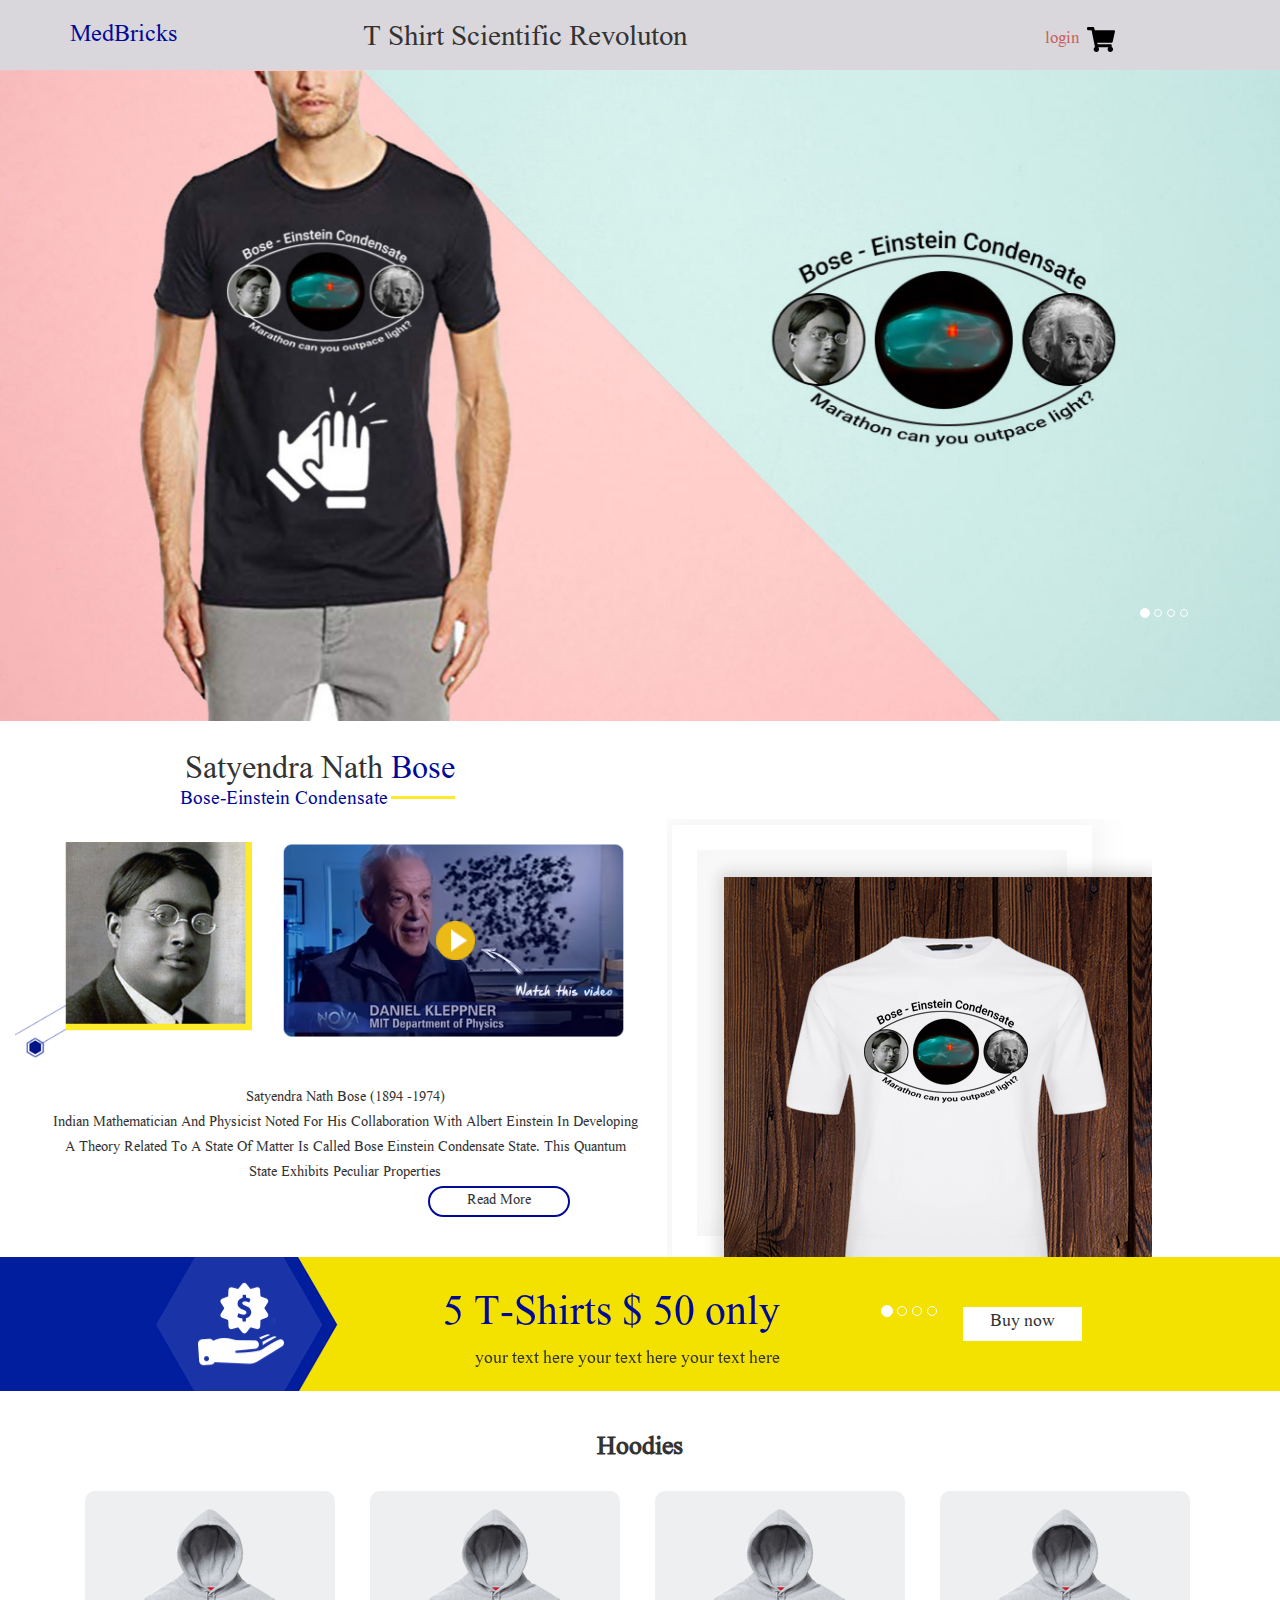
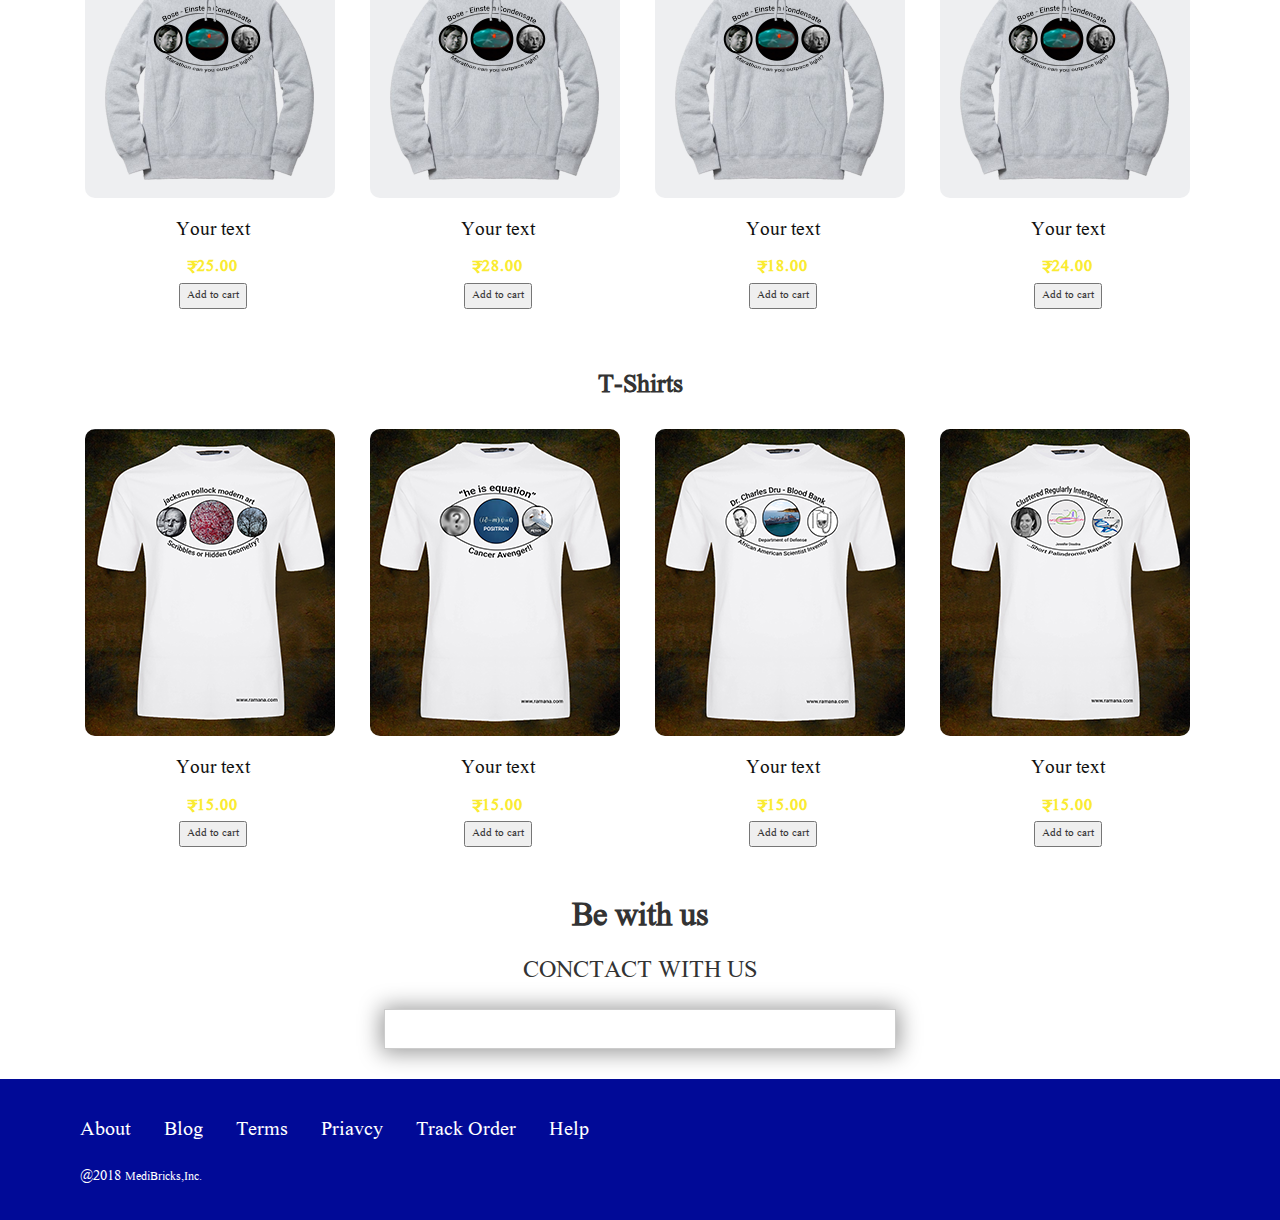
<file: index.html>
<!DOCTYPE html>
<html lang="en">

<head>
    <meta charset="UTF-8">
    <meta name="viewport" content="width=device-width, initial-scale=1, shrink-to-fit=no">
    <meta http-equiv="x-ua-compatible" content="ie=edge">
    <meta name="description" content="html 5 template">
    <meta name="author" content="">
    <title>Medbricks</title>

    <link rel="stylesheet" href="css/bootstrap.min.css">
    <link rel="stylesheet" href="css/styles.css">

    <link rel="stylesheet" href="css/font-awesome.css">

    <link rel="stylesheet" href="css/owl.carousel.min.css">



</head>

<body>

    <!-- Header start  -->

    <div class="header">
        <div class="container">
            <div class="row">
                <div class="col-md-3 header-left">
                    <h1>
                        MedBricks
                    </h1>
                </div>
                <div class="col-md-7 header-middle">
                    <h1>t shirt scientific revoluton</h1>
                </div>
                <div class="col-md-2 header-right">
                    <a href="#">login</a>
                    <a href="#"><img src="images/shopping-cart-solid.svg" alt="">
                    </a>
                </div>
            </div>
        </div>
    </div>

    <!-- Header end -->

    <!-- slider-top -->
    <section class="slider-top">
        <div id="myCarousel" class="carousel slide" data-ride="carousel">
            <!-- Indicators -->
            <ol class="carousel-indicators custom-top-indicator">
                <li data-target="#myCarousel" data-slide-to="0" class="active"></li>
                <li data-target="#myCarousel" data-slide-to="1"></li>
                <li data-target="#myCarousel" data-slide-to="2"></li>
                <li data-target="#myCarousel" data-slide-to="3"></li>
            </ol>
            <!-- Wrapper for slides -->
            <div class="carousel-inner ">
                <div class="item active">
                    <img src="images/Bose_slider.jpg" alt="">
                </div>
                <div class="item">
                    <img src="images/Bose_slider.jpg" alt="">
                </div>
                <div class="item">
                    <img src="images/Bose_slider.jpg" alt="">
                </div>
                <div class="item">
                    <img src="images/Bose_slider.jpg" alt="">
                </div>
            </div>
        </div>
    </section>

    <!-- slider-top end -->

    <!-- Bottom Slider -->

    <section class="slider-bottom">
        <div id="myCarousel1" class="carousel slide" data-ride="carousel">
            <!-- Indicators -->
            <ol class="carousel-indicators">
                <li data-target="#myCarousel1" data-slide-to="0" class="active"></li>
                <li data-target="#myCarousel1" data-slide-to="1"></li>
                <li data-target="#myCarousel1" data-slide-to="2"></li>
                <li data-target="#myCarousel1" data-slide-to="3"></li>
            </ol>
            <!-- Wrapper for slides -->
            <div class="carousel-inner">
                <div class="item active">
                    <img src="images/Bose_tshirt.png" alt="">
                </div>
                <div class="item">
                    <img src="images/Bose_tshirt.png" alt="">
                </div>
                <div class="item">
                    <img src="images/Bose_tshirt.png" alt="">
                </div>
                <div class="item">
                    <img src="images/Bose_tshirt.png" alt="">
                </div>
            </div>
        </div>
    </section>

    <!-- Bottom Slider End -->
    <div class="clearfix"></div>

    <!-- Text Start -->

    <div class="col-md-6 text-left">
        <p>Satyendra nath
            <span>bose</span>
        </p>
        <span class="text">Bose-einstein condensate</span>
        <div class="images">
            <div class="col-sm-5">
                <img src="images/Bose_Image.png" alt="" width="100%">
            </div>
            <div class="col-sm-7">
                <img src="images/Bose_video.png" alt="" width="100%">
            </div>
        </div>
        <div class="clearfix"></div>
        <div class="text-bottom">
            <p>Satyendra Nath Bose (1894 -1974)
                <br> Indian mathematician and physicist noted for his collaboration with Albert Einstein in developing a theory
                related to a state of matter is called Bose Einstein Condensate State. This quantum state exhibits peculiar
                properties
            </p>
            <button class="custom-button">Read More</button>
        </div>
    </div>
    <div class="clearfix"></div>
    <!-- Text Start End -->

    <!-- Banner -->
    <div class="banner col-sm-12">
        <div class="offer-text col-sm-5">
            <h1>
                <sapn>5</sapn> T-Shirts $ 50 only</h1>
            <p>your text here your text here your text here</p>
        </div>
        <div class="col-sm-3 banner-button">
            <button class="btn custom-btn">Buy now</button>
        </div>
    </div>
    <div class="clearfix"></div>

    <!-- Banner End -->

    <!-- Hoodies -->
    <div class="hoodies">
        <div class="container">
            <h3>Hoodies</h3>
            <div class="col-md-3 hoodies-details">
                <div class="thumb-item">
                    <img src="images/Hoodies_1.png" alt="">
                </div>
                <div class="product-info">
                    <h4>
                        <a href="#">Your text</a>
                    </h4>
                    <div class="product-price">
                        <span class="item_price">₹25.00</span>
                    </div>
                    <div class="snipcart-details top_brand_home_details item_add single-item hvr-outline-out button2">
                        <form action="#" method="post">
                            <fieldset>
                                <input type="hidden" name="cmd" value="_cart" />
                                <input type="hidden" name="add" value="1" />
                                <input type="hidden" name="business" value=" " />
                                <input type="hidden" name="item_name" value="Formal Blue Shirt" />
                                <input type="hidden" name="amount" value="30.99" />
                                <input type="hidden" name="discount_amount" value="1.00" />
                                <input type="hidden" name="currency_code" value="USD" />
                                <input type="hidden" name="return" value=" " />
                                <input type="hidden" name="cancel_return" value=" " />
                                <input type="submit" name="submit" value="Add to cart" class="button" />
                            </fieldset>
                        </form>
                    </div>

                </div>
            </div>
            <div class="col-md-3 hoodies-details">
                <div class="thumb-item">
                    <img src="images/Hoodies_1.png" alt="">
                </div>
                <div class="product-info">
                    <h4>
                        <a href="#">Your text</a>
                    </h4>
                    <div class="product-price">
                        <span class="item_price">₹28.00</span>
                    </div>
                    <div class="snipcart-details top_brand_home_details item_add single-item hvr-outline-out button2">
                        <form action="#" method="post">
                            <fieldset>
                                <input type="hidden" name="cmd" value="_cart" />
                                <input type="hidden" name="add" value="1" />
                                <input type="hidden" name="business" value=" " />
                                <input type="hidden" name="item_name" value="Formal Blue Shirt" />
                                <input type="hidden" name="amount" value="30.99" />
                                <input type="hidden" name="discount_amount" value="1.00" />
                                <input type="hidden" name="currency_code" value="USD" />
                                <input type="hidden" name="return" value=" " />
                                <input type="hidden" name="cancel_return" value=" " />
                                <input type="submit" name="submit" value="Add to cart" class="button" />
                            </fieldset>
                        </form>
                    </div>

                </div>
            </div>
            <div class="col-md-3 hoodies-details">
                <div class="thumb-item">
                    <img src="images/Hoodies_1.png" alt="">
                </div>
                <div class="product-info">
                    <h4>
                        <a href="#">Your text</a>
                    </h4>
                    <div class="product-price">
                        <span class="item_price">₹18.00</span>
                    </div>
                    <div class="snipcart-details top_brand_home_details item_add single-item hvr-outline-out button2">
                        <form action="#" method="post">
                            <fieldset>
                                <input type="hidden" name="cmd" value="_cart" />
                                <input type="hidden" name="add" value="1" />
                                <input type="hidden" name="business" value=" " />
                                <input type="hidden" name="item_name" value="Formal Blue Shirt" />
                                <input type="hidden" name="amount" value="30.99" />
                                <input type="hidden" name="discount_amount" value="1.00" />
                                <input type="hidden" name="currency_code" value="USD" />
                                <input type="hidden" name="return" value=" " />
                                <input type="hidden" name="cancel_return" value=" " />
                                <input type="submit" name="submit" value="Add to cart" class="button" />
                            </fieldset>
                        </form>
                    </div>

                </div>
            </div>
            <div class="col-md-3 hoodies-details">
                <div class="thumb-item">
                    <img src="images/Hoodies_1.png" alt="">
                </div>
                <div class="product-info">
                    <h4>
                        <a href="#">Your text</a>
                    </h4>
                    <div class="product-price">
                        <span class="item_price">₹24.00</span>
                    </div>
                    <div class="snipcart-details top_brand_home_details item_add single-item hvr-outline-out button2">
                        <form action="#" method="post">
                            <fieldset>
                                <input type="hidden" name="cmd" value="_cart" />
                                <input type="hidden" name="add" value="1" />
                                <input type="hidden" name="business" value=" " />
                                <input type="hidden" name="item_name" value="Formal Blue Shirt" />
                                <input type="hidden" name="amount" value="30.99" />
                                <input type="hidden" name="discount_amount" value="1.00" />
                                <input type="hidden" name="currency_code" value="USD" />
                                <input type="hidden" name="return" value=" " />
                                <input type="hidden" name="cancel_return" value=" " />
                                <input type="submit" name="submit" value="Add to cart" class="button" />
                            </fieldset>
                        </form>
                    </div>

                </div>
            </div>
        </div>
    </div>


    <!-- Hoodies end -->

    <!-- T-shirts start -->
    <div class="hoodies">
        <div class="container">
            <h3>T-Shirts</h3>
            <div class="col-md-3 hoodies-details">
                <div class="thumb-item">
                    <img src="images/Jackson_1.png" alt="">
                </div>
                <div class="product-info">
                    <h4>
                        <a href="#">Your text</a>
                    </h4>
                    <div class="product-price">
                        <span class="item_price">₹15.00</span>
                    </div>
                    <div class="snipcart-details top_brand_home_details item_add single-item hvr-outline-out button2">
                        <form action="#" method="post">
                            <fieldset>
                                <input type="hidden" name="cmd" value="_cart" />
                                <input type="hidden" name="add" value="1" />
                                <input type="hidden" name="business" value=" " />
                                <input type="hidden" name="item_name" value="Formal Blue Shirt" />
                                <input type="hidden" name="amount" value="30.99" />
                                <input type="hidden" name="discount_amount" value="1.00" />
                                <input type="hidden" name="currency_code" value="USD" />
                                <input type="hidden" name="return" value=" " />
                                <input type="hidden" name="cancel_return" value=" " />
                                <input type="submit" name="submit" value="Add to cart" class="button" />
                            </fieldset>
                        </form>
                    </div>

                </div>
            </div>
            <div class="col-md-3 hoodies-details">
                <div class="thumb-item">
                    <img src="images/Cancer-Avenger.png" alt="">
                </div>
                <div class="product-info">
                    <h4>
                        <a href="#">Your text</a>
                    </h4>
                    <div class="product-price">
                        <span class="item_price">₹15.00</span>
                    </div>
                    <div class="snipcart-details top_brand_home_details item_add single-item hvr-outline-out button2">
                        <form action="#" method="post">
                            <fieldset>
                                <input type="hidden" name="cmd" value="_cart" />
                                <input type="hidden" name="add" value="1" />
                                <input type="hidden" name="business" value=" " />
                                <input type="hidden" name="item_name" value="Formal Blue Shirt" />
                                <input type="hidden" name="amount" value="30.99" />
                                <input type="hidden" name="discount_amount" value="1.00" />
                                <input type="hidden" name="currency_code" value="USD" />
                                <input type="hidden" name="return" value=" " />
                                <input type="hidden" name="cancel_return" value=" " />
                                <input type="submit" name="submit" value="Add to cart" class="button" />
                            </fieldset>
                        </form>
                    </div>

                </div>
            </div>
            <div class="col-md-3 hoodies-details">
                <div class="thumb-item">
                    <img src="images/Dr.-Charles.png" alt="">
                </div>
                <div class="product-info">
                    <h4>
                        <a href="#">Your text</a>
                    </h4>
                    <div class="product-price">
                        <span class="item_price">₹15.00</span>
                    </div>
                    <div class="snipcart-details top_brand_home_details item_add single-item hvr-outline-out button2">
                        <form action="#" method="post">
                            <fieldset>
                                <input type="hidden" name="cmd" value="_cart" />
                                <input type="hidden" name="add" value="1" />
                                <input type="hidden" name="business" value=" " />
                                <input type="hidden" name="item_name" value="Formal Blue Shirt" />
                                <input type="hidden" name="amount" value="30.99" />
                                <input type="hidden" name="discount_amount" value="1.00" />
                                <input type="hidden" name="currency_code" value="USD" />
                                <input type="hidden" name="return" value=" " />
                                <input type="hidden" name="cancel_return" value=" " />
                                <input type="submit" name="submit" value="Add to cart" class="button" />
                            </fieldset>
                        </form>
                    </div>

                </div>
            </div>
            <div class="col-md-3 hoodies-details">
                <div class="thumb-item">
                    <img src="images/Jennifer-Doudna_1.png" alt="">
                </div>
                <div class="product-info">
                    <h4>
                        <a href="#">Your text</a>
                    </h4>
                    <div class="product-price">
                        <span class="item_price">₹15.00</span>
                    </div>
                    <div class="snipcart-details top_brand_home_details item_add single-item hvr-outline-out button2">
                        <form action="#" method="post">
                            <fieldset>
                                <input type="hidden" name="cmd" value="_cart" />
                                <input type="hidden" name="add" value="1" />
                                <input type="hidden" name="business" value=" " />
                                <input type="hidden" name="item_name" value="Formal Blue Shirt" />
                                <input type="hidden" name="amount" value="30.99" />
                                <input type="hidden" name="discount_amount" value="1.00" />
                                <input type="hidden" name="currency_code" value="USD" />
                                <input type="hidden" name="return" value=" " />
                                <input type="hidden" name="cancel_return" value=" " />
                                <input type="submit" name="submit" value="Add to cart" class="button" />
                            </fieldset>
                        </form>
                    </div>

                </div>
            </div>
        </div>
    </div>
    <div class="clearfix"></div>
    <!-- T-shirts star -->
    <!-- <div id="owl-demo">

        <div class="item">
            <img src="images/Hoodies_1.png" alt="Owl Image" >
        </div>
        <div class="item">
            <img src="images/Hoodies_2.png" alt="Owl Image">
        </div>
        <div class="item">
            <img src="images/Hoodies_1.png" alt="Owl Image" >
        </div>
        <div class="item">
            <img src="images/Hoodies_1.png" alt="Owl Image">
        </div>
        <div class="item">
            <img src="images/Hoodies_1.png" alt="Owl Image">
        </div>
        <div class="item">
            <img src="images/Hoodies_1.png" alt="Owl Image">
        </div>
        <div class="item">
            <img src="images/Hoodies_1.png" alt="Owl Image">
        </div>
        <div class="item">
            <img src="images/Hoodies_1.png" alt="Owl Image">
        </div>

    </div> -->

    <!-- Contact -->

    <div class="contact">
        <h3>Be with us</h3>
        <p>Conctact with us </p>
        <input type="text" class="form-control custom-form-control">
    </div>

    <!-- Contact end -->

    <!-- Footer -->

    <div class="footer">
        <div class="container">
            <div class="footer-left">
                <ul class="list-inline">
                    <li>
                        <a href="#">About</a>
                    </li>
                    <li>
                        <a href="#">Blog</a>
                    </li>
                    <li>
                        <a href="#">Terms</a>
                    </li>
                    <li>
                        <a href="#">Priavcy</a>
                    </li>
                    <li>
                        <a href="#">Track Order</a>
                    </li>
                    <li>
                        <a href="#">Help</a>
                    </li>
                </ul>
                <p>@2018
                    <small>MediBricks,Inc.</small>
                </p>
            </div>

        </div>
    </div>
    <!-- Footer end -->
    <script src="js/jquery-2.1.4.min.js"></script>
    <script src="js/bootstrap.min.js"></script>
    <!-- <script src="js/owl.carousel.min.js"></script>
    <script>
        $(document).ready(function () {

            $("#owl-demo").owlCarousel({

                autoPlay: 3000, //Set AutoPlay to 3 seconds

                items: 4,
                itemsDesktop: [1199, 3],
                itemsDesktopSmall: [979, 3]

            });

        });
    </script> -->
</body>
</file>
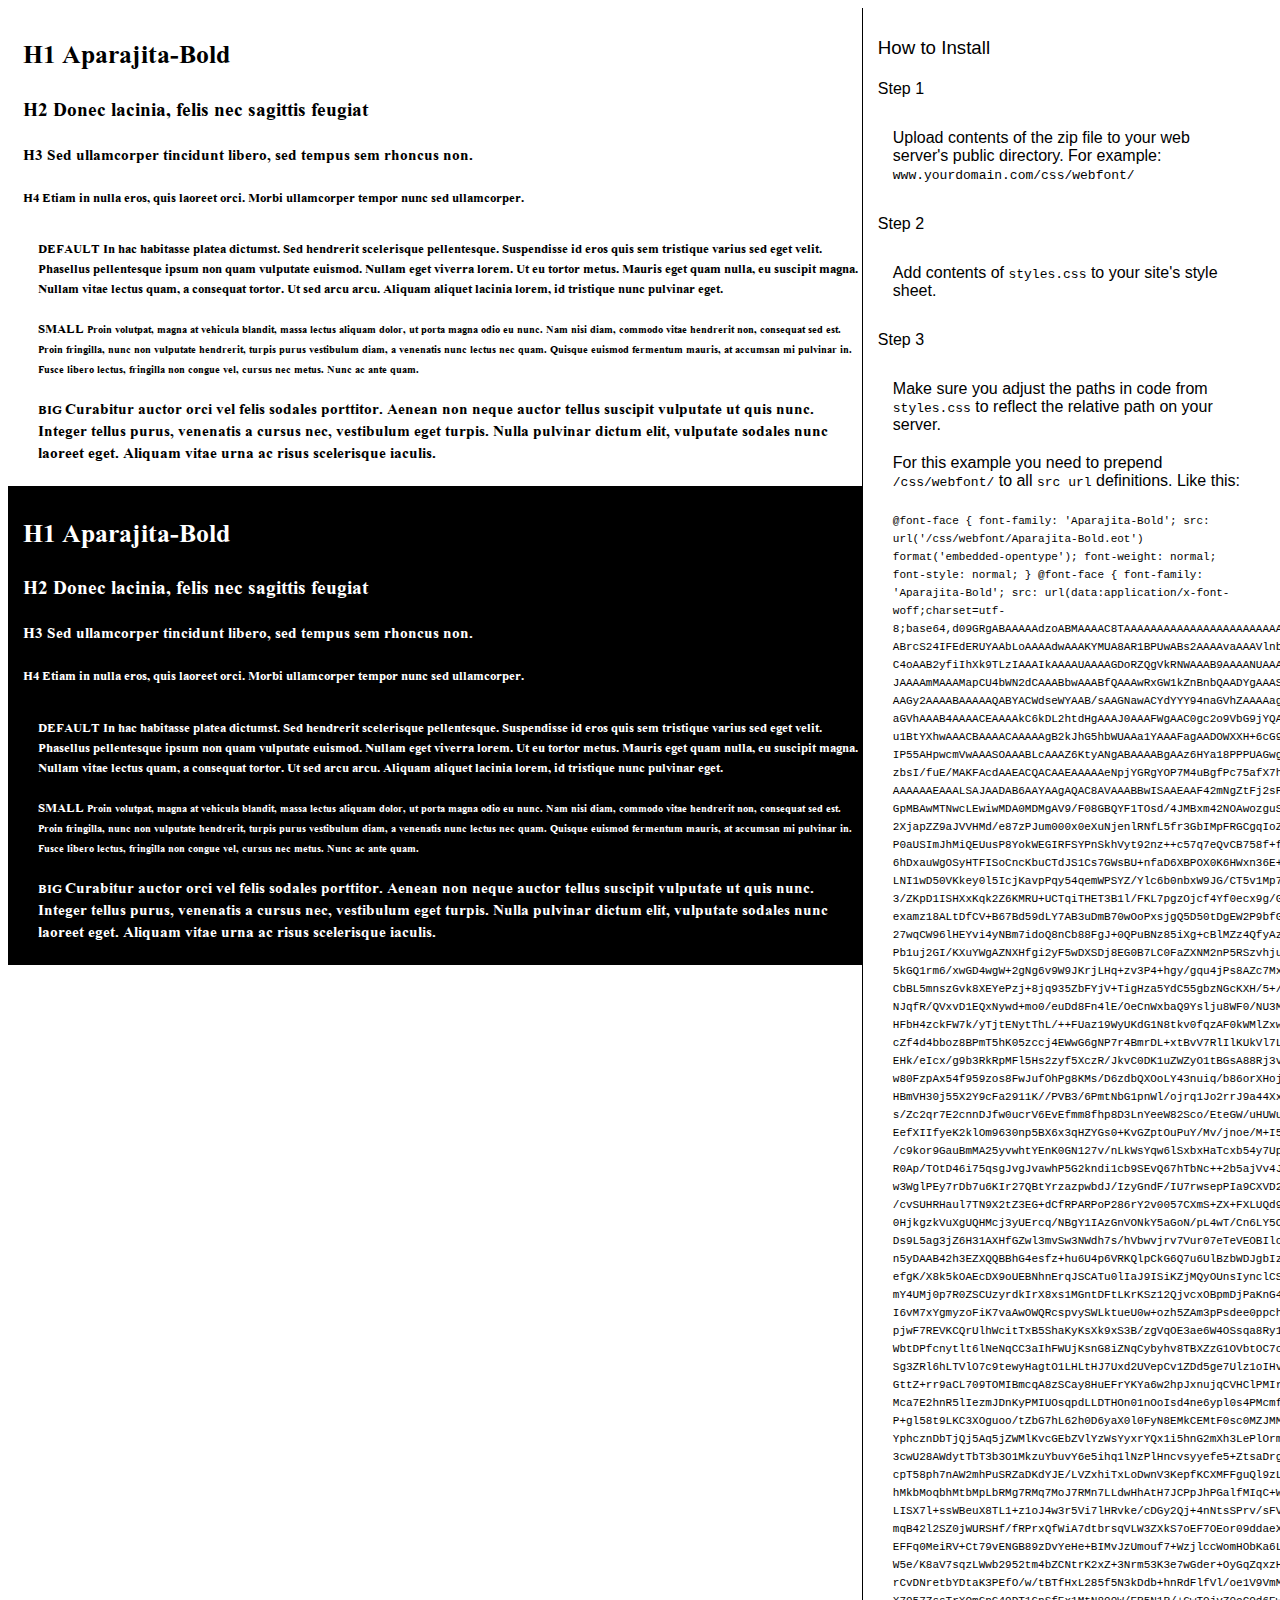
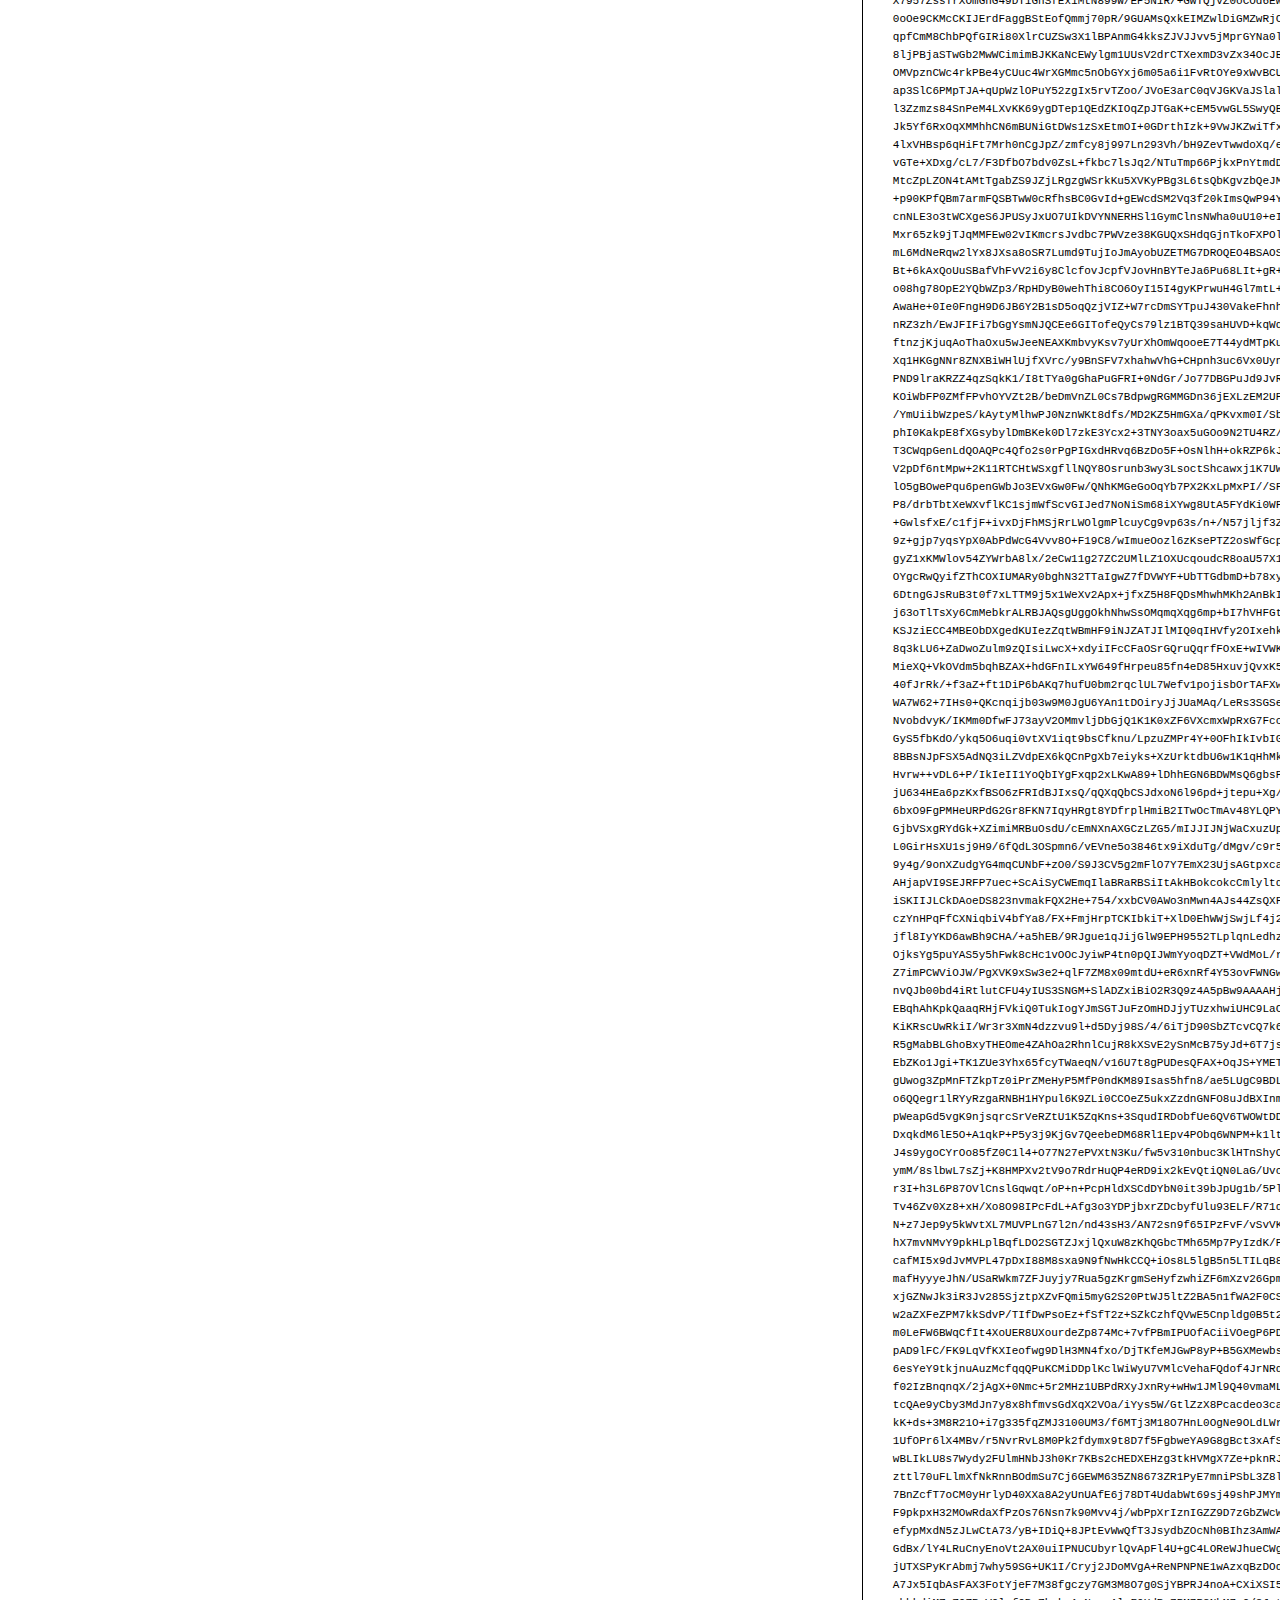
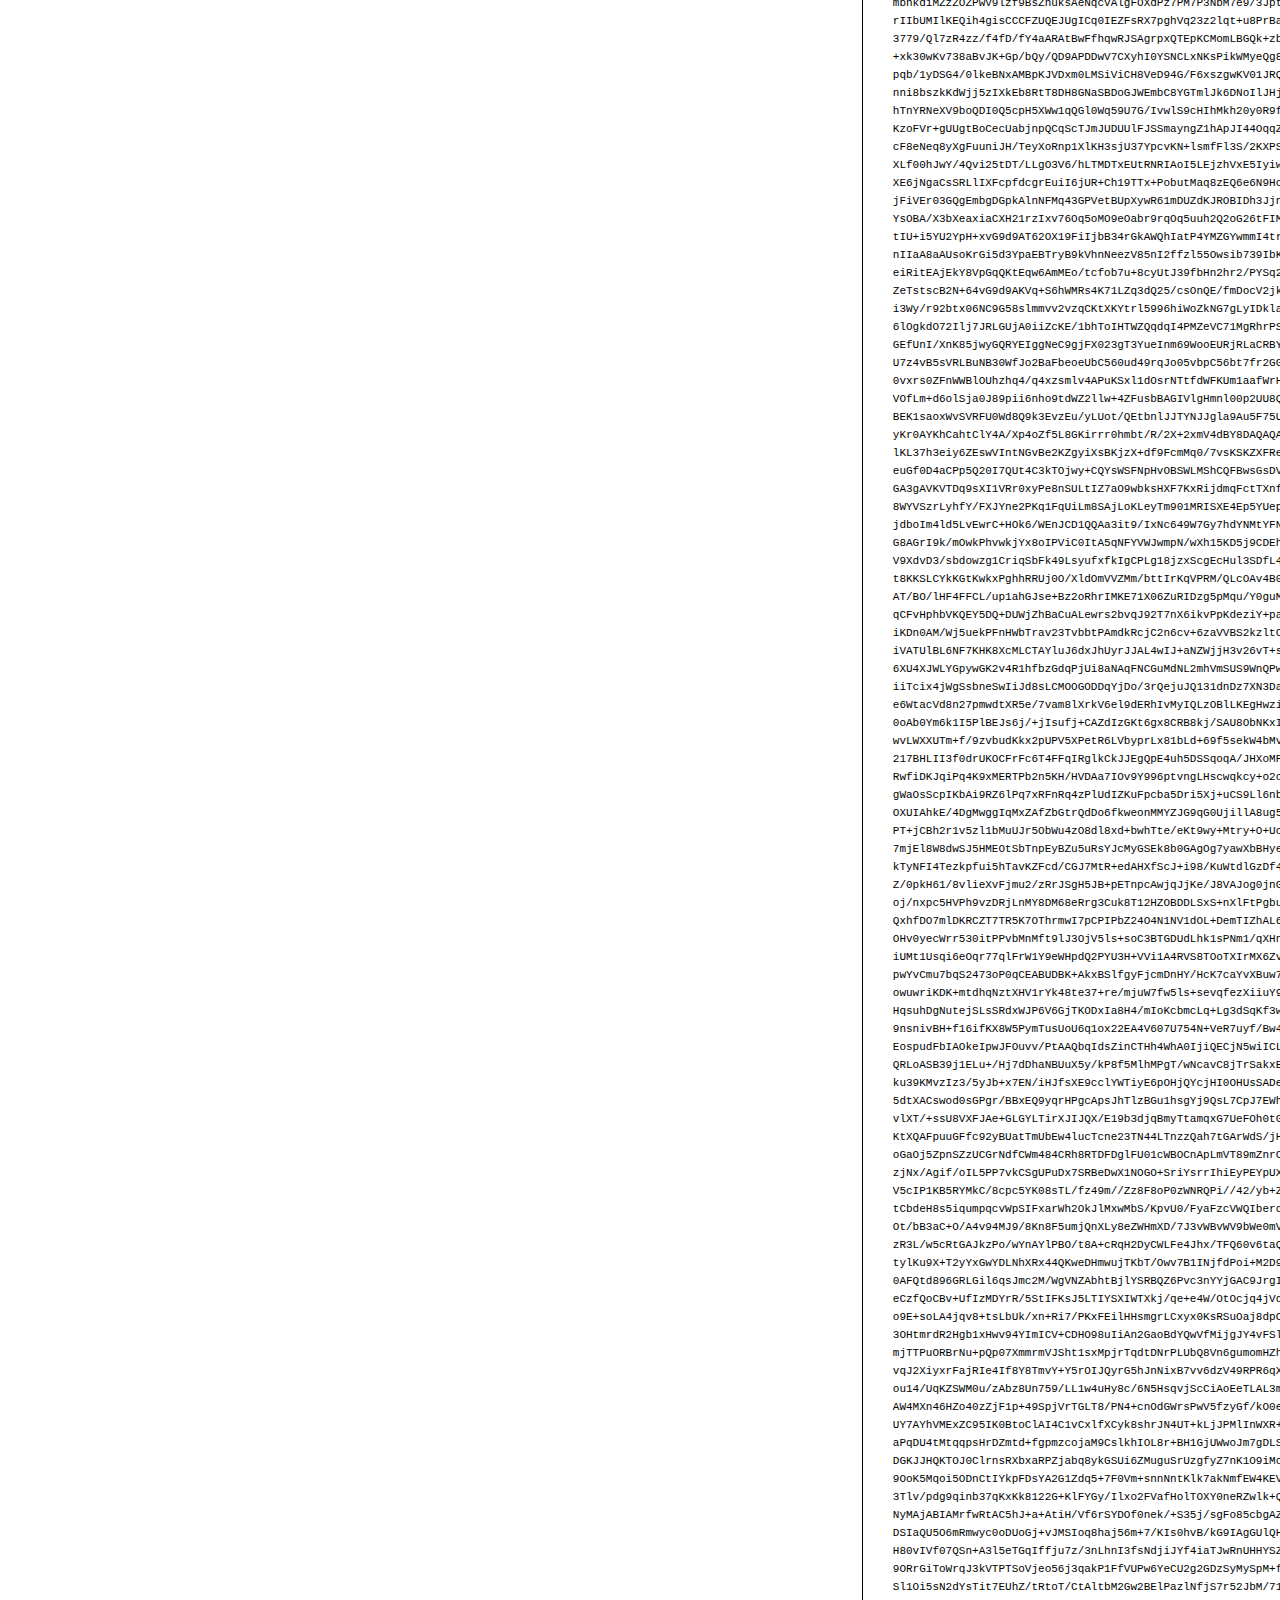
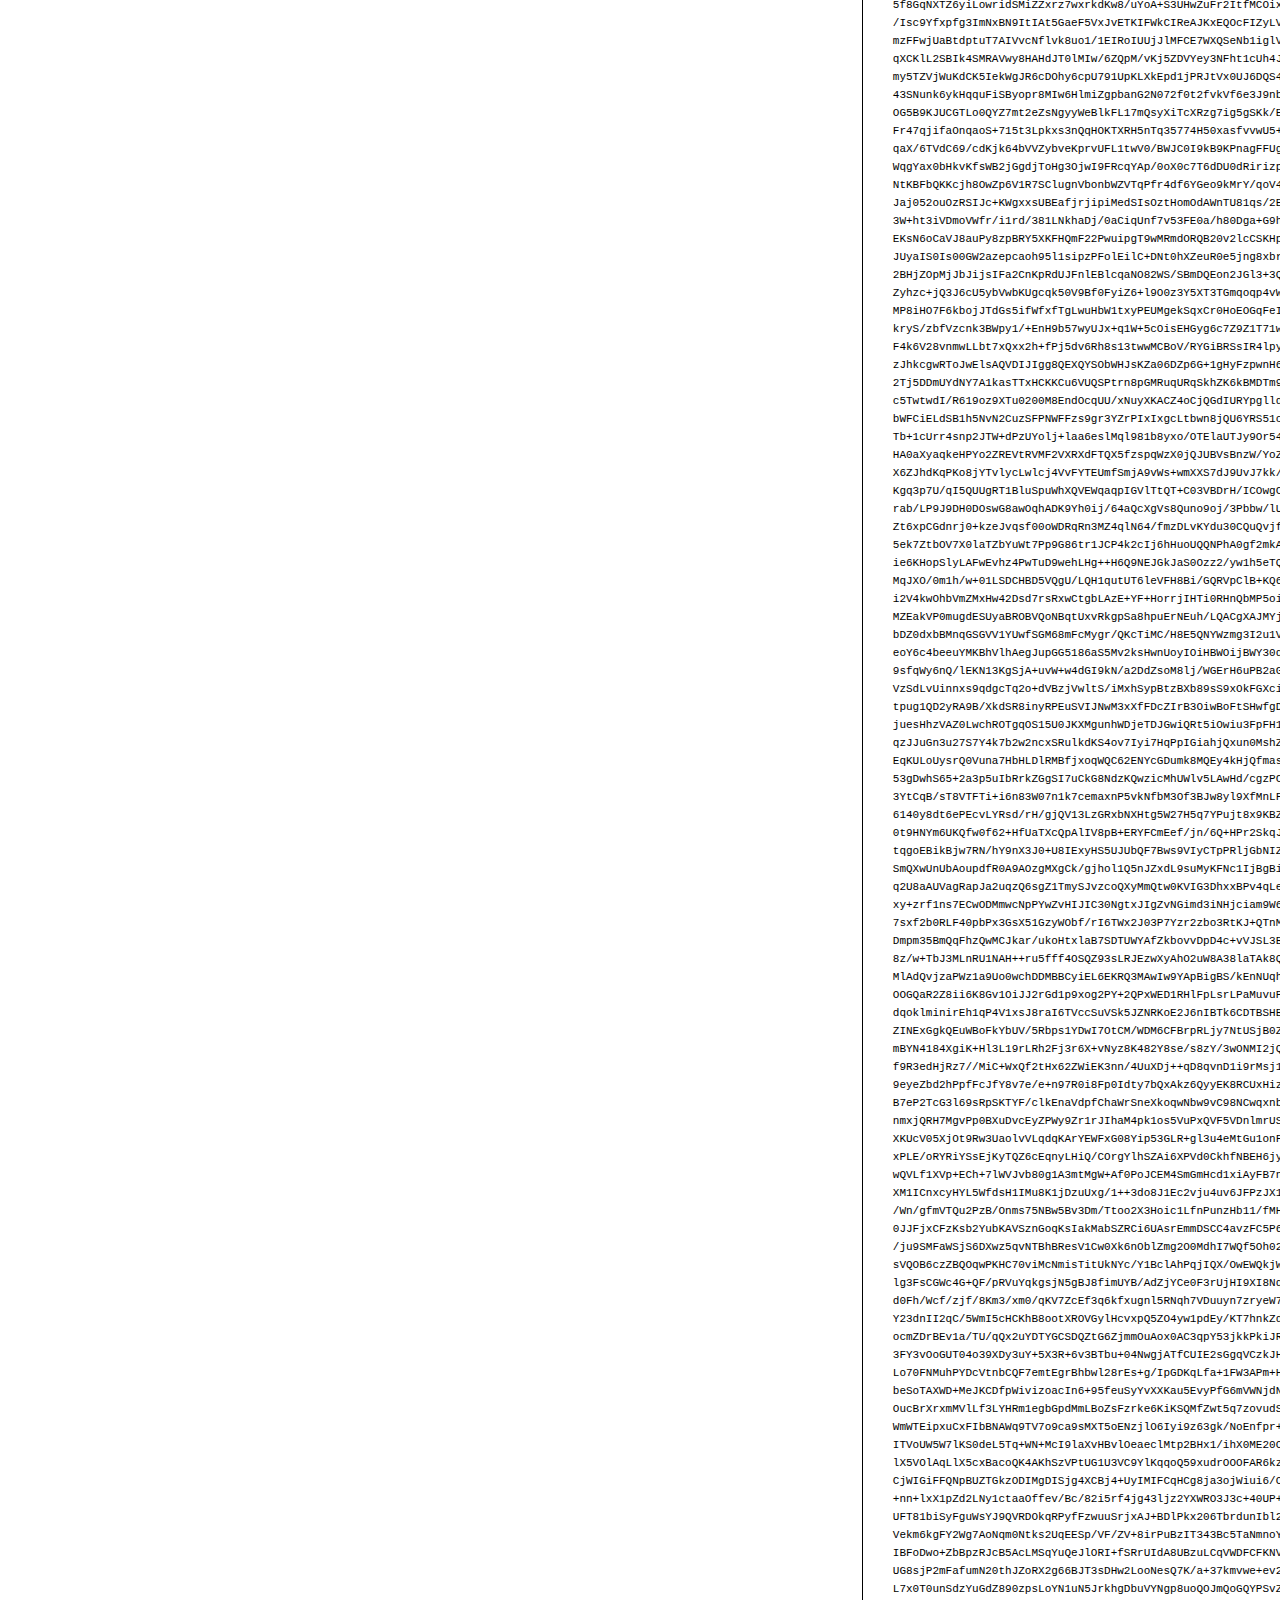
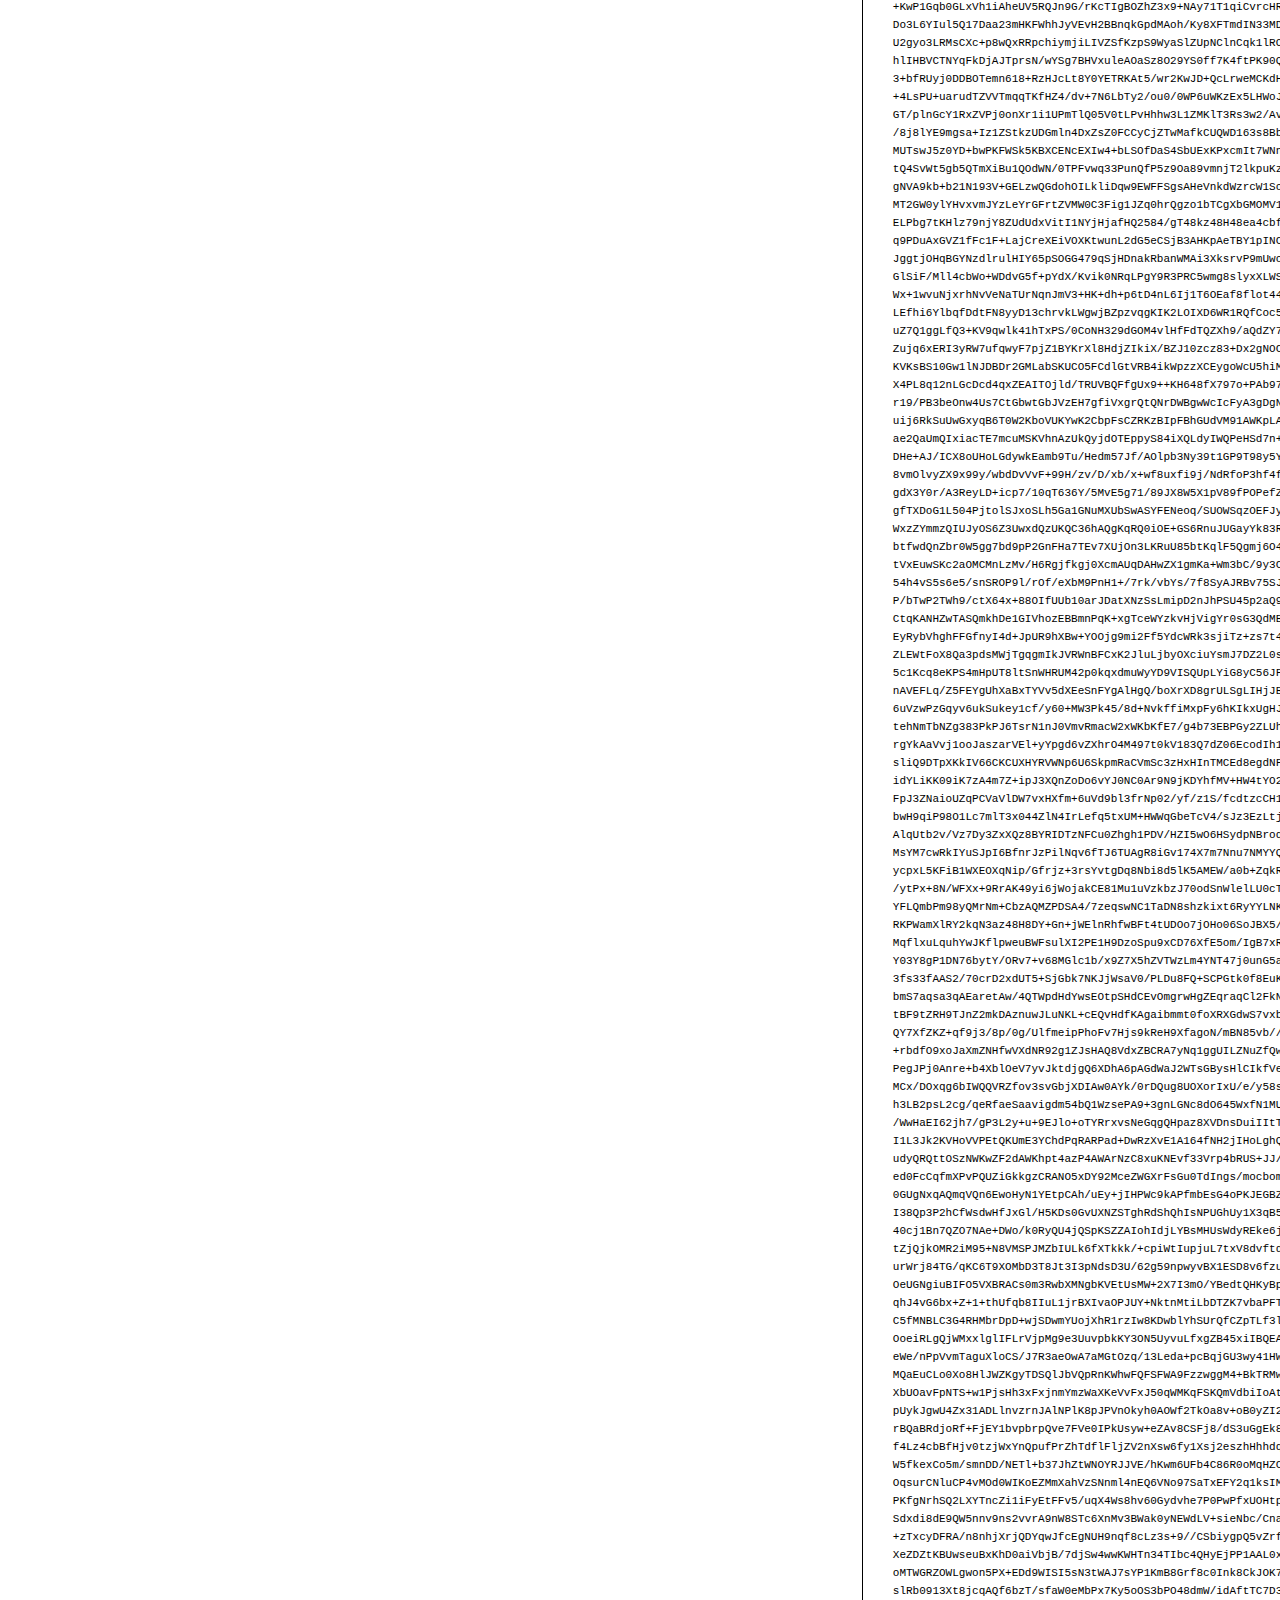
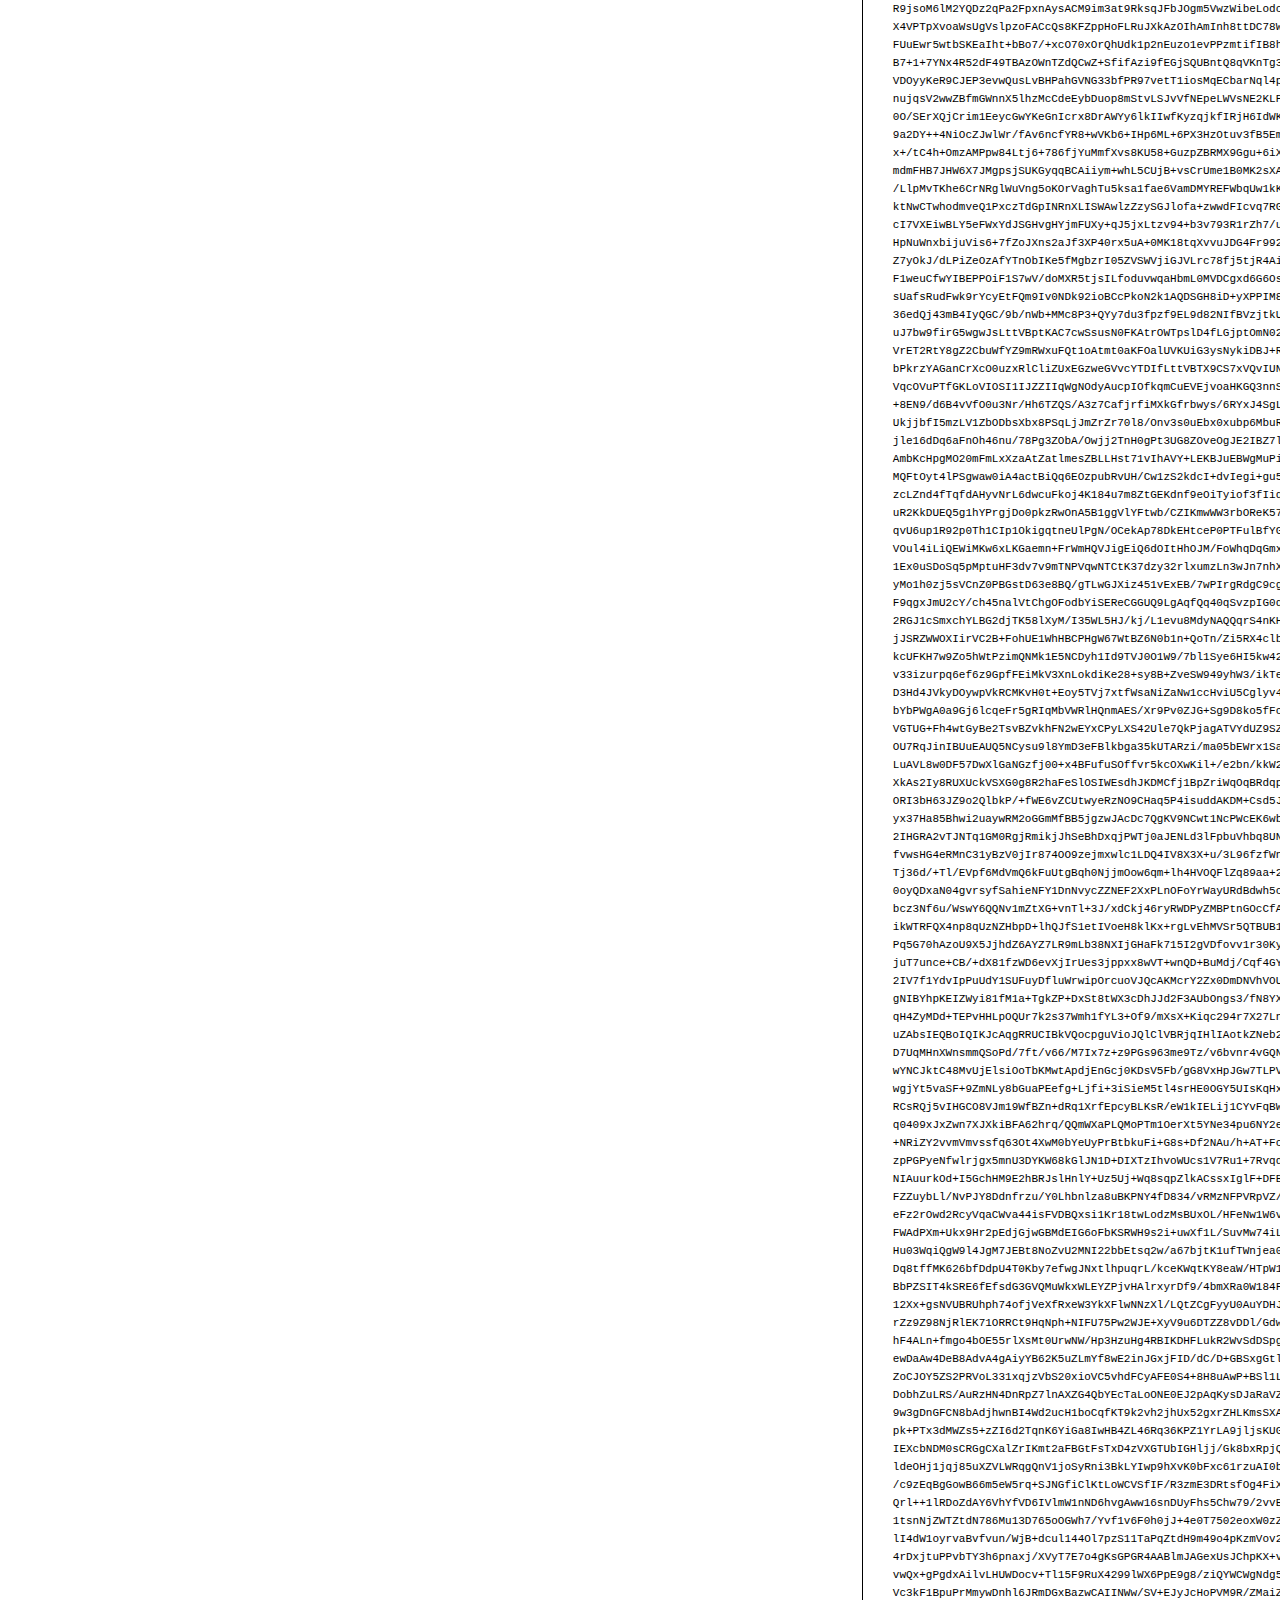
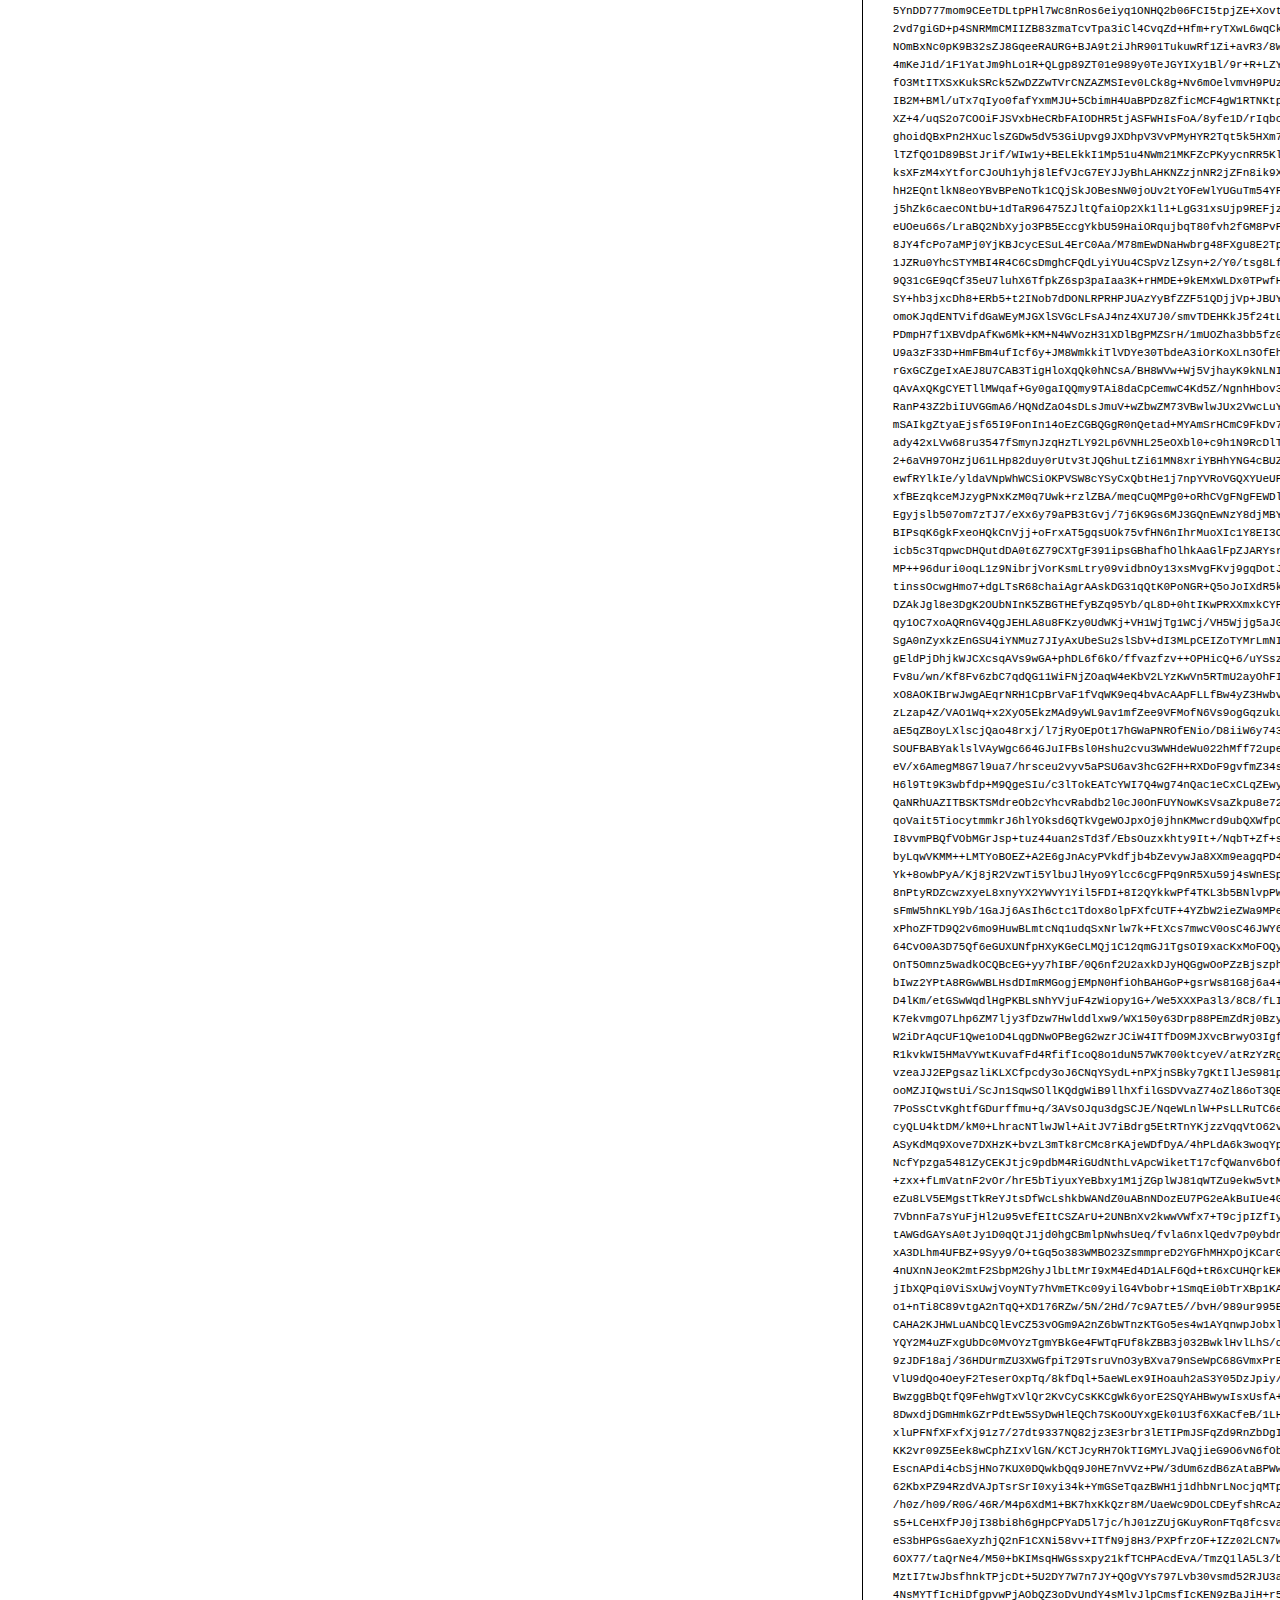
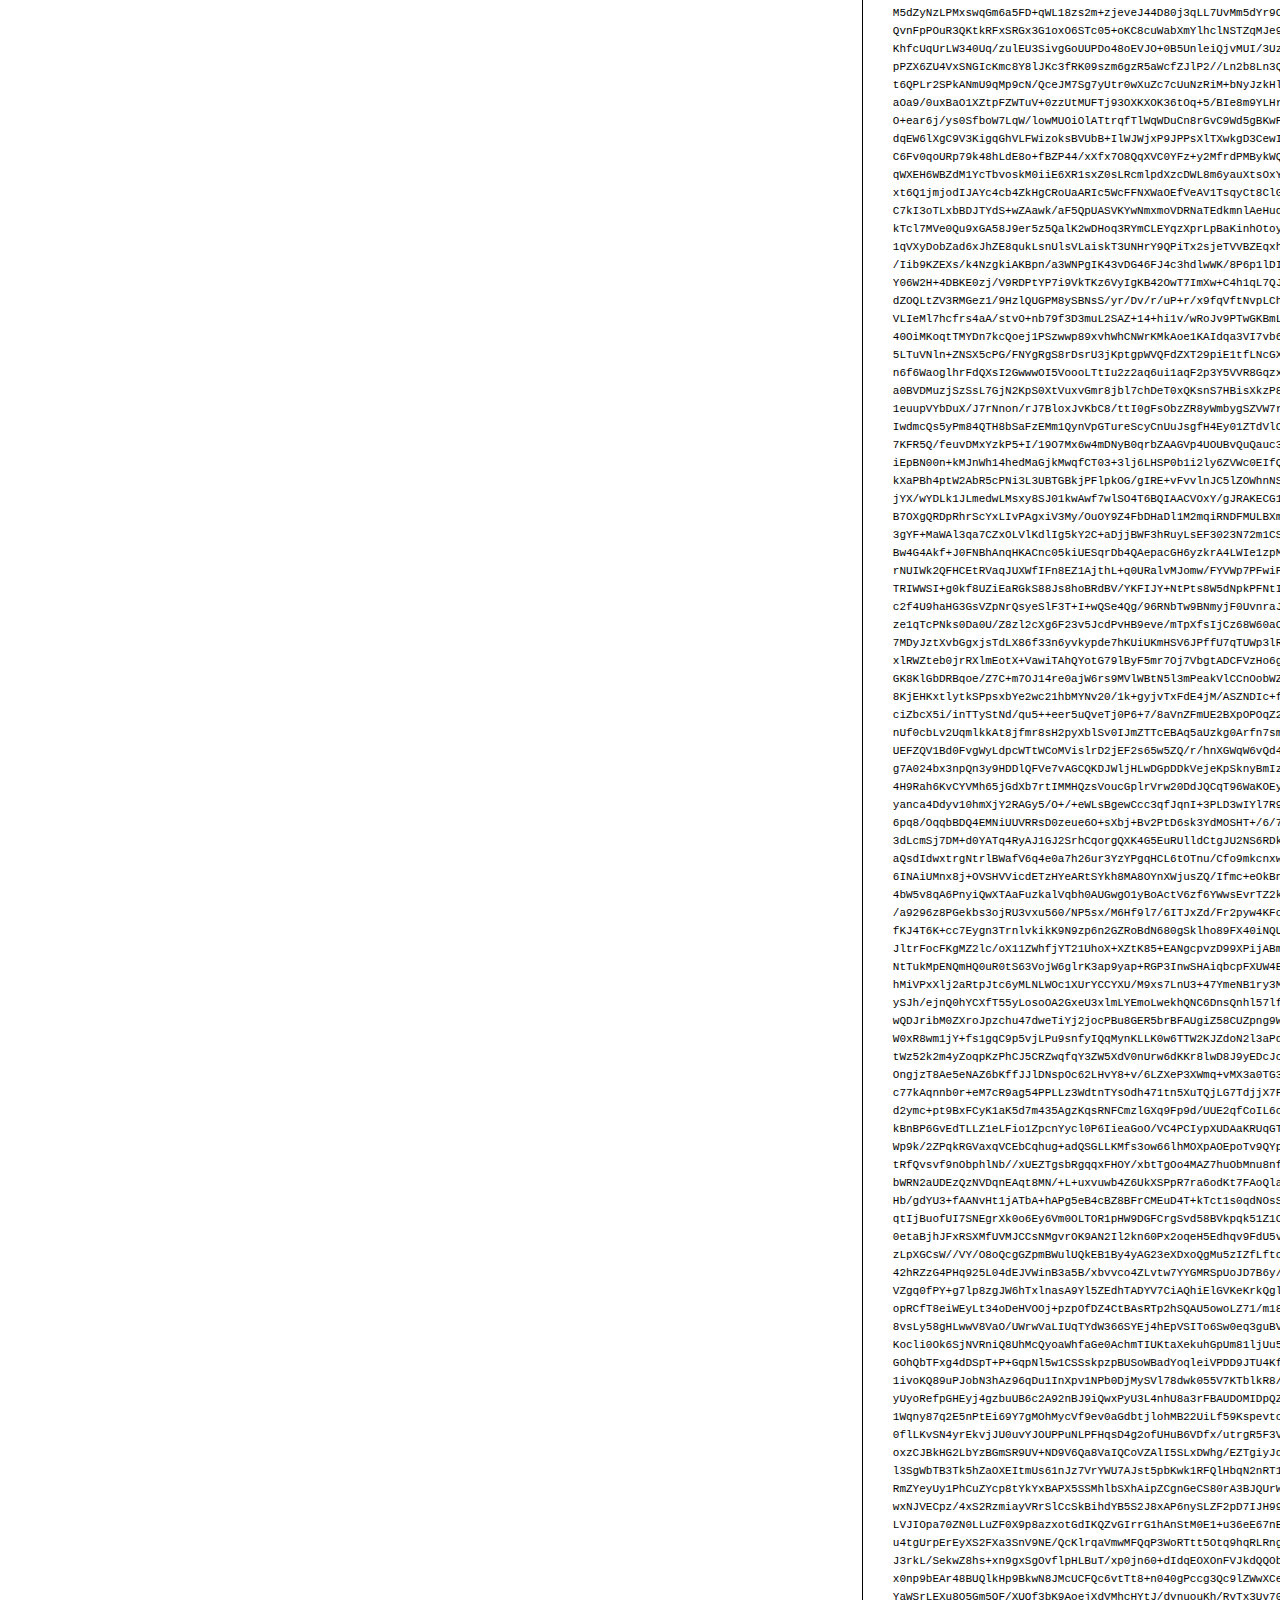
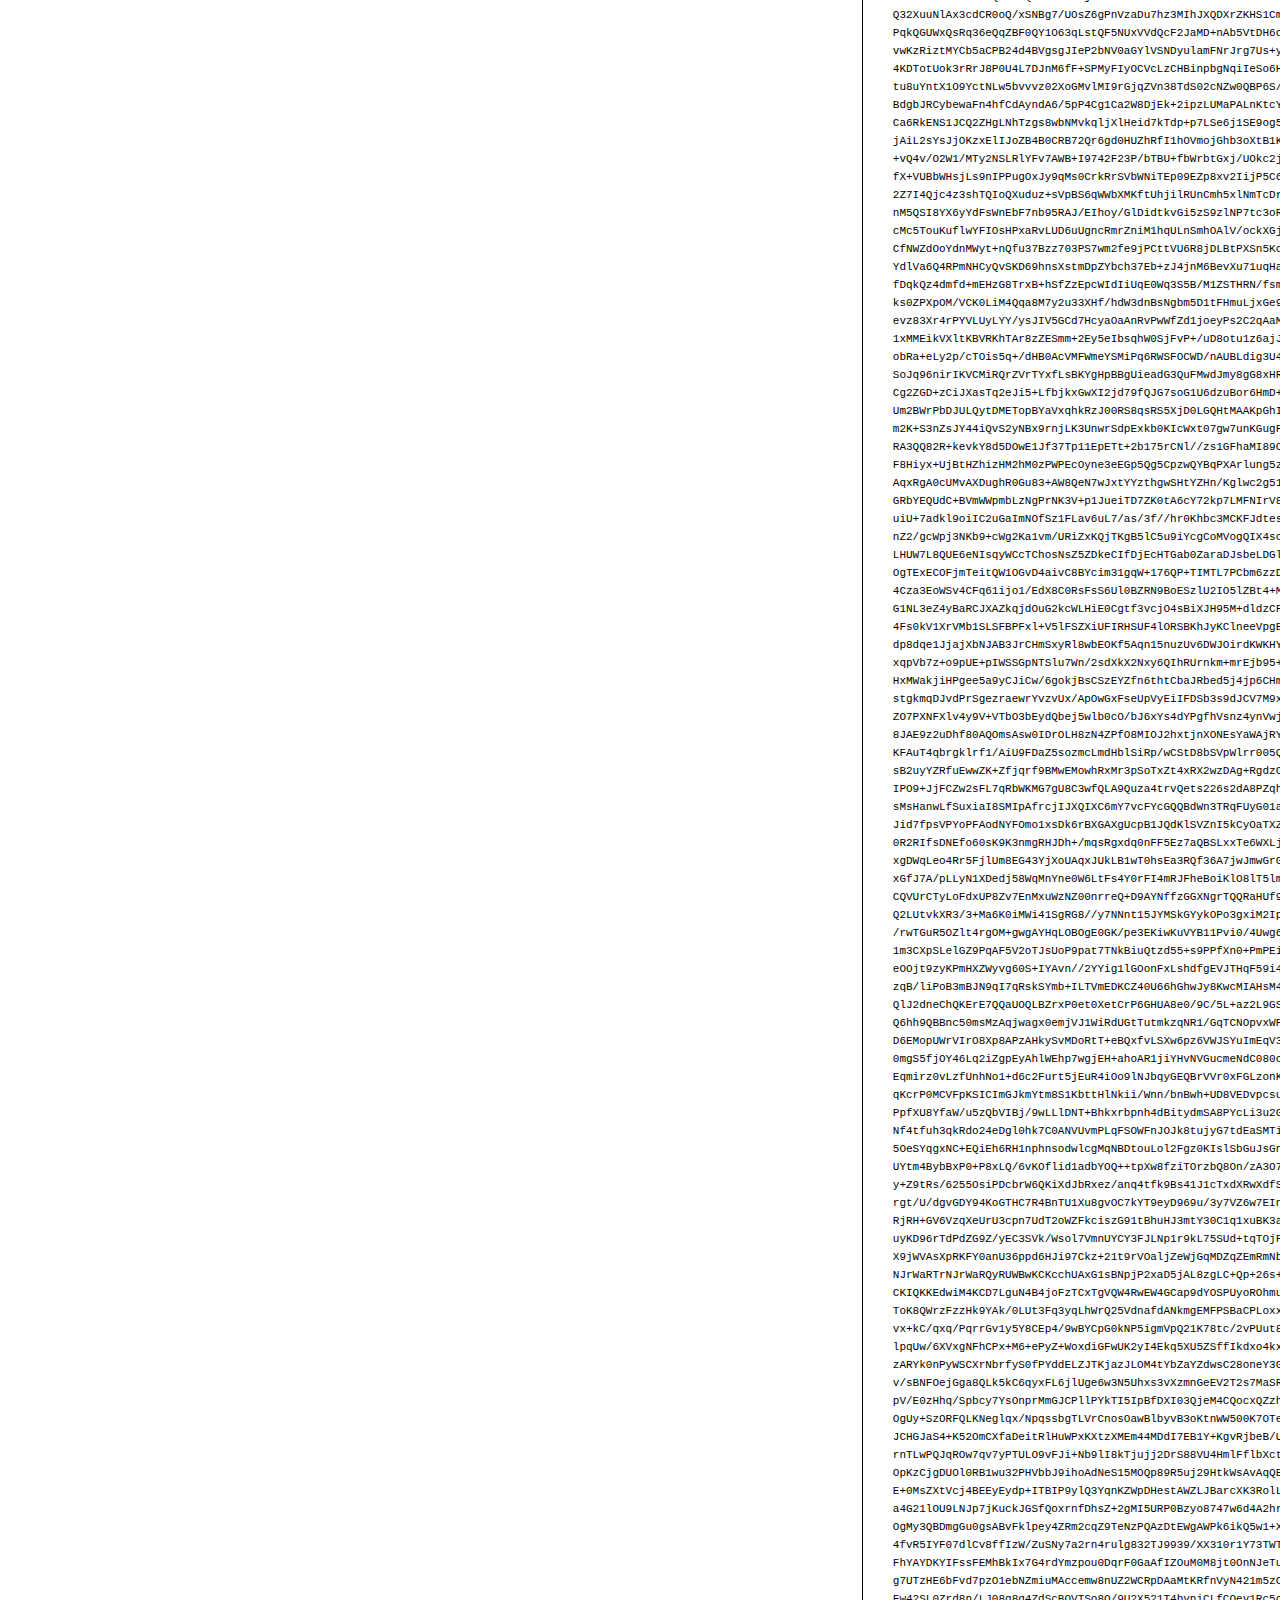
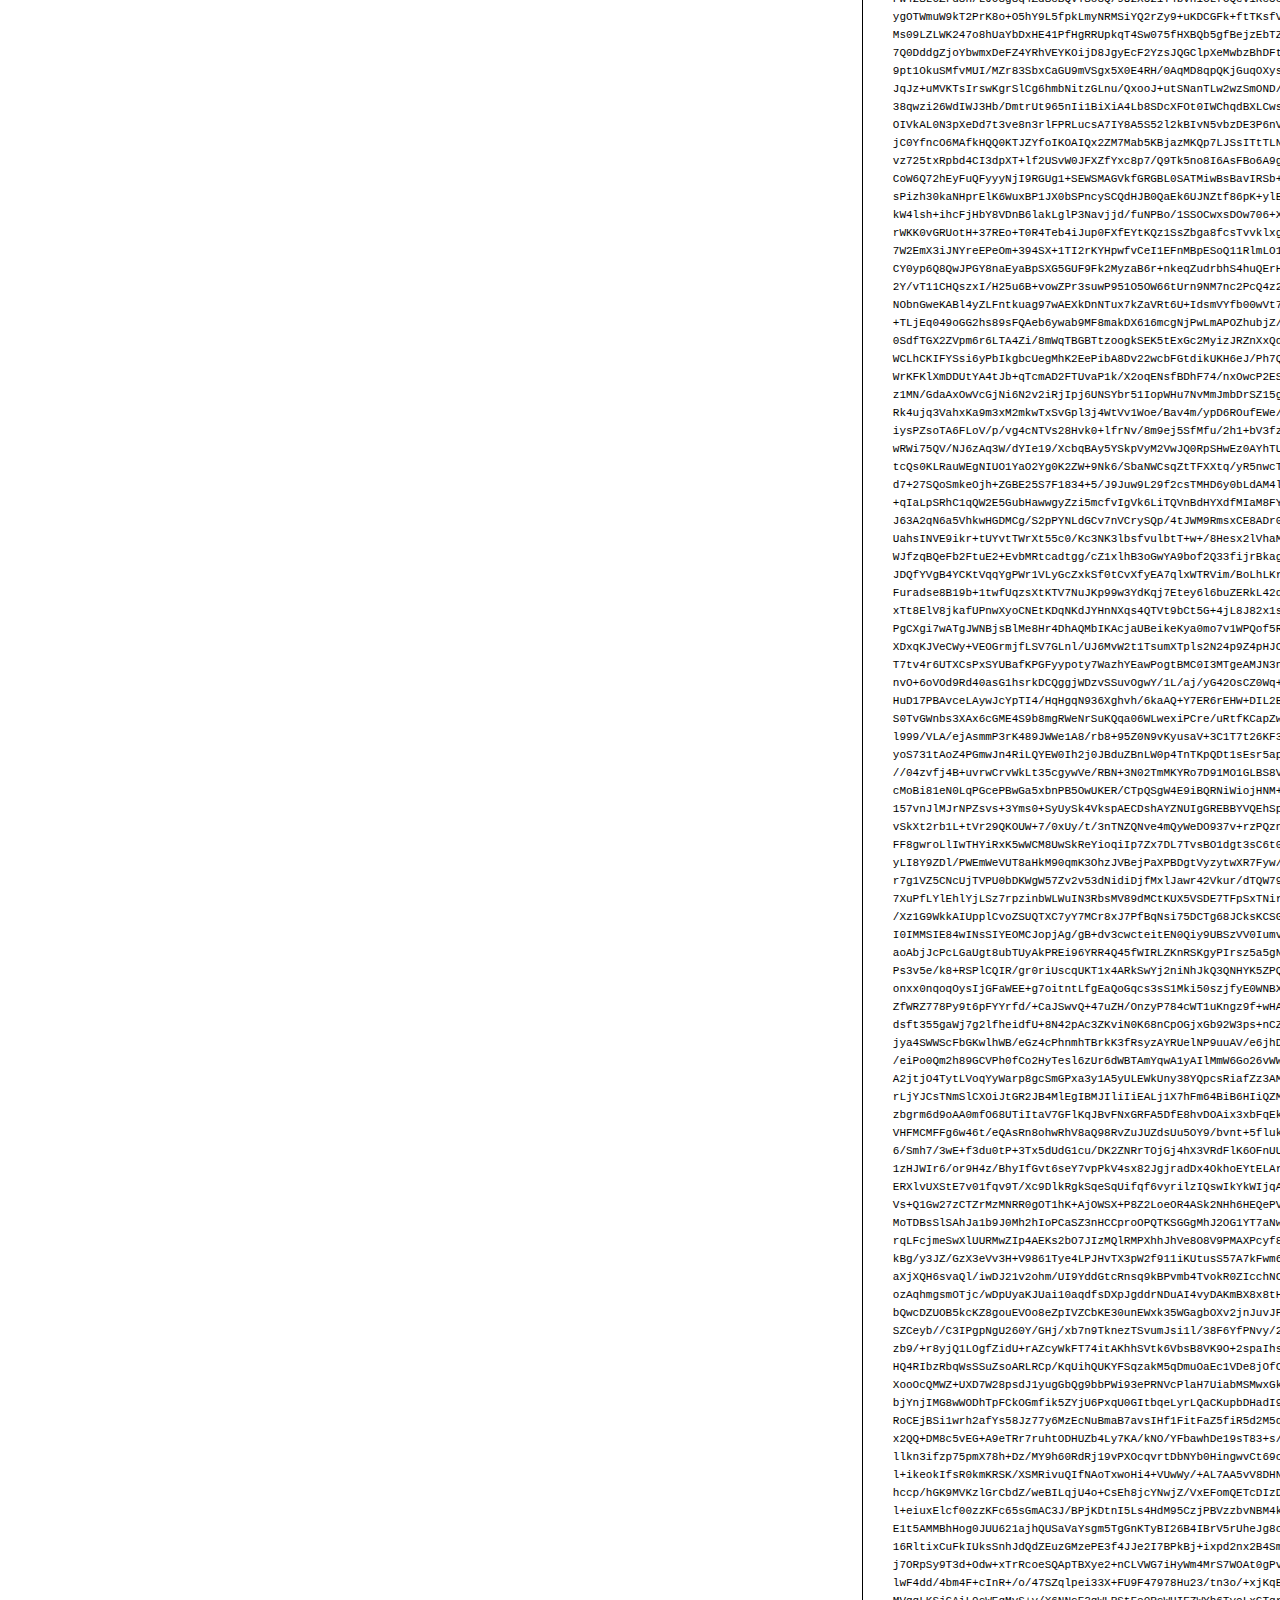
<file: fonts/Aparajita-Bold/preview.html>
<!DOCTYPE html>
<html>
<head>
<title>
Aparajita-Bold
 - Web font preview
</title>
<style type='text/css'>

@font-face {
  font-family: 'Aparajita-Bold';
  src: url('Aparajita-Bold.eot') format('embedded-opentype');
  font-weight: normal;
  font-style: normal;
}

@font-face {
  font-family: 'Aparajita-Bold';
  src:  url([data-uri]) format('woff'), url('Aparajita-Bold.ttf')  format('truetype'), url('Aparajita-Bold.svg#Aparajita-Bold') format('svg');
  font-weight: normal;
  font-style: normal;
}



body { font-family: 'Aparajita-Bold' !important; }
h1, h2, h3, h4 { font-weight: normal; }
.reg { color:black; background:white; }
.inverse { color:white; background:black; }
div { padding: 10px 15px; }
.right { background:white; width:30%; float: right; font-family: sans-serif; border: 1px solid black; border-width: 0 0 1px 1px;}
</style>
</head>
<body>
<div class='right'>
<h3>How to Install</h3>
<h4>Step 1</h4>
<div>
Upload contents of the zip file to your web server's public directory. For example:
<code>www.yourdomain.com/css/webfont/</code>
</div>
<h4>Step 2</h4>
<div>
Add contents of
<code>styles.css</code>
to your site's style sheet.
</div>
<h4>Step 3</h4>
<div>
Make sure you adjust the paths in code from
<code>styles.css</code>
to reflect the relative path on your server.
</div>
<div>
For this example you need to prepend
<code>/css/webfont/</code>
to all
<code>src url</code>
definitions. Like this:
</div>
<div>
<code style='font-size:11px;'>@font-face {
  font-family: 'Aparajita-Bold';
  src: url('/css/webfont/Aparajita-Bold.eot') format('embedded-opentype');
  font-weight: normal;
  font-style: normal;
}

@font-face {
  font-family: 'Aparajita-Bold';
  src:  url([data-uri]) format('woff'), url('/css/webfont/Aparajita-Bold.ttf')  format('truetype'), url('/css/webfont/Aparajita-Bold.svg#Aparajita-Bold') format('svg');
  font-weight: normal;
  font-style: normal;
}</code>
</div>
</div>
<div class='reg'>
<h1>
H1
Aparajita-Bold
</h1>
<h2>
H2
Donec lacinia, felis nec sagittis feugiat
</h2>
<h3>
H3
Sed ullamcorper tincidunt libero, sed tempus sem rhoncus non.
</h3>
<h4>
H4
Etiam in nulla eros, quis laoreet orci. Morbi ullamcorper tempor nunc sed ullamcorper.
</h4>
<div>
DEFAULT
In hac habitasse platea dictumst. Sed hendrerit scelerisque pellentesque. Suspendisse id eros quis sem tristique varius sed eget velit. Phasellus pellentesque ipsum non quam vulputate euismod. Nullam eget viverra lorem. Ut eu tortor metus. Mauris eget quam nulla, eu suscipit magna. Nullam vitae lectus quam, a consequat tortor. Ut sed arcu arcu. Aliquam aliquet lacinia lorem, id tristique nunc pulvinar eget.
</div>
<div>
SMALL
<small>
Proin volutpat, magna at vehicula blandit, massa lectus aliquam dolor, ut porta magna odio eu nunc. Nam nisi diam, commodo vitae hendrerit non, consequat sed est. Proin fringilla, nunc non vulputate hendrerit, turpis purus vestibulum diam, a venenatis nunc lectus nec quam. Quisque euismod fermentum mauris, at accumsan mi pulvinar in. Fusce libero lectus, fringilla non congue vel, cursus nec metus. Nunc ac ante quam.
</small>
</div>
<div>
BIG
<big>
Curabitur auctor orci vel felis sodales porttitor. Aenean non neque auctor tellus suscipit vulputate ut quis nunc. Integer tellus purus, venenatis a cursus nec, vestibulum eget turpis. Nulla pulvinar dictum elit, vulputate sodales nunc laoreet eget. Aliquam vitae urna ac risus scelerisque iaculis.
</big>
</div>

</div>
<div class='inverse'>
<h1>
H1
Aparajita-Bold
</h1>
<h2>
H2
Donec lacinia, felis nec sagittis feugiat
</h2>
<h3>
H3
Sed ullamcorper tincidunt libero, sed tempus sem rhoncus non.
</h3>
<h4>
H4
Etiam in nulla eros, quis laoreet orci. Morbi ullamcorper tempor nunc sed ullamcorper.
</h4>
<div>
DEFAULT
In hac habitasse platea dictumst. Sed hendrerit scelerisque pellentesque. Suspendisse id eros quis sem tristique varius sed eget velit. Phasellus pellentesque ipsum non quam vulputate euismod. Nullam eget viverra lorem. Ut eu tortor metus. Mauris eget quam nulla, eu suscipit magna. Nullam vitae lectus quam, a consequat tortor. Ut sed arcu arcu. Aliquam aliquet lacinia lorem, id tristique nunc pulvinar eget.
</div>
<div>
SMALL
<small>
Proin volutpat, magna at vehicula blandit, massa lectus aliquam dolor, ut porta magna odio eu nunc. Nam nisi diam, commodo vitae hendrerit non, consequat sed est. Proin fringilla, nunc non vulputate hendrerit, turpis purus vestibulum diam, a venenatis nunc lectus nec quam. Quisque euismod fermentum mauris, at accumsan mi pulvinar in. Fusce libero lectus, fringilla non congue vel, cursus nec metus. Nunc ac ante quam.
</small>
</div>
<div>
BIG
<big>
Curabitur auctor orci vel felis sodales porttitor. Aenean non neque auctor tellus suscipit vulputate ut quis nunc. Integer tellus purus, venenatis a cursus nec, vestibulum eget turpis. Nulla pulvinar dictum elit, vulputate sodales nunc laoreet eget. Aliquam vitae urna ac risus scelerisque iaculis.
</big>
</div>

</div>
</body>
</html>
</file>
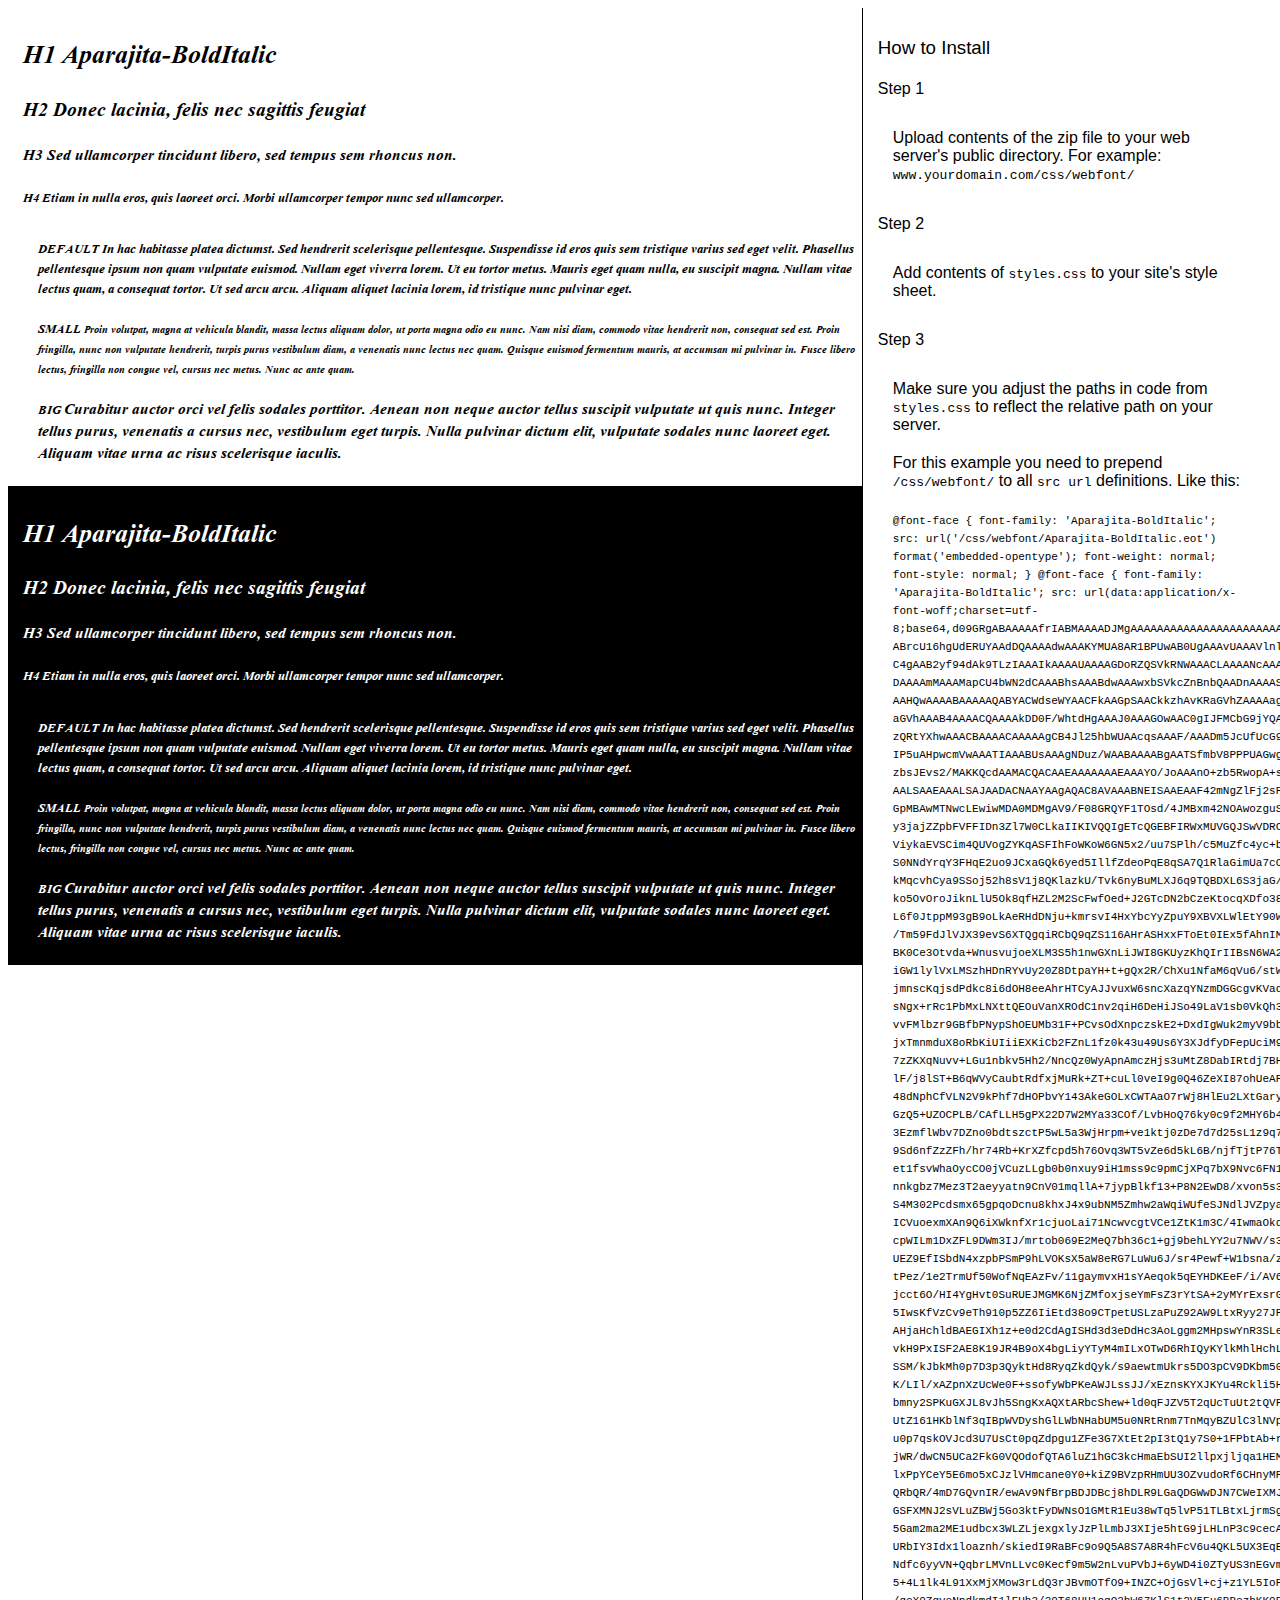
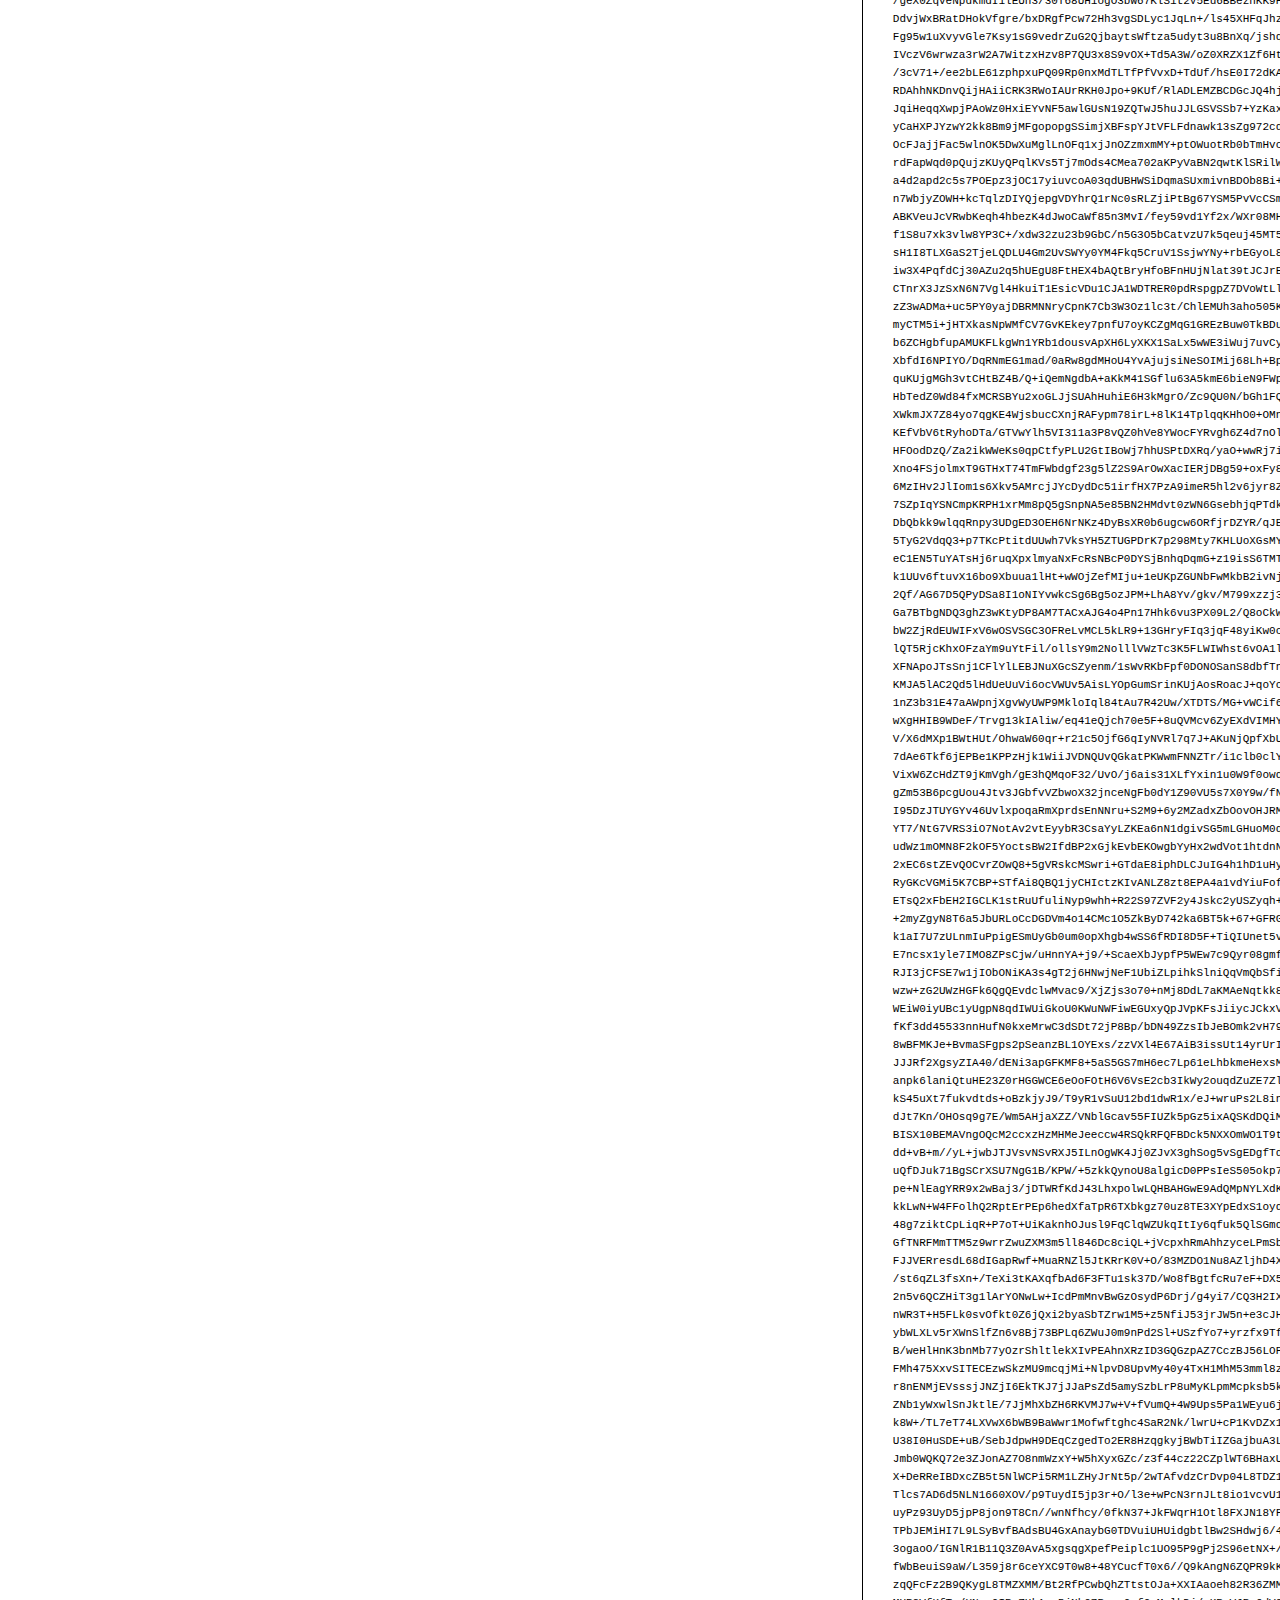
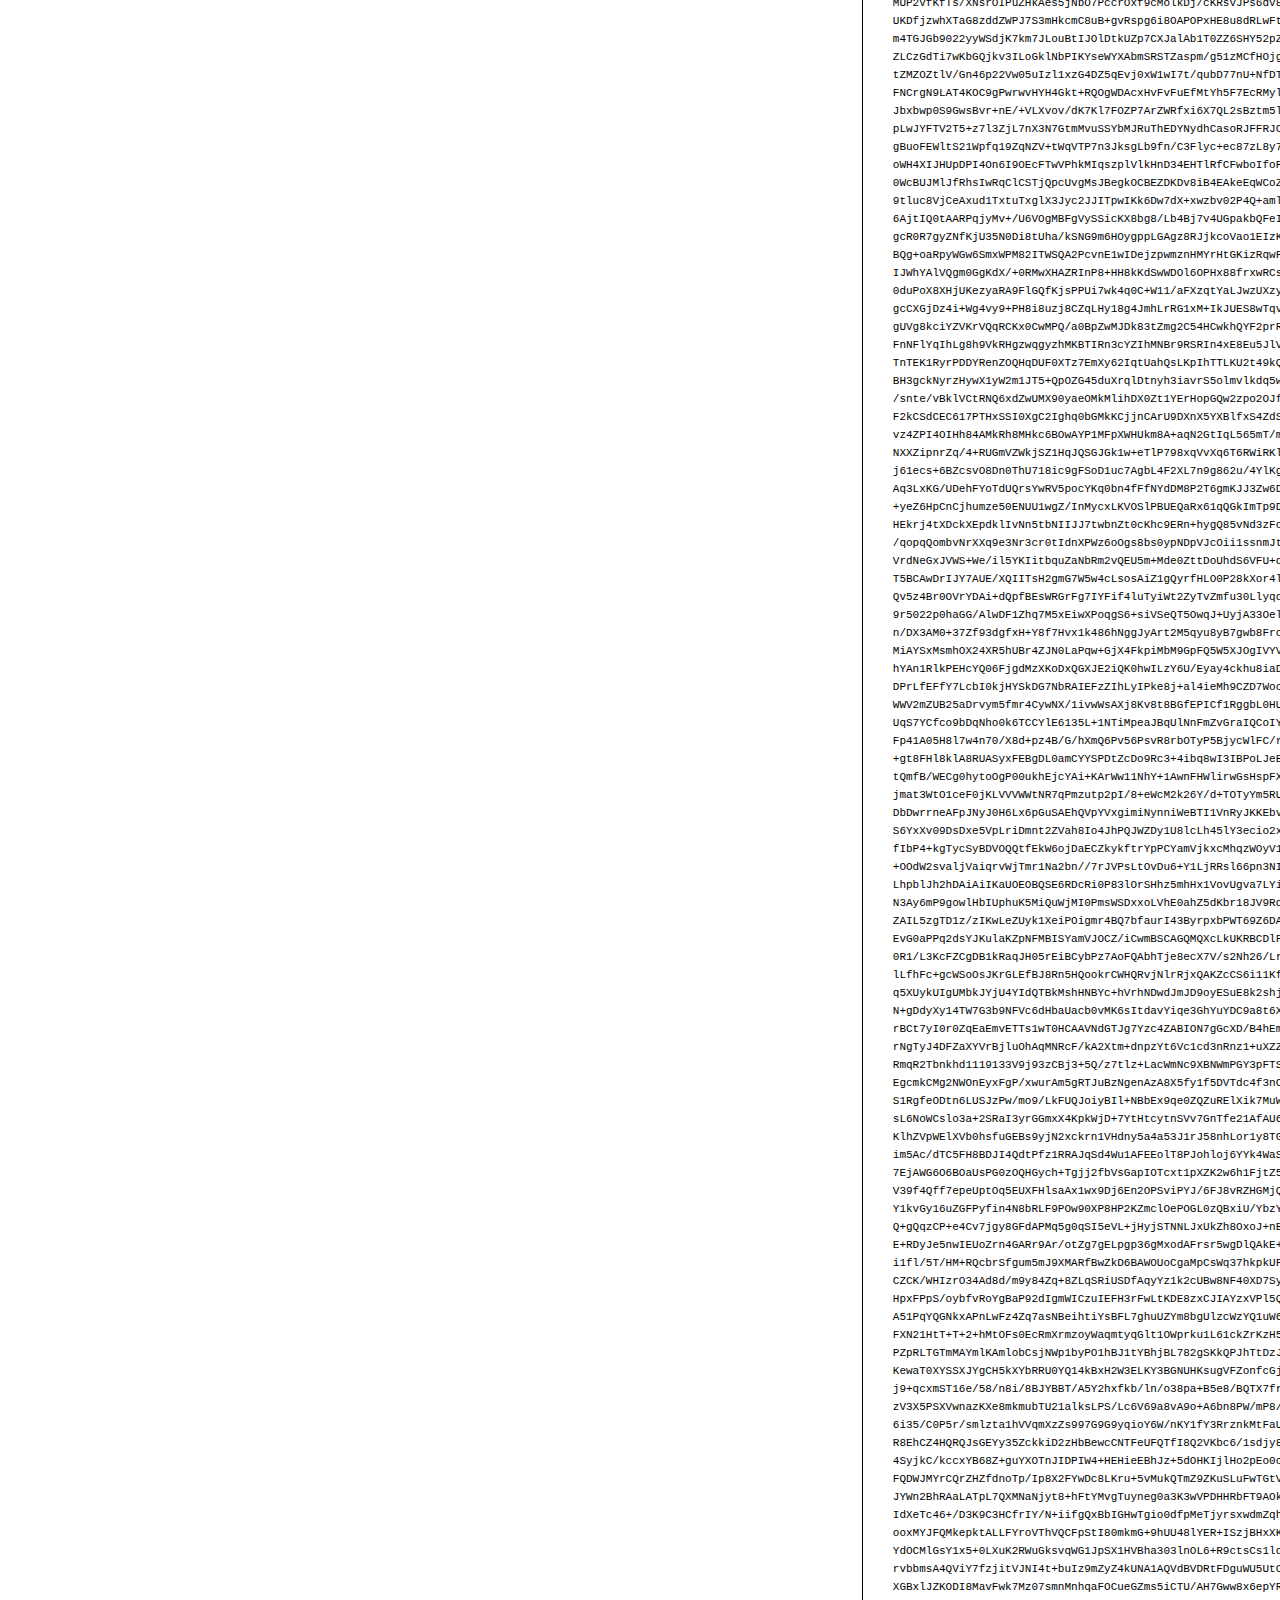
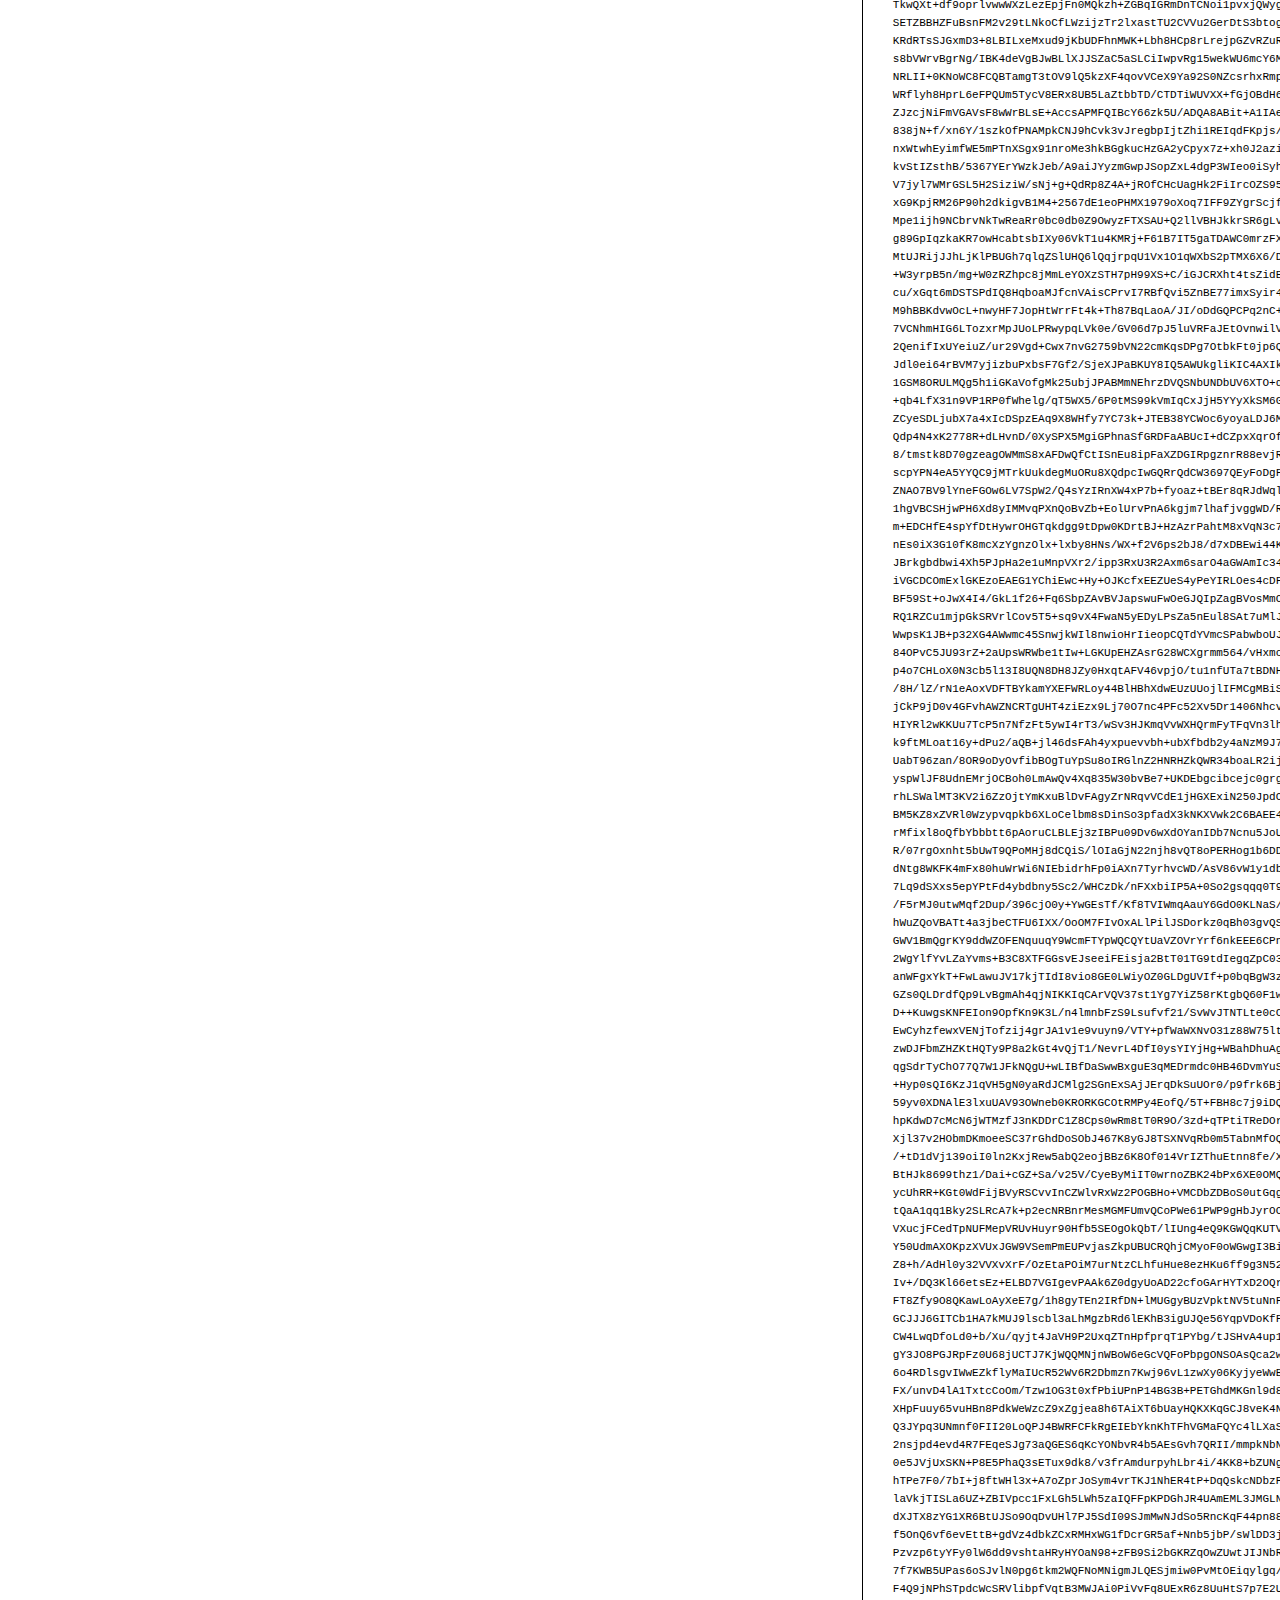
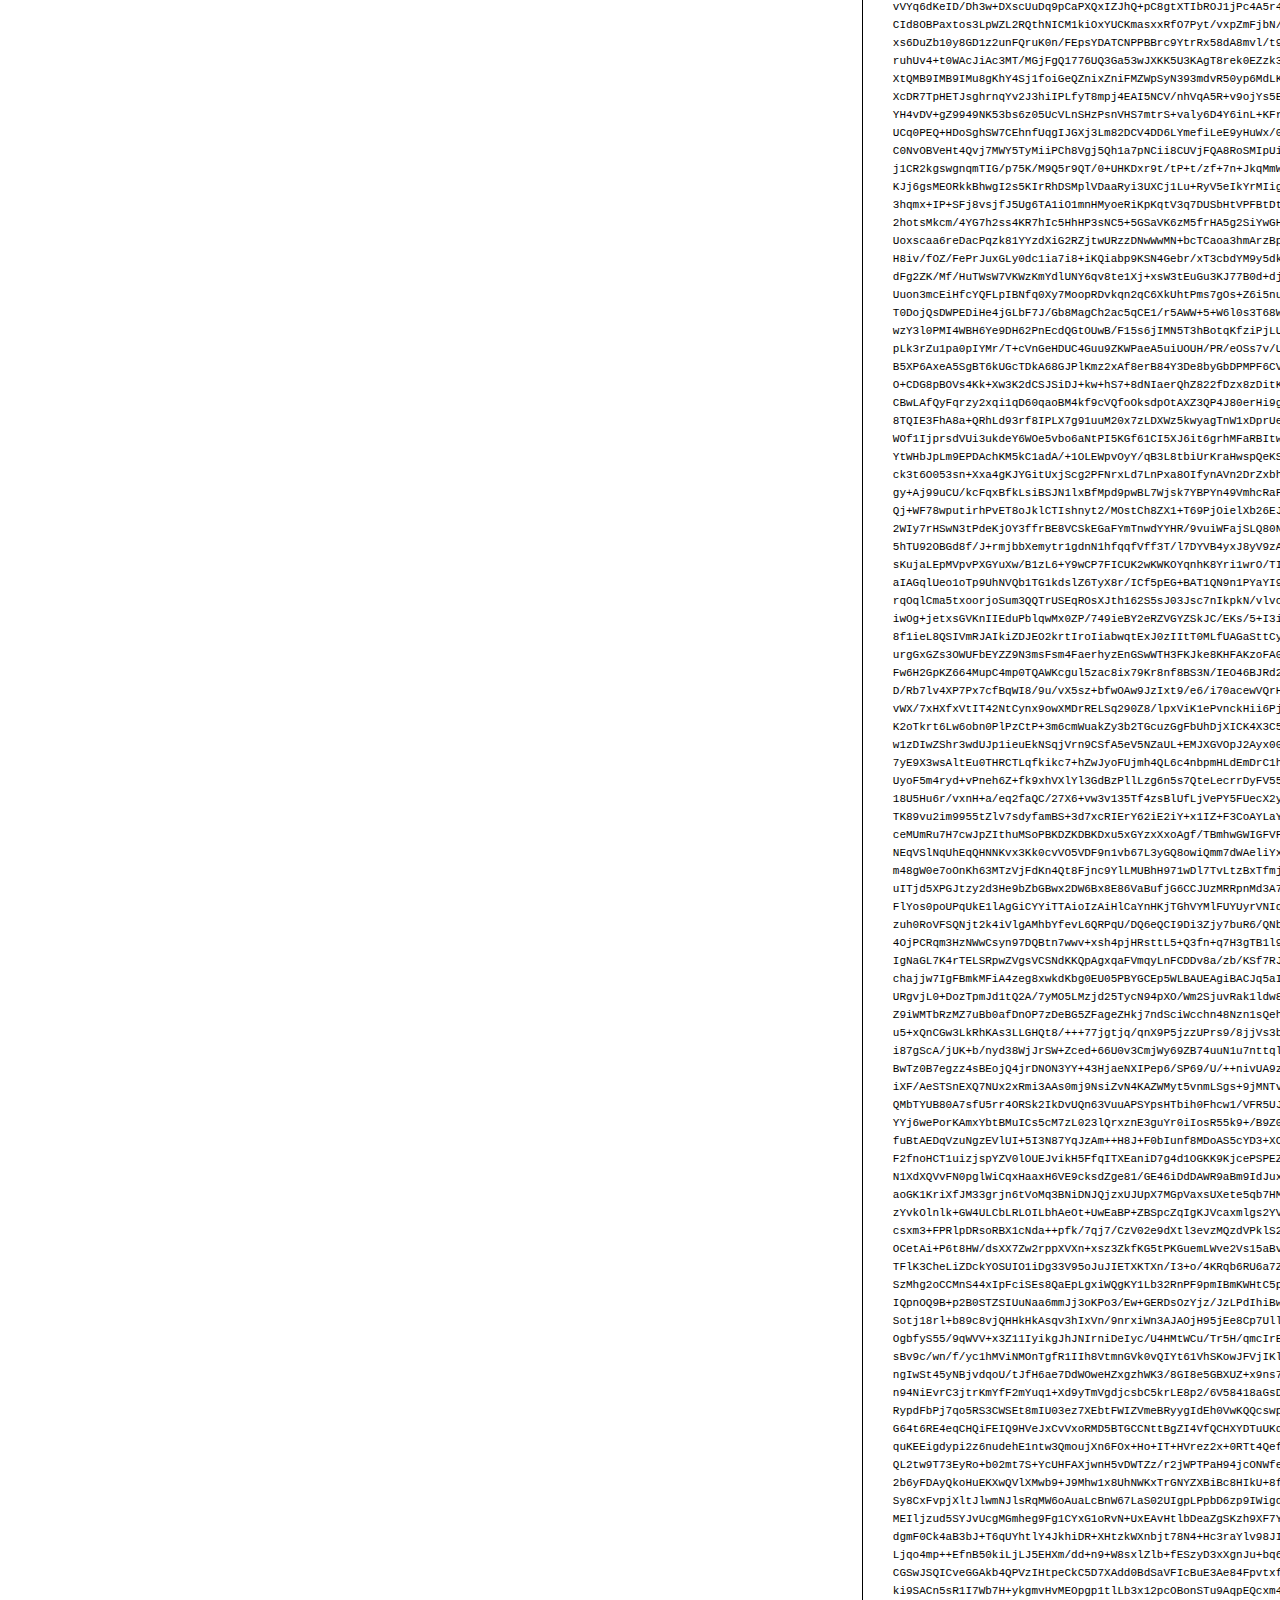
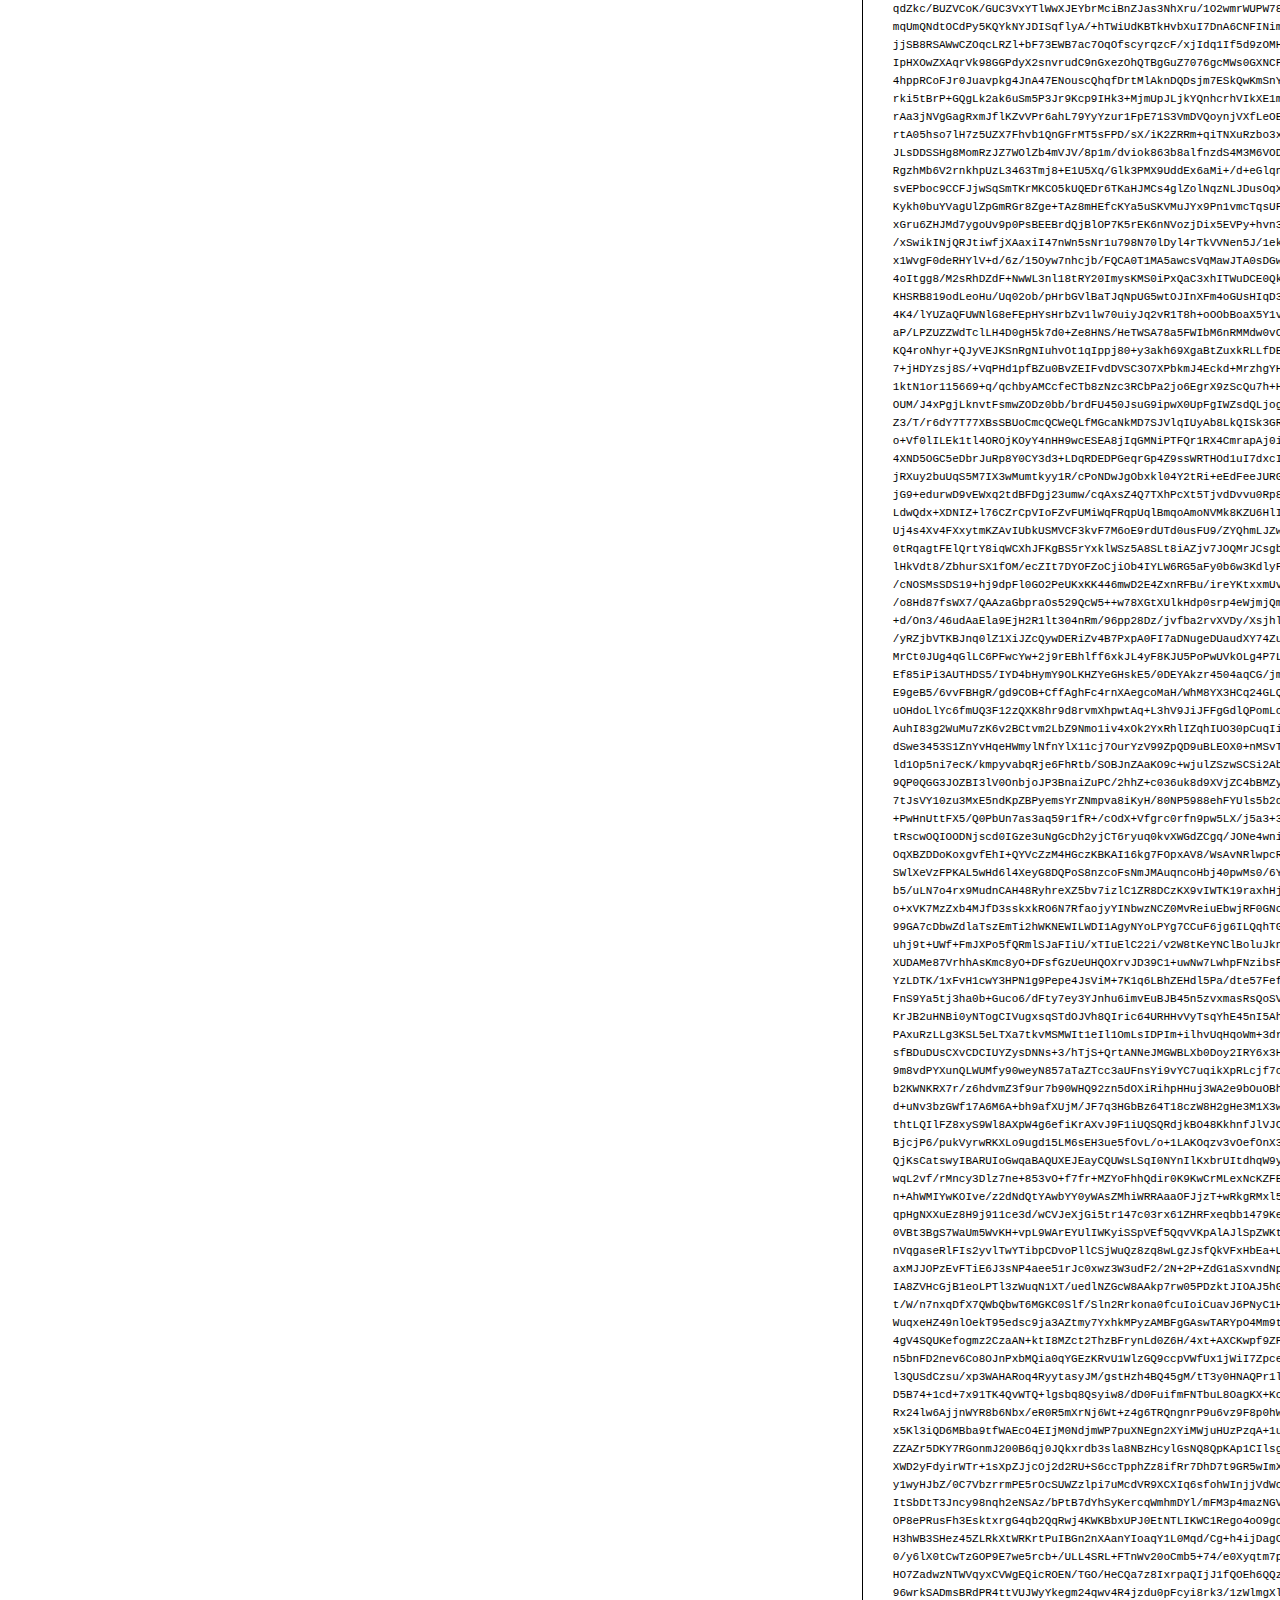
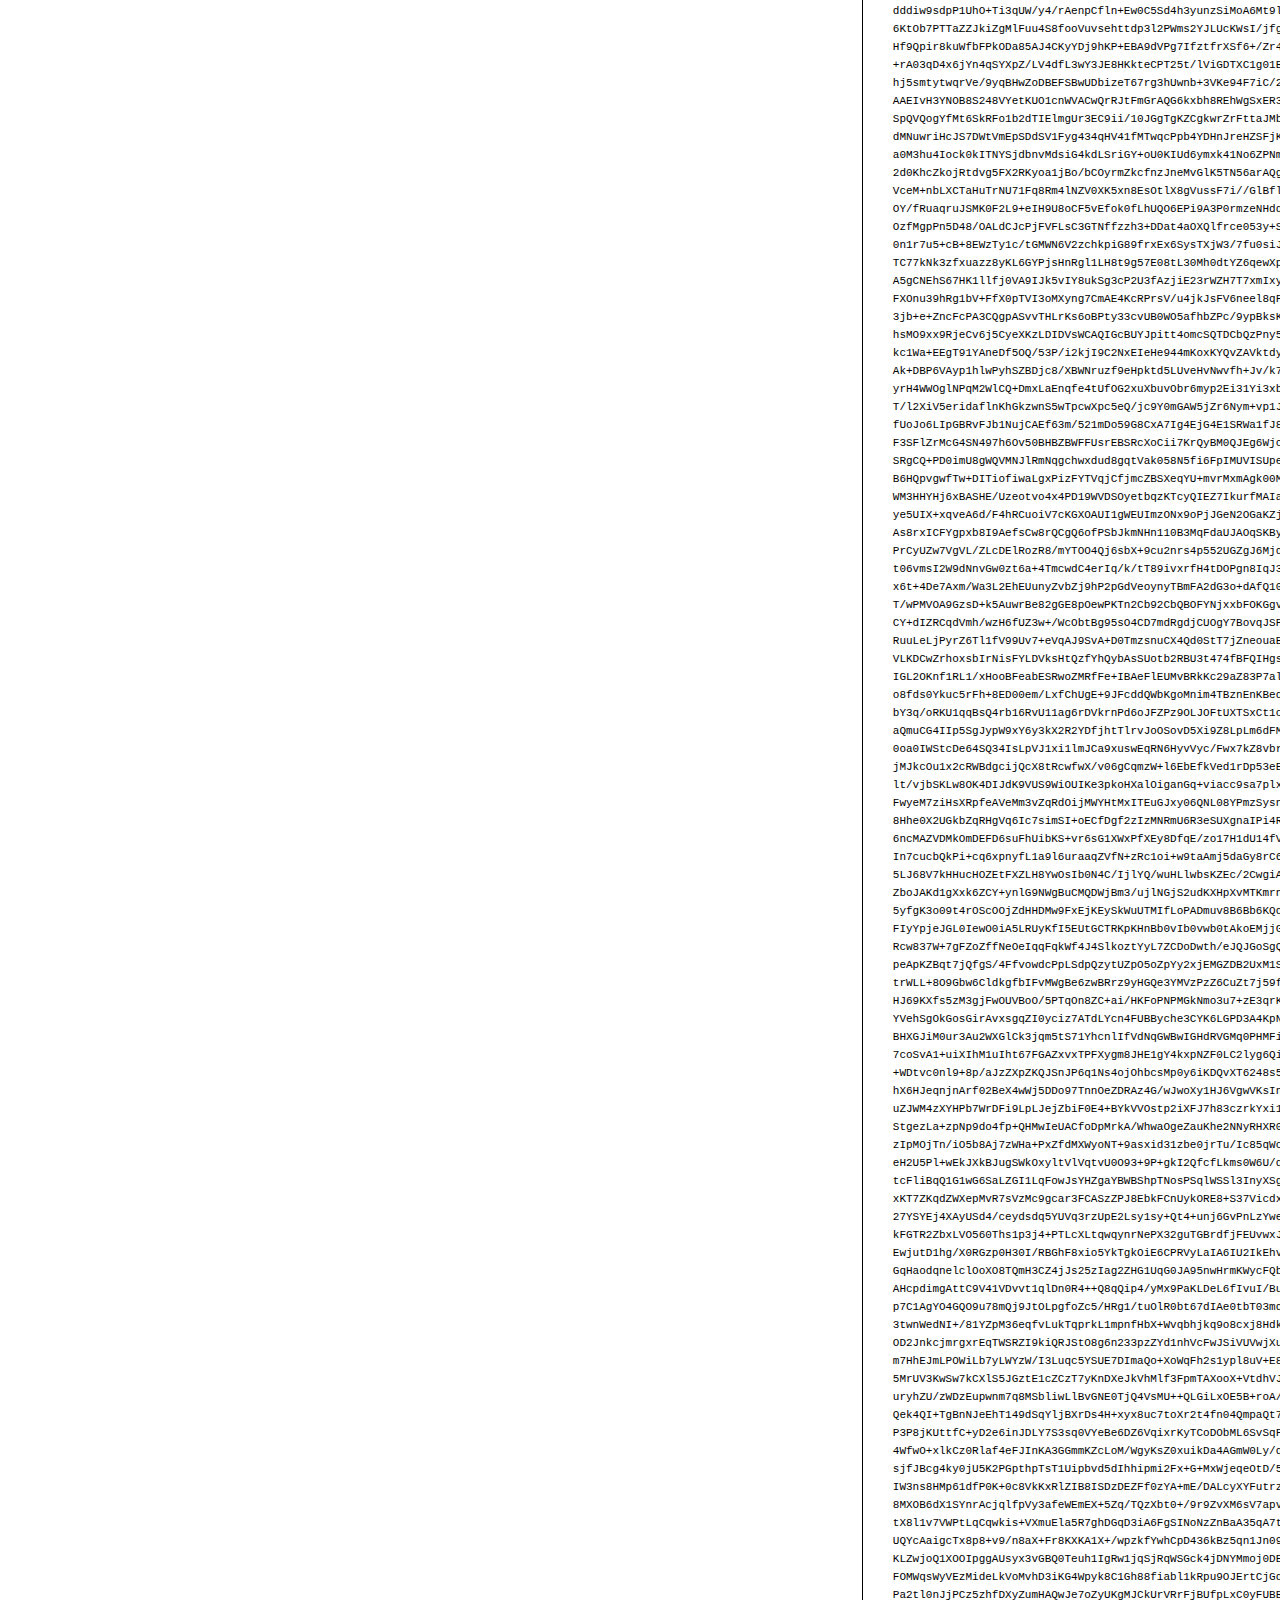
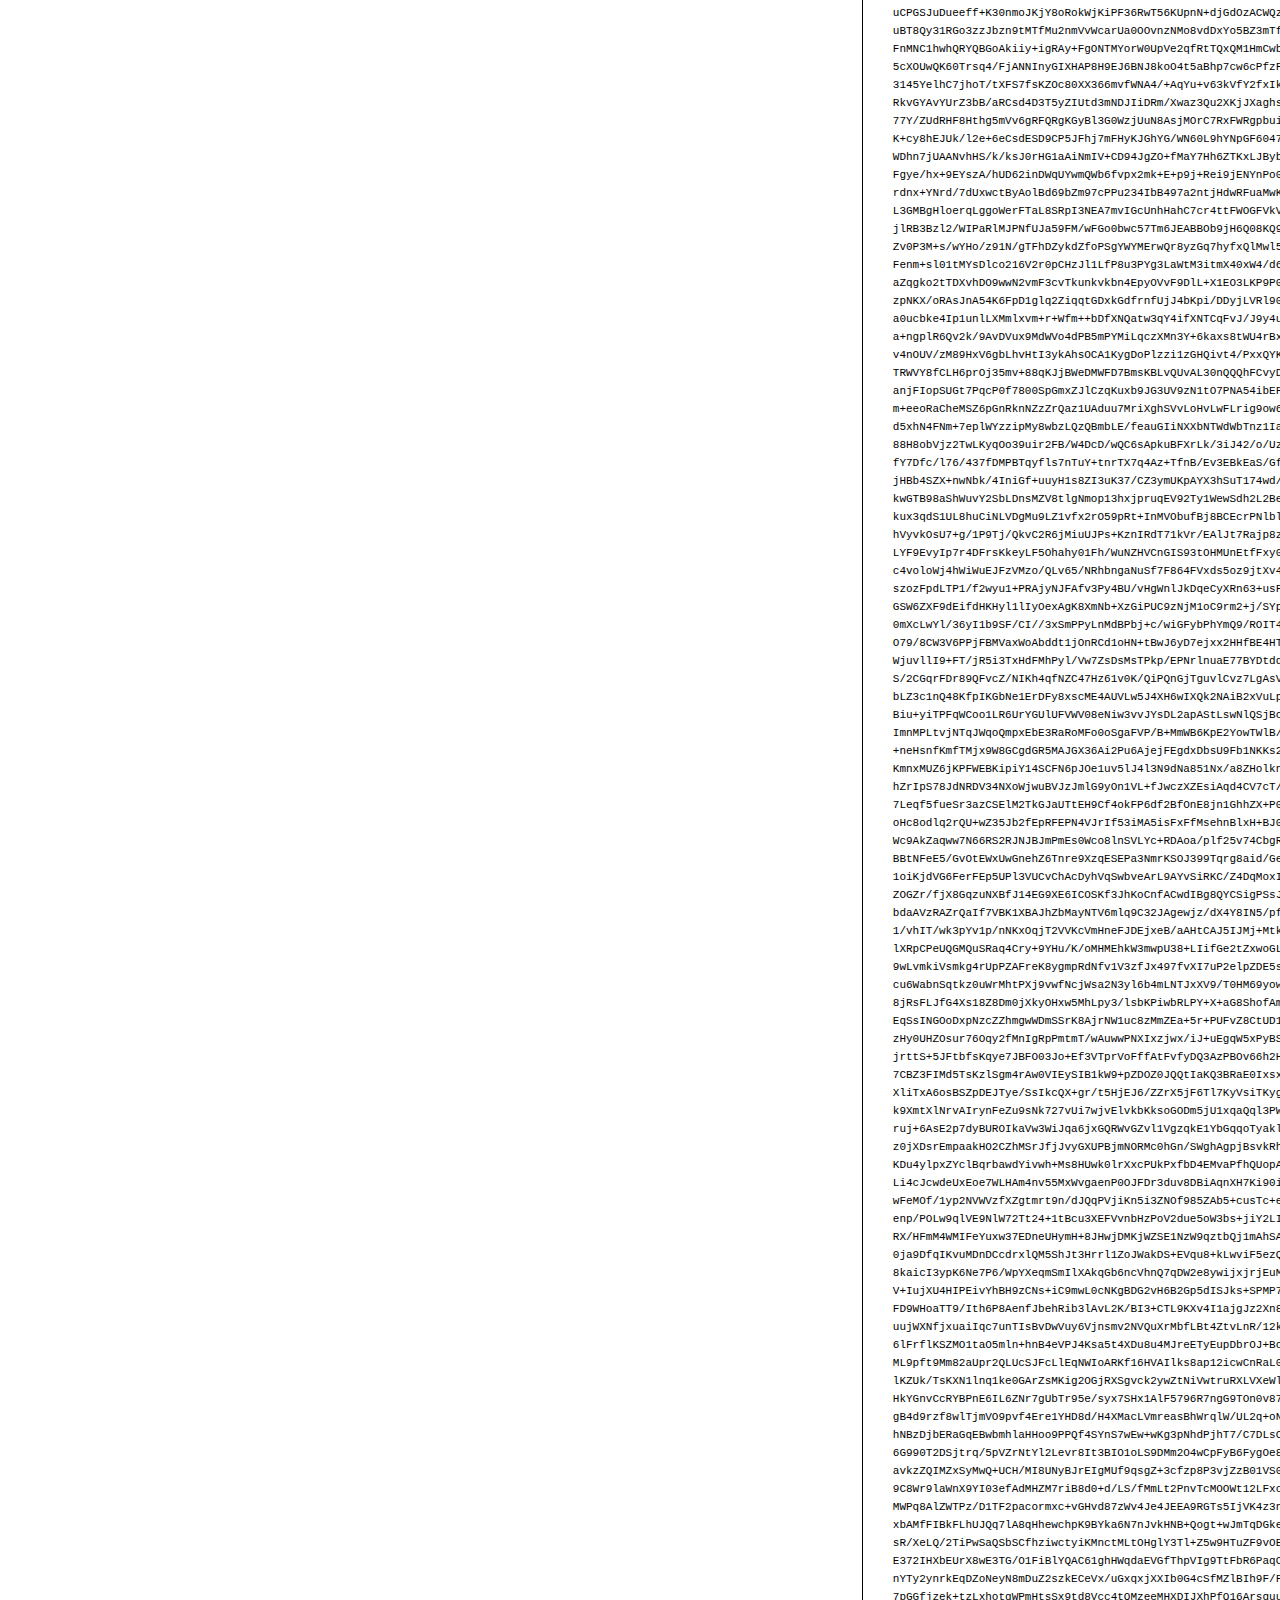
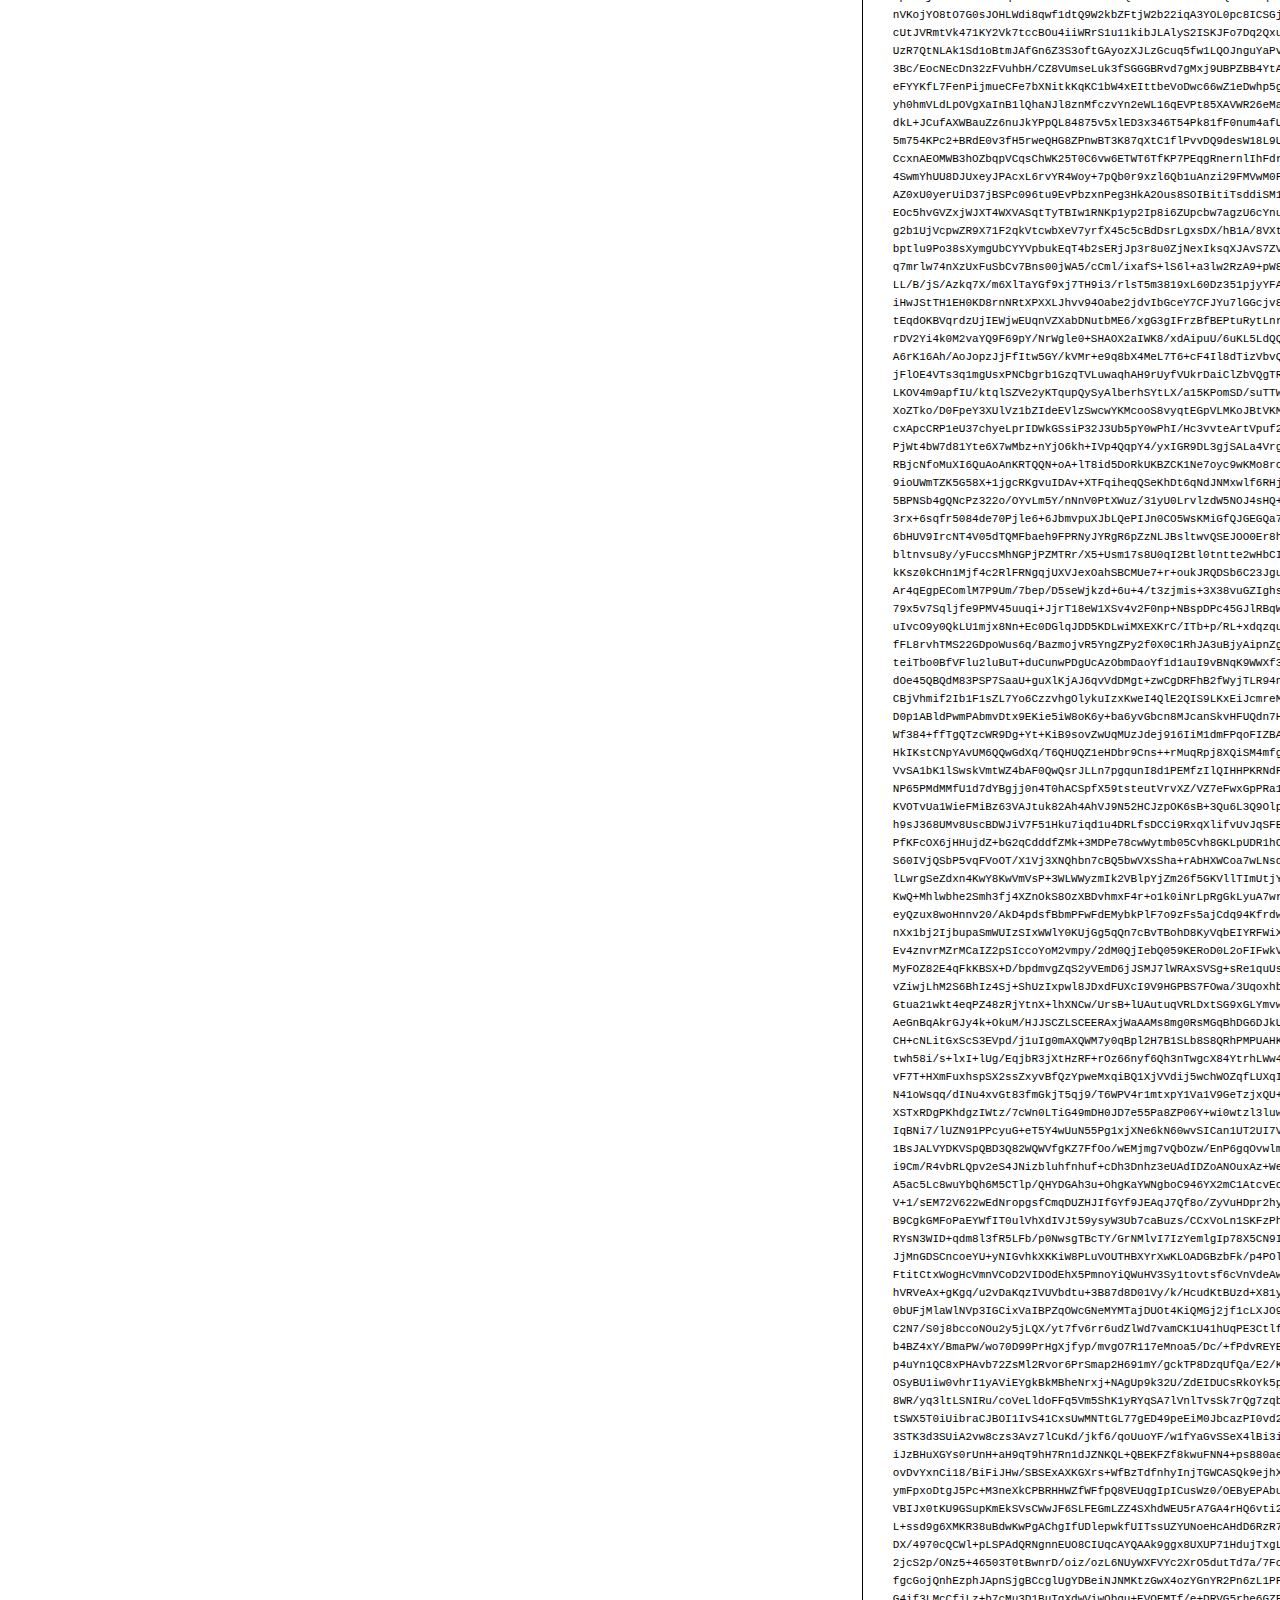
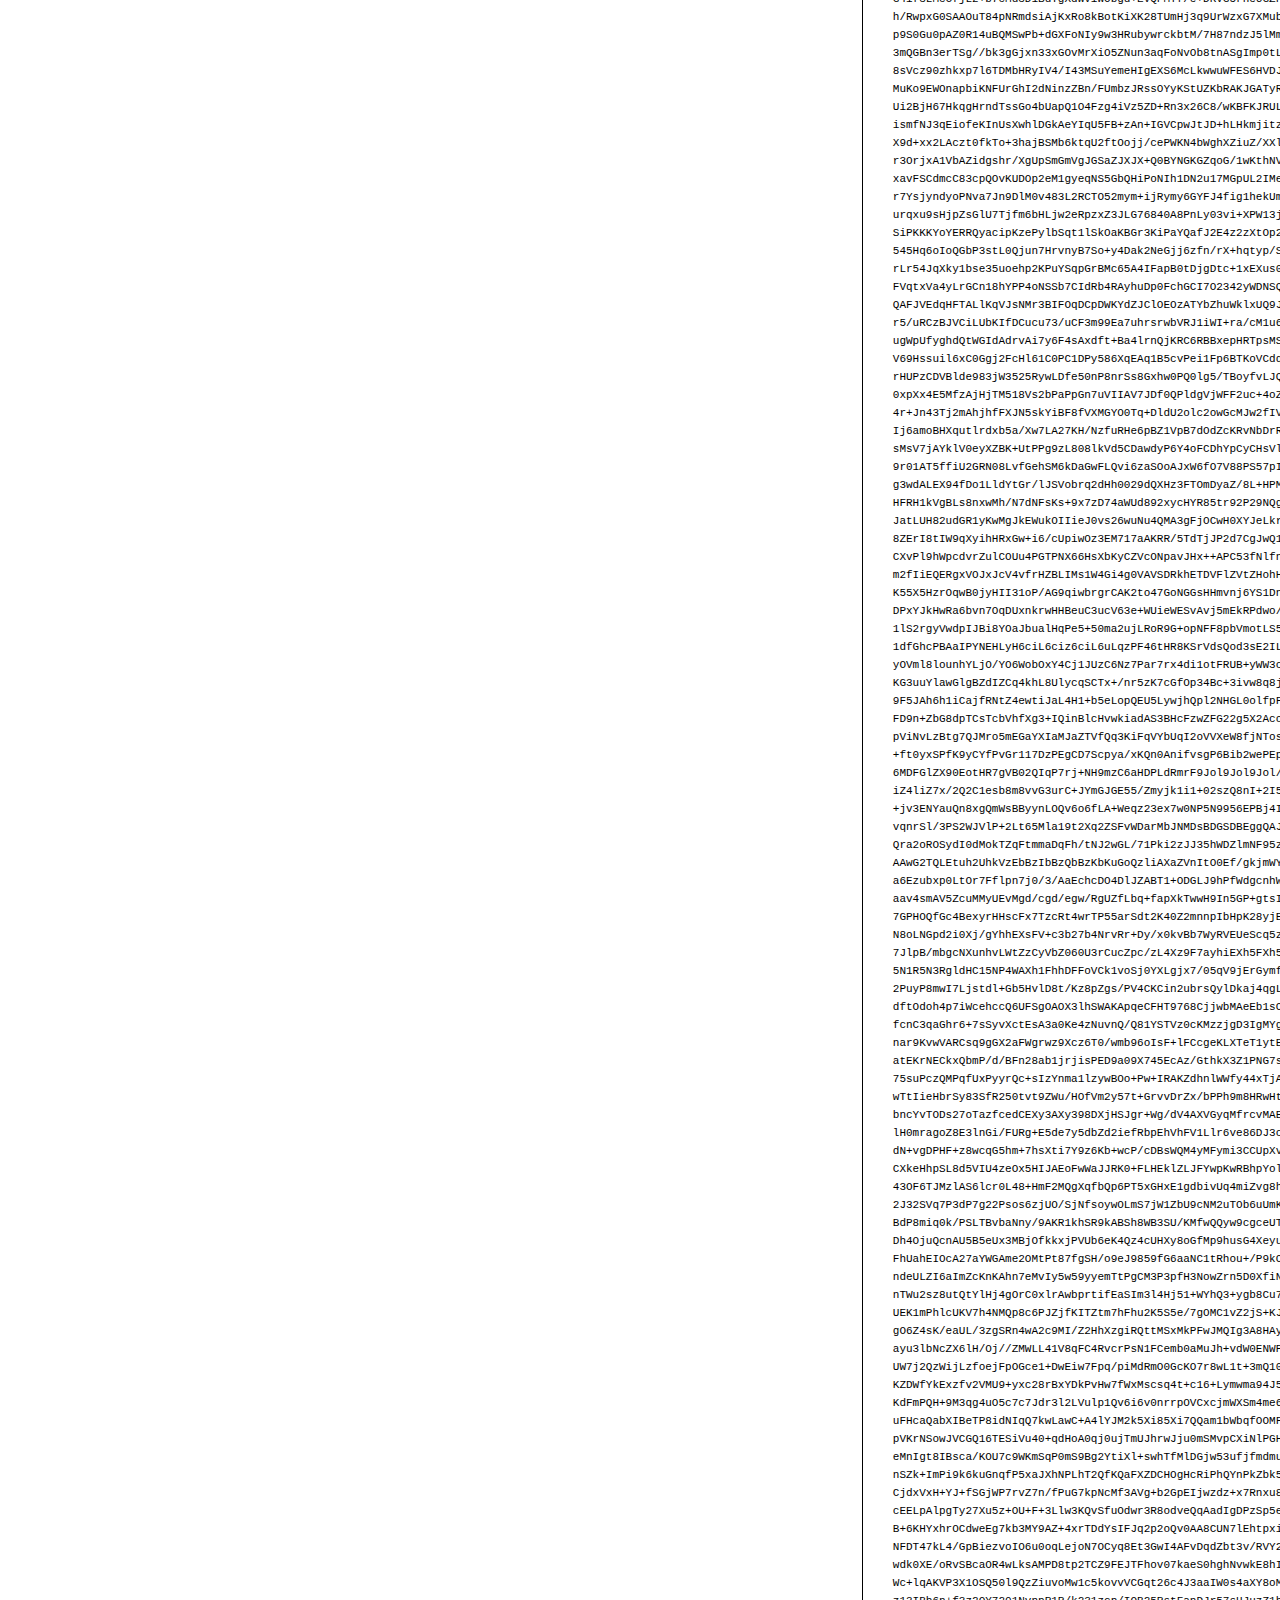
<file: fonts/Aparajita-BoldItalic/preview.html>
<!DOCTYPE html>
<html>
<head>
<title>
Aparajita-BoldItalic
 - Web font preview
</title>
<style type='text/css'>

@font-face {
  font-family: 'Aparajita-BoldItalic';
  src: url('Aparajita-BoldItalic.eot') format('embedded-opentype');
  font-weight: normal;
  font-style: normal;
}

@font-face {
  font-family: 'Aparajita-BoldItalic';
  src:  url([data-uri]) format('woff'), url('Aparajita-BoldItalic.ttf')  format('truetype'), url('Aparajita-BoldItalic.svg#Aparajita-BoldItalic') format('svg');
  font-weight: normal;
  font-style: normal;
}



body { font-family: 'Aparajita-BoldItalic' !important; }
h1, h2, h3, h4 { font-weight: normal; }
.reg { color:black; background:white; }
.inverse { color:white; background:black; }
div { padding: 10px 15px; }
.right { background:white; width:30%; float: right; font-family: sans-serif; border: 1px solid black; border-width: 0 0 1px 1px;}
</style>
</head>
<body>
<div class='right'>
<h3>How to Install</h3>
<h4>Step 1</h4>
<div>
Upload contents of the zip file to your web server's public directory. For example:
<code>www.yourdomain.com/css/webfont/</code>
</div>
<h4>Step 2</h4>
<div>
Add contents of
<code>styles.css</code>
to your site's style sheet.
</div>
<h4>Step 3</h4>
<div>
Make sure you adjust the paths in code from
<code>styles.css</code>
to reflect the relative path on your server.
</div>
<div>
For this example you need to prepend
<code>/css/webfont/</code>
to all
<code>src url</code>
definitions. Like this:
</div>
<div>
<code style='font-size:11px;'>@font-face {
  font-family: 'Aparajita-BoldItalic';
  src: url('/css/webfont/Aparajita-BoldItalic.eot') format('embedded-opentype');
  font-weight: normal;
  font-style: normal;
}

@font-face {
  font-family: 'Aparajita-BoldItalic';
  src:  url([data-uri]) format('woff'), url('/css/webfont/Aparajita-BoldItalic.ttf')  format('truetype'), url('/css/webfont/Aparajita-BoldItalic.svg#Aparajita-BoldItalic') format('svg');
  font-weight: normal;
  font-style: normal;
}</code>
</div>
</div>
<div class='reg'>
<h1>
H1
Aparajita-BoldItalic
</h1>
<h2>
H2
Donec lacinia, felis nec sagittis feugiat
</h2>
<h3>
H3
Sed ullamcorper tincidunt libero, sed tempus sem rhoncus non.
</h3>
<h4>
H4
Etiam in nulla eros, quis laoreet orci. Morbi ullamcorper tempor nunc sed ullamcorper.
</h4>
<div>
DEFAULT
In hac habitasse platea dictumst. Sed hendrerit scelerisque pellentesque. Suspendisse id eros quis sem tristique varius sed eget velit. Phasellus pellentesque ipsum non quam vulputate euismod. Nullam eget viverra lorem. Ut eu tortor metus. Mauris eget quam nulla, eu suscipit magna. Nullam vitae lectus quam, a consequat tortor. Ut sed arcu arcu. Aliquam aliquet lacinia lorem, id tristique nunc pulvinar eget.
</div>
<div>
SMALL
<small>
Proin volutpat, magna at vehicula blandit, massa lectus aliquam dolor, ut porta magna odio eu nunc. Nam nisi diam, commodo vitae hendrerit non, consequat sed est. Proin fringilla, nunc non vulputate hendrerit, turpis purus vestibulum diam, a venenatis nunc lectus nec quam. Quisque euismod fermentum mauris, at accumsan mi pulvinar in. Fusce libero lectus, fringilla non congue vel, cursus nec metus. Nunc ac ante quam.
</small>
</div>
<div>
BIG
<big>
Curabitur auctor orci vel felis sodales porttitor. Aenean non neque auctor tellus suscipit vulputate ut quis nunc. Integer tellus purus, venenatis a cursus nec, vestibulum eget turpis. Nulla pulvinar dictum elit, vulputate sodales nunc laoreet eget. Aliquam vitae urna ac risus scelerisque iaculis.
</big>
</div>

</div>
<div class='inverse'>
<h1>
H1
Aparajita-BoldItalic
</h1>
<h2>
H2
Donec lacinia, felis nec sagittis feugiat
</h2>
<h3>
H3
Sed ullamcorper tincidunt libero, sed tempus sem rhoncus non.
</h3>
<h4>
H4
Etiam in nulla eros, quis laoreet orci. Morbi ullamcorper tempor nunc sed ullamcorper.
</h4>
<div>
DEFAULT
In hac habitasse platea dictumst. Sed hendrerit scelerisque pellentesque. Suspendisse id eros quis sem tristique varius sed eget velit. Phasellus pellentesque ipsum non quam vulputate euismod. Nullam eget viverra lorem. Ut eu tortor metus. Mauris eget quam nulla, eu suscipit magna. Nullam vitae lectus quam, a consequat tortor. Ut sed arcu arcu. Aliquam aliquet lacinia lorem, id tristique nunc pulvinar eget.
</div>
<div>
SMALL
<small>
Proin volutpat, magna at vehicula blandit, massa lectus aliquam dolor, ut porta magna odio eu nunc. Nam nisi diam, commodo vitae hendrerit non, consequat sed est. Proin fringilla, nunc non vulputate hendrerit, turpis purus vestibulum diam, a venenatis nunc lectus nec quam. Quisque euismod fermentum mauris, at accumsan mi pulvinar in. Fusce libero lectus, fringilla non congue vel, cursus nec metus. Nunc ac ante quam.
</small>
</div>
<div>
BIG
<big>
Curabitur auctor orci vel felis sodales porttitor. Aenean non neque auctor tellus suscipit vulputate ut quis nunc. Integer tellus purus, venenatis a cursus nec, vestibulum eget turpis. Nulla pulvinar dictum elit, vulputate sodales nunc laoreet eget. Aliquam vitae urna ac risus scelerisque iaculis.
</big>
</div>

</div>
</body>
</html>
</file>
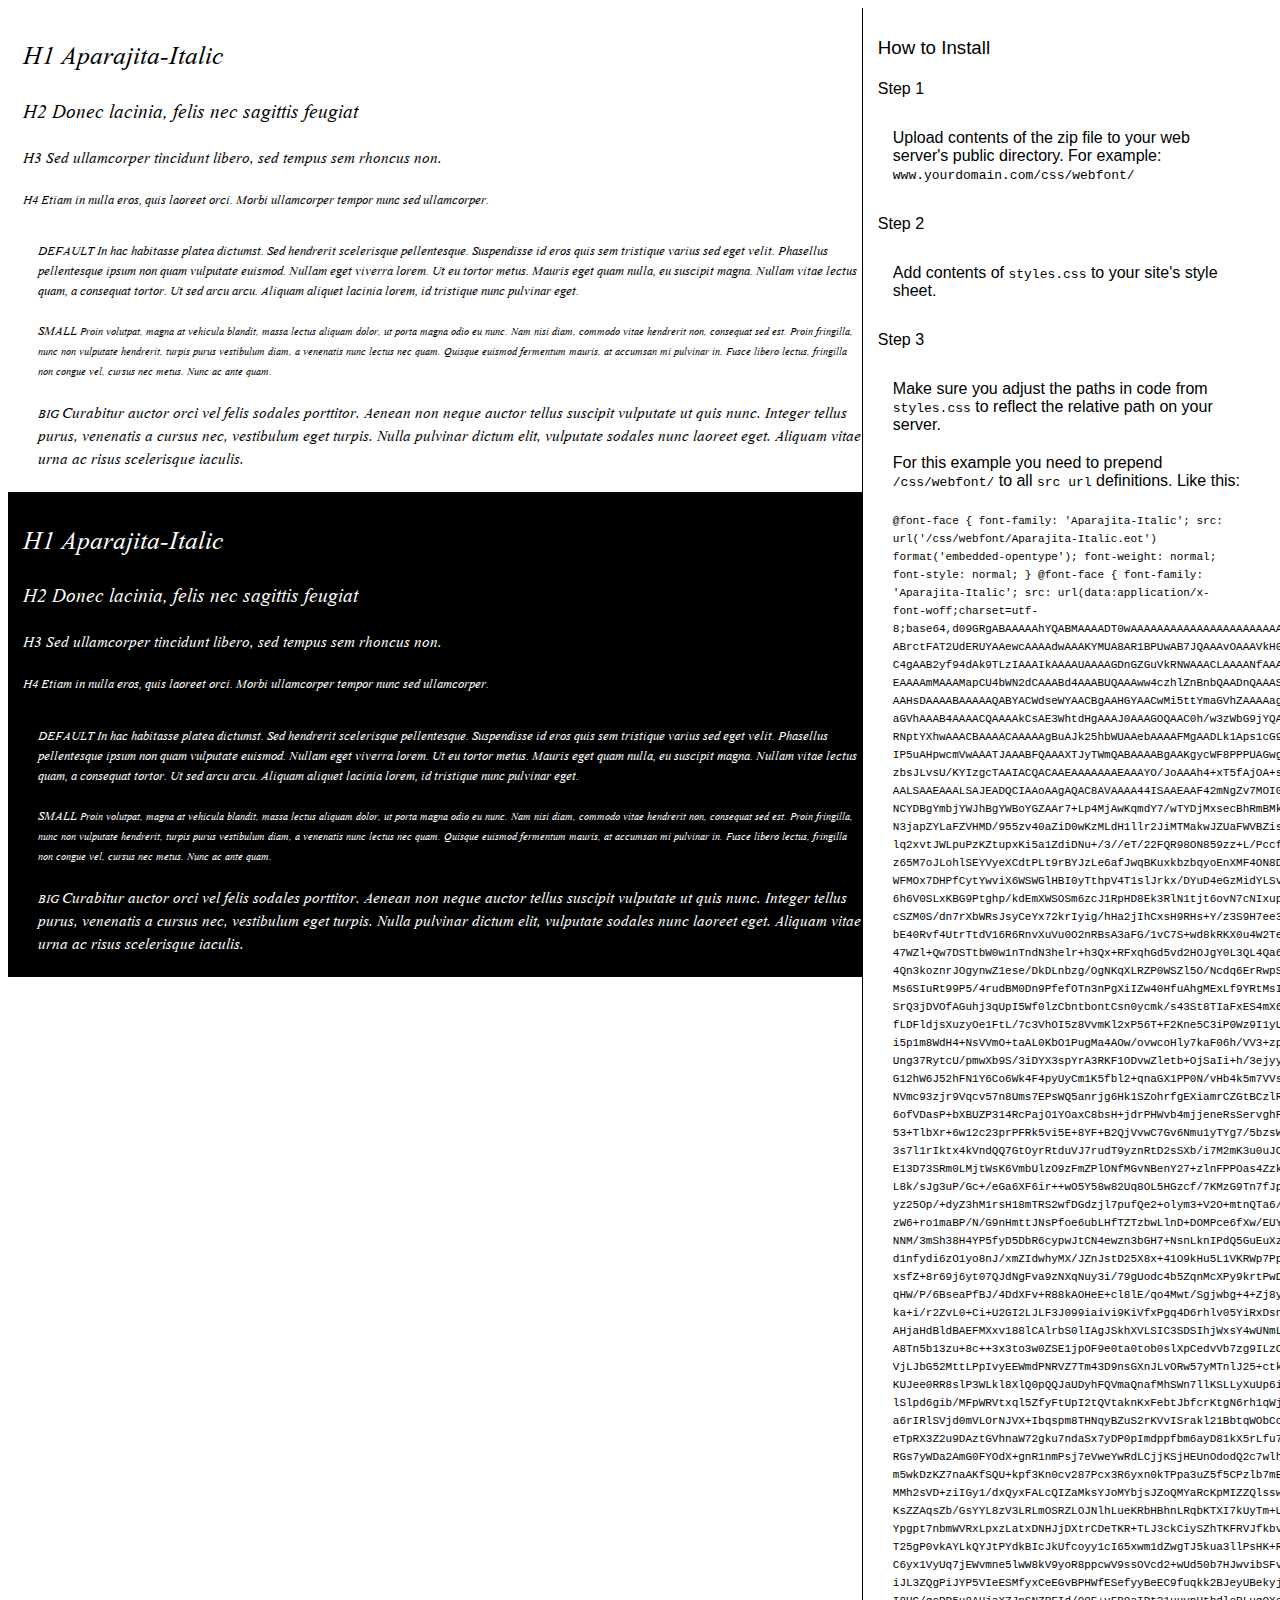
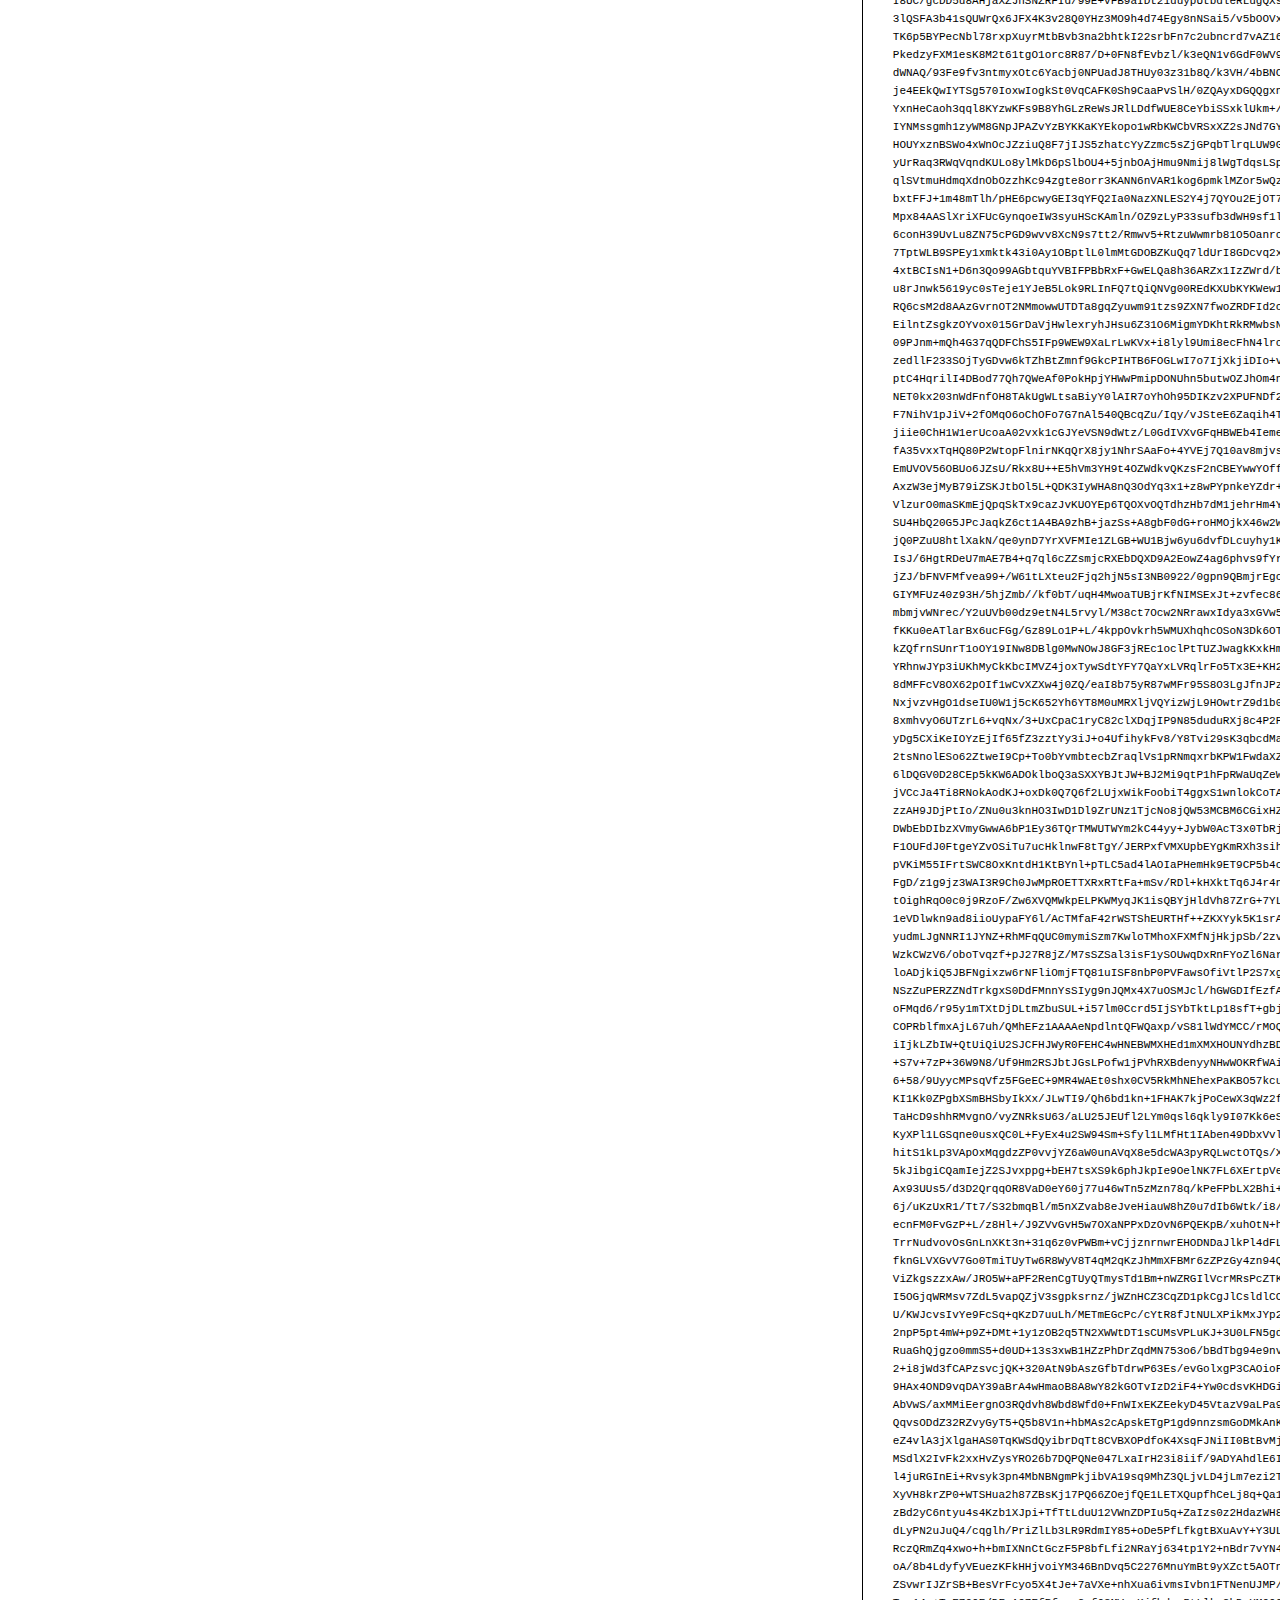
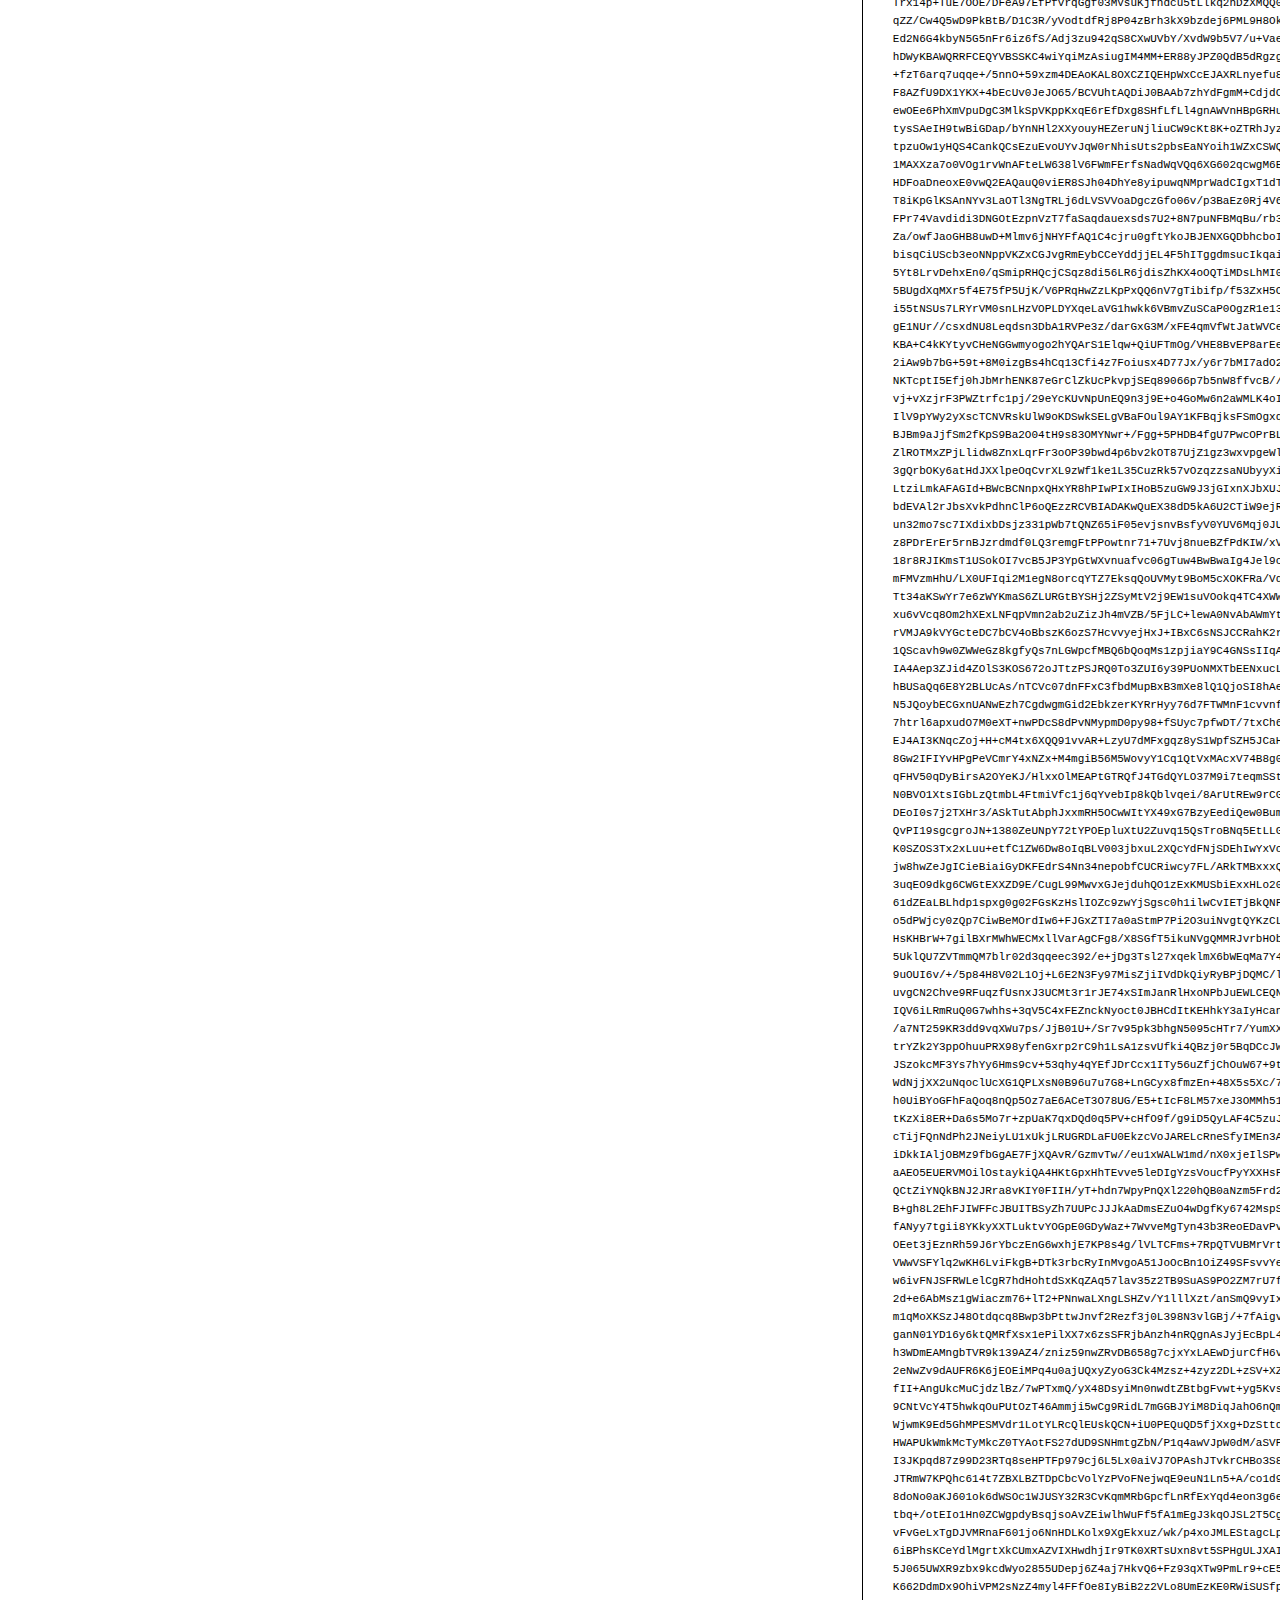
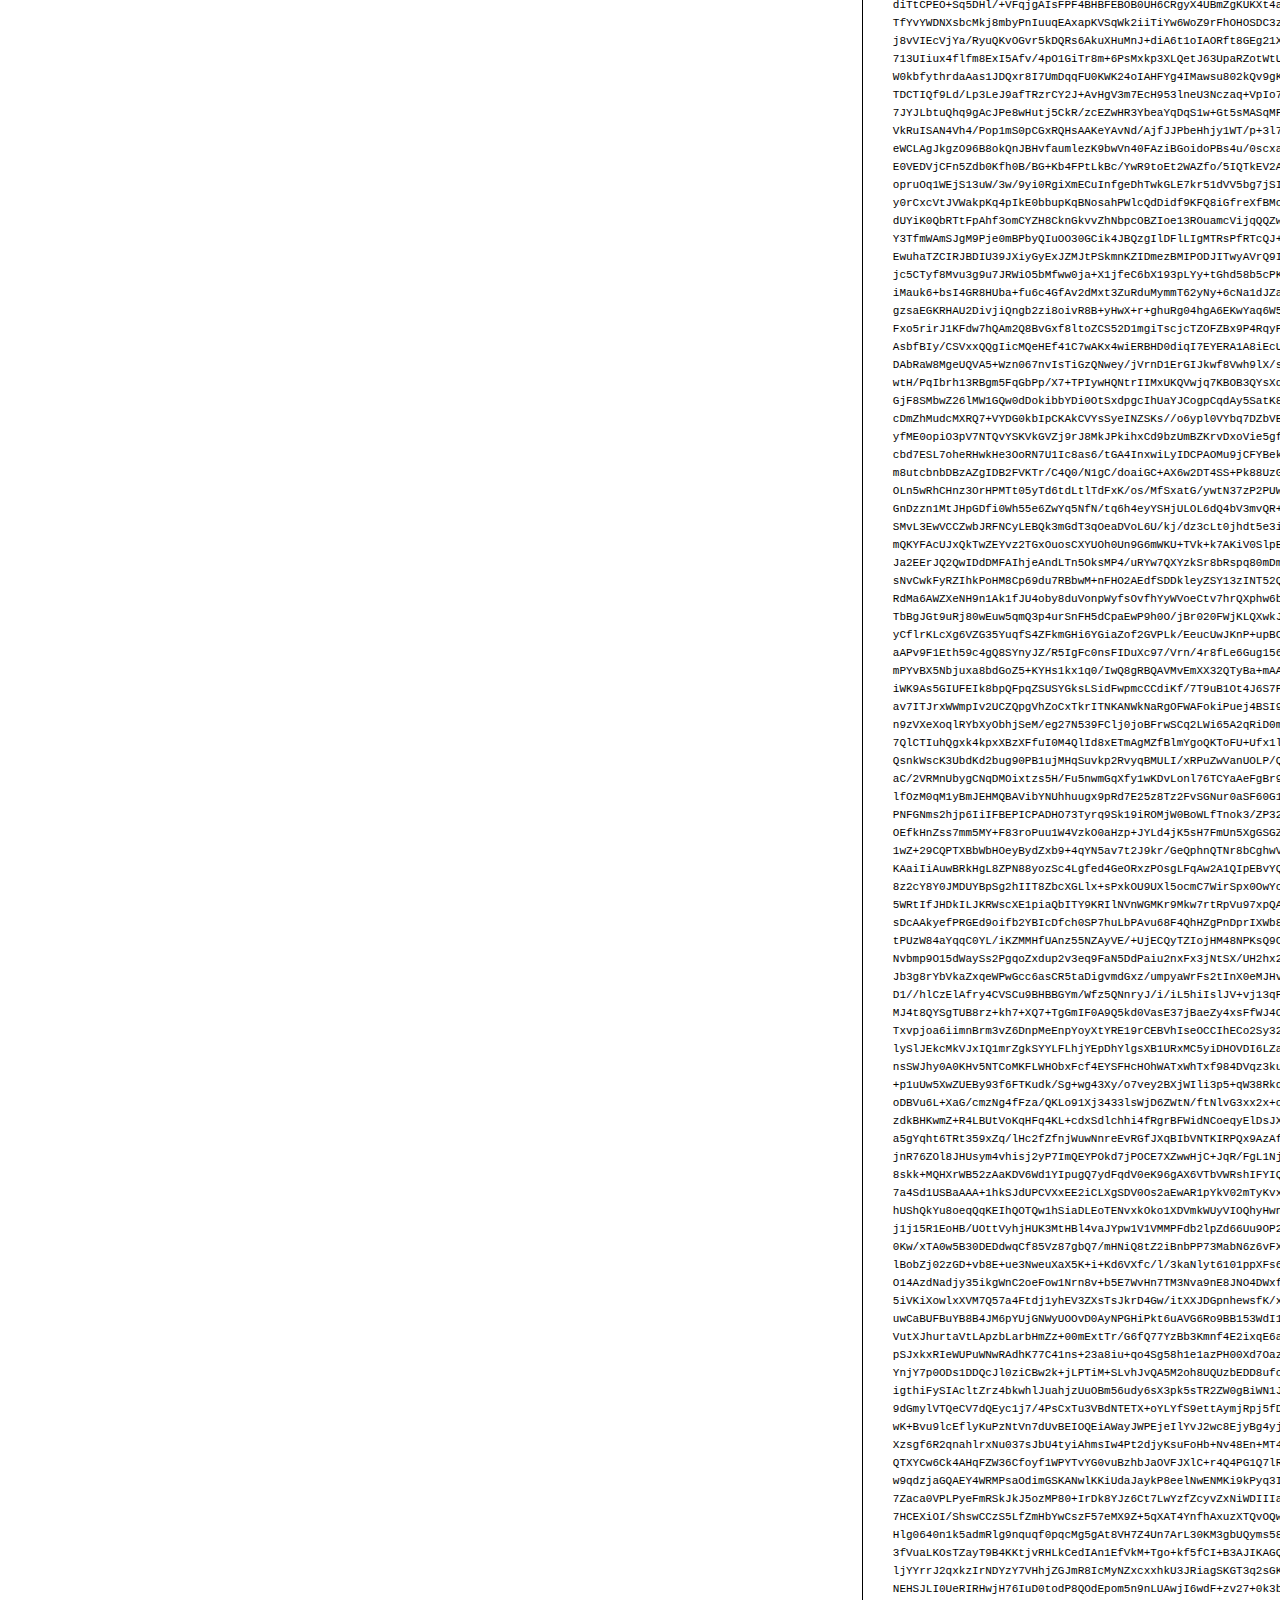
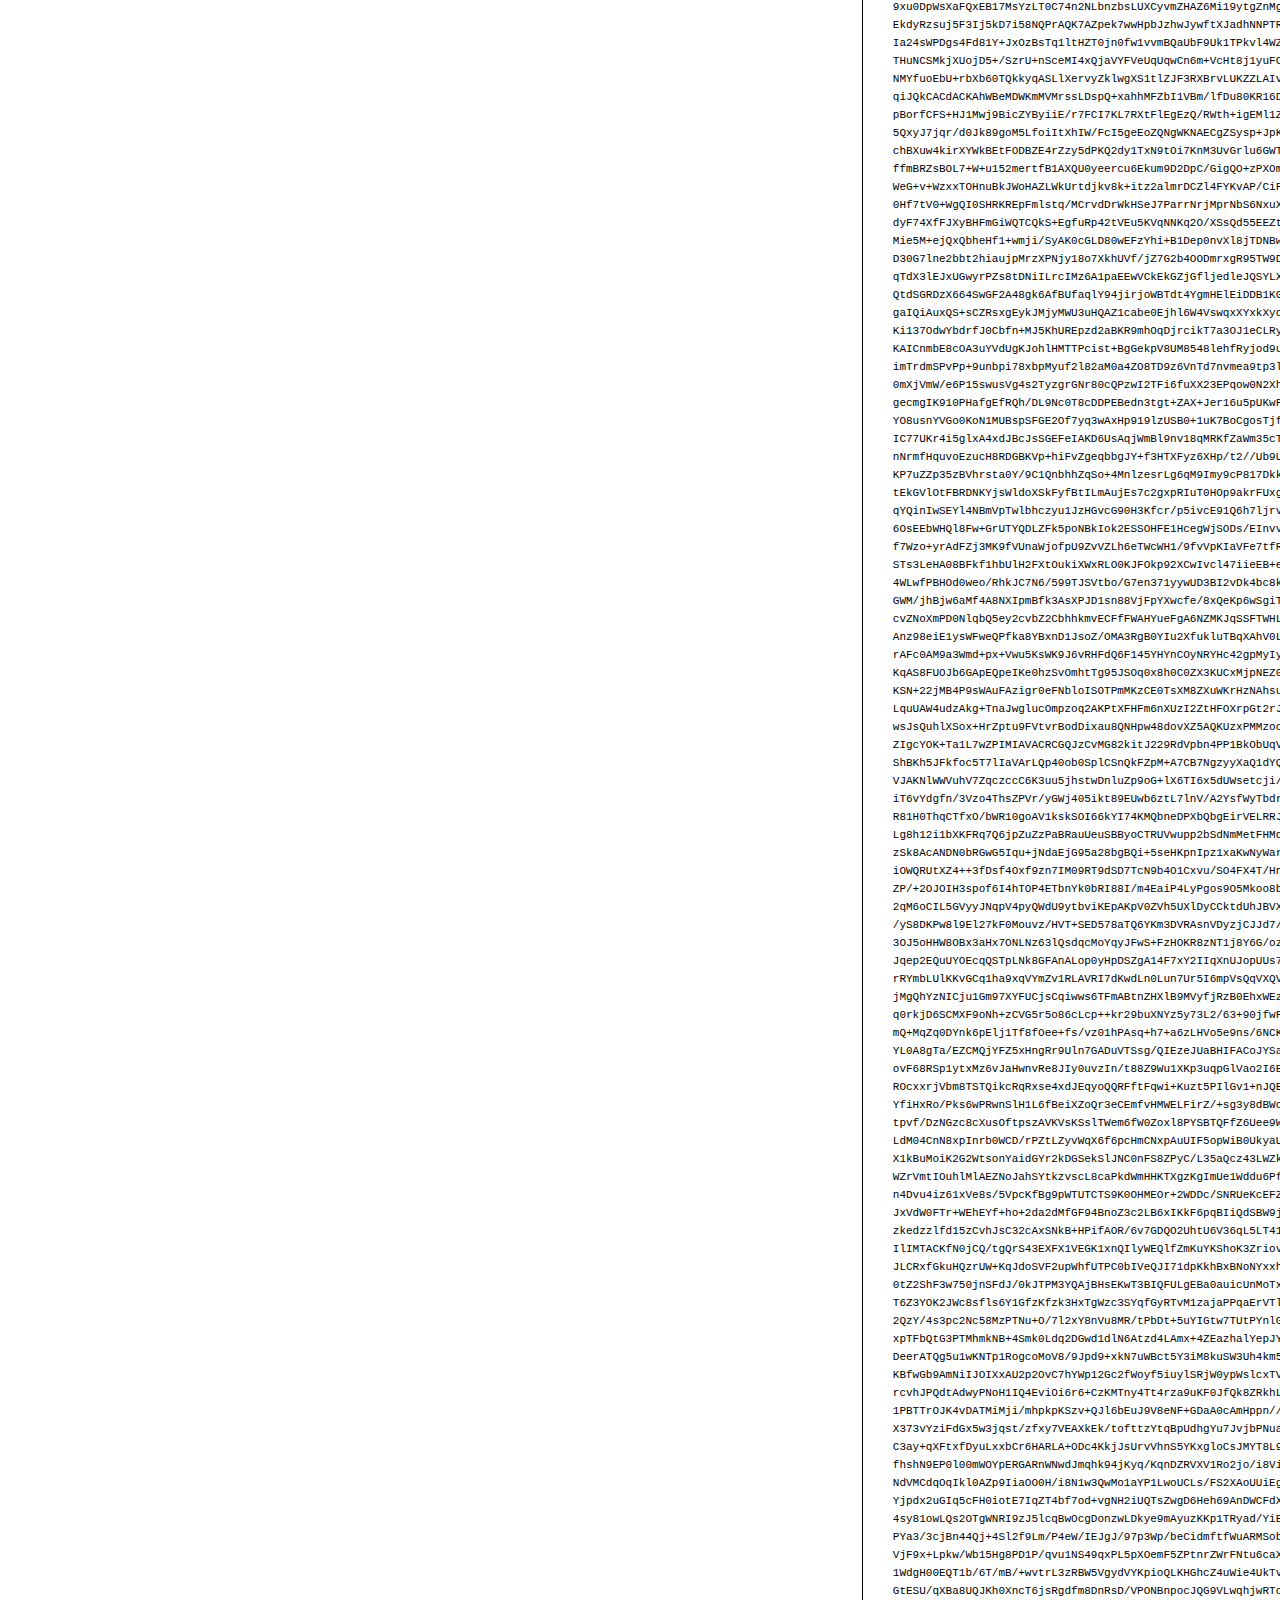
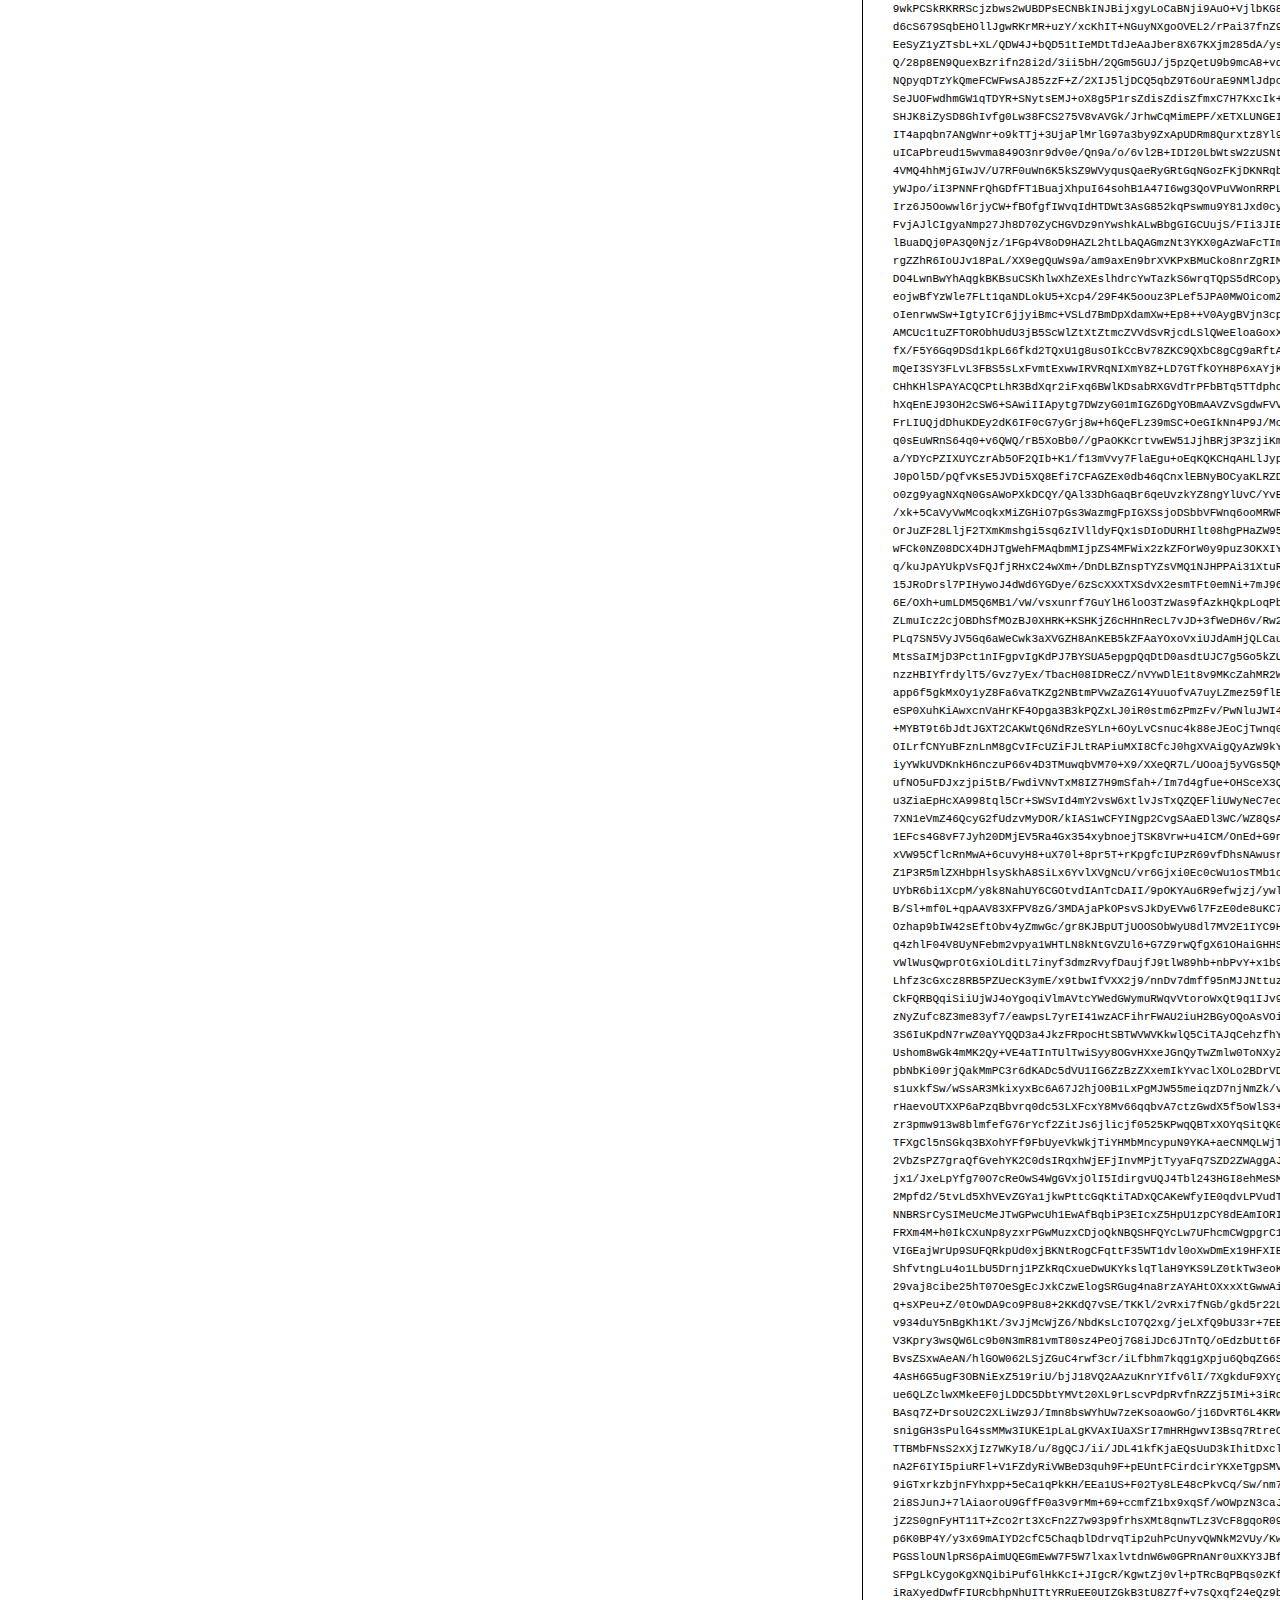
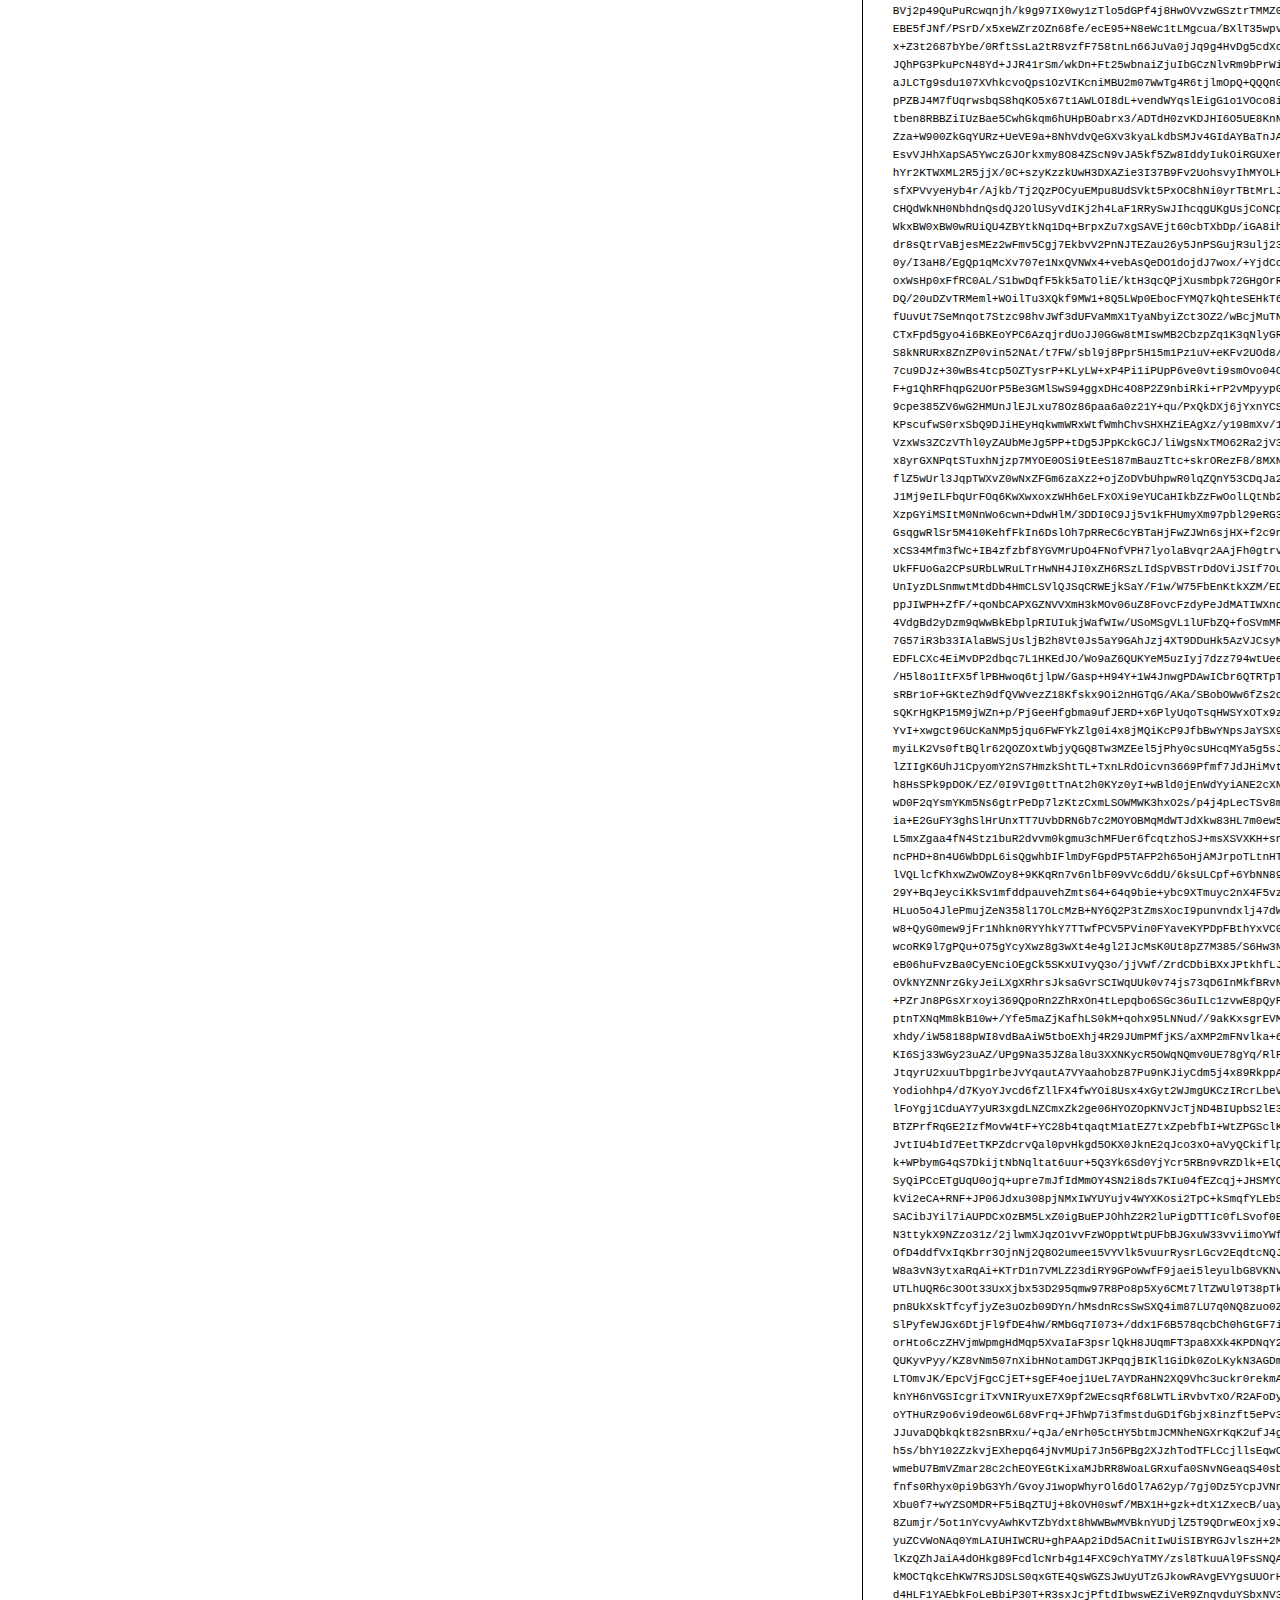
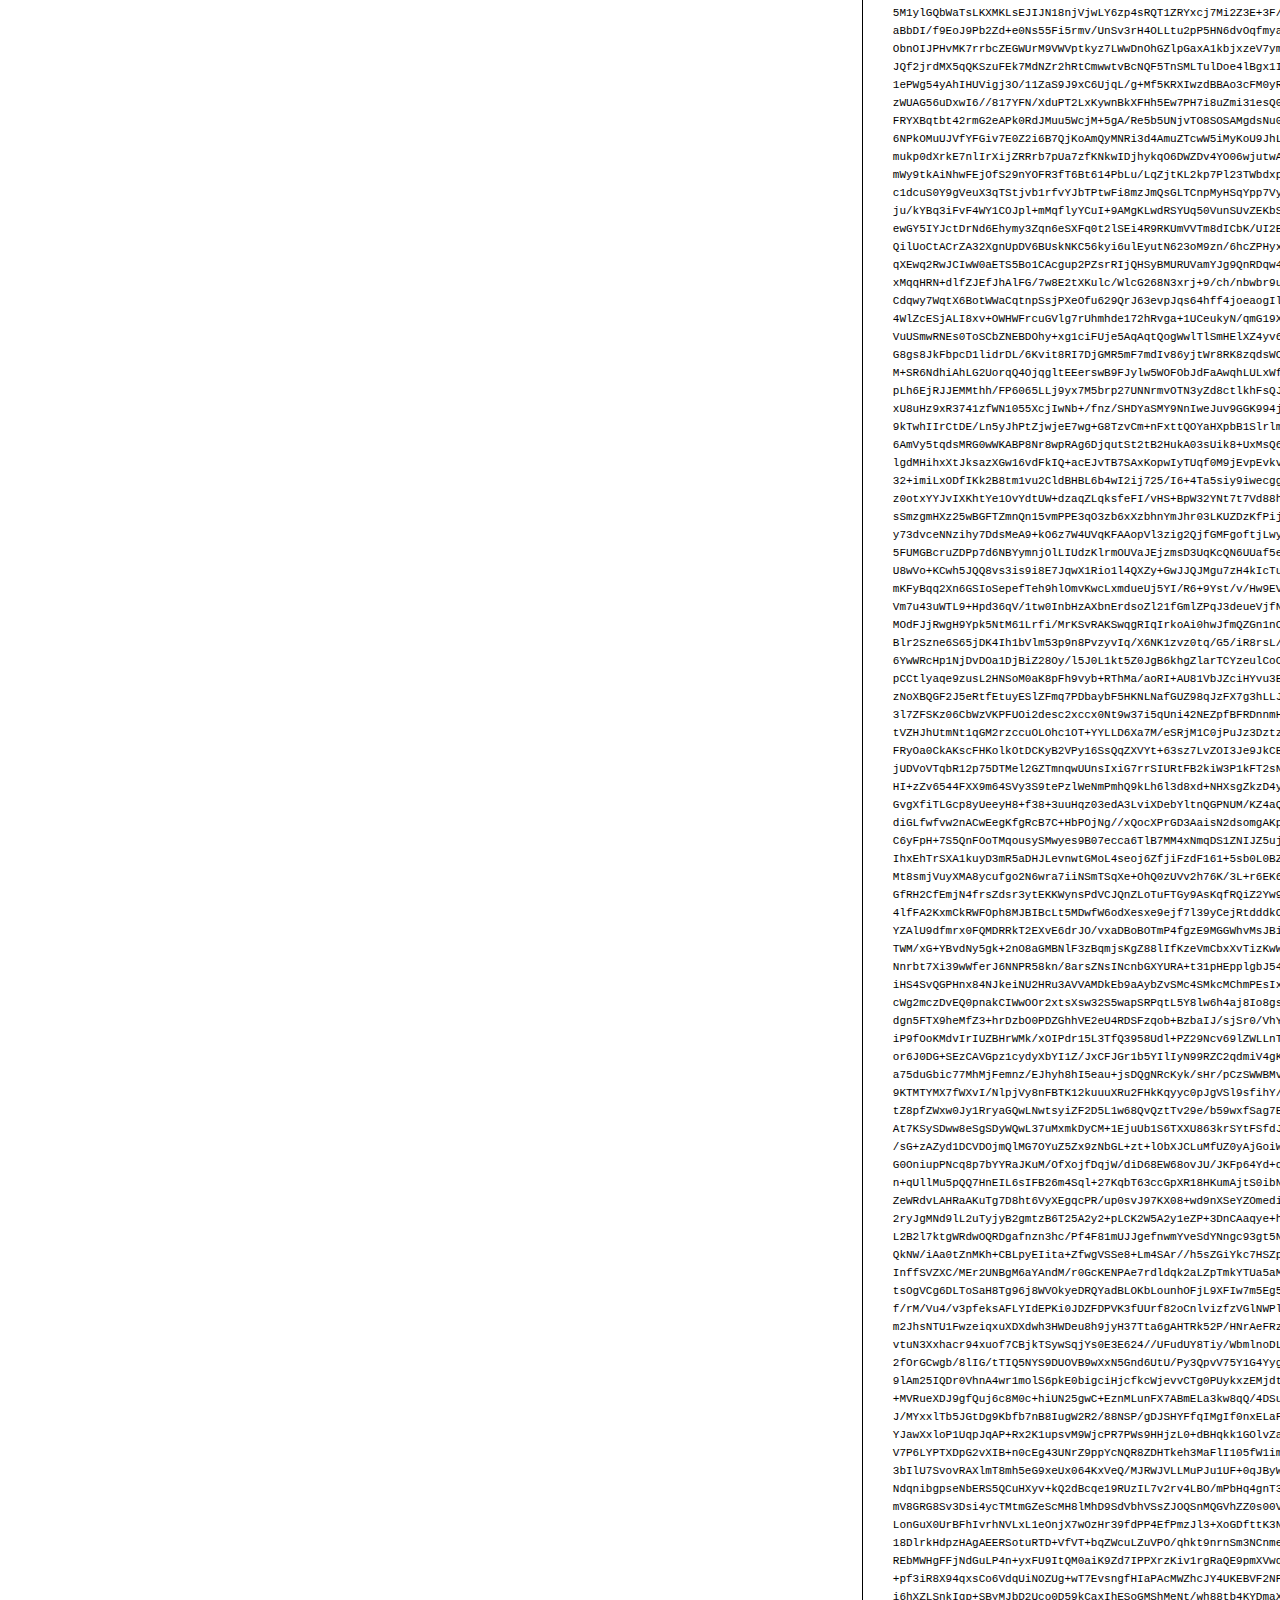
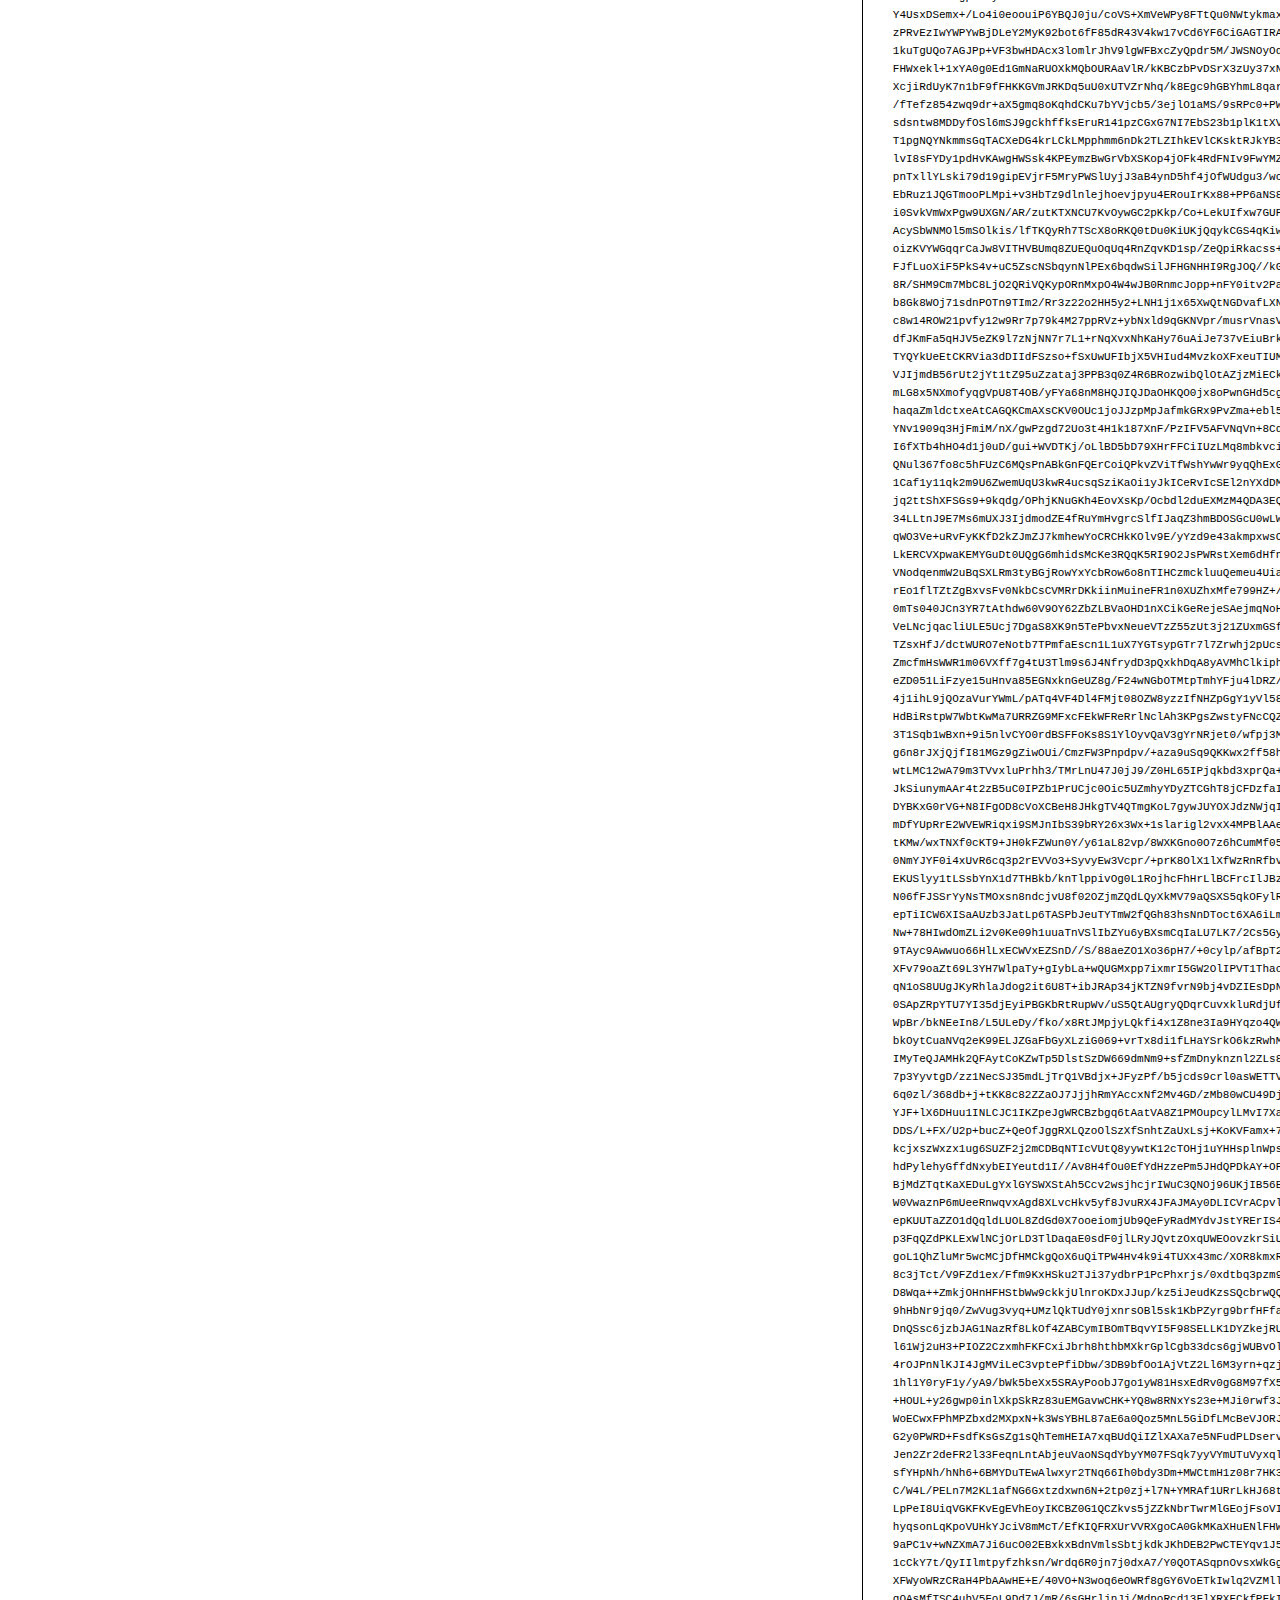
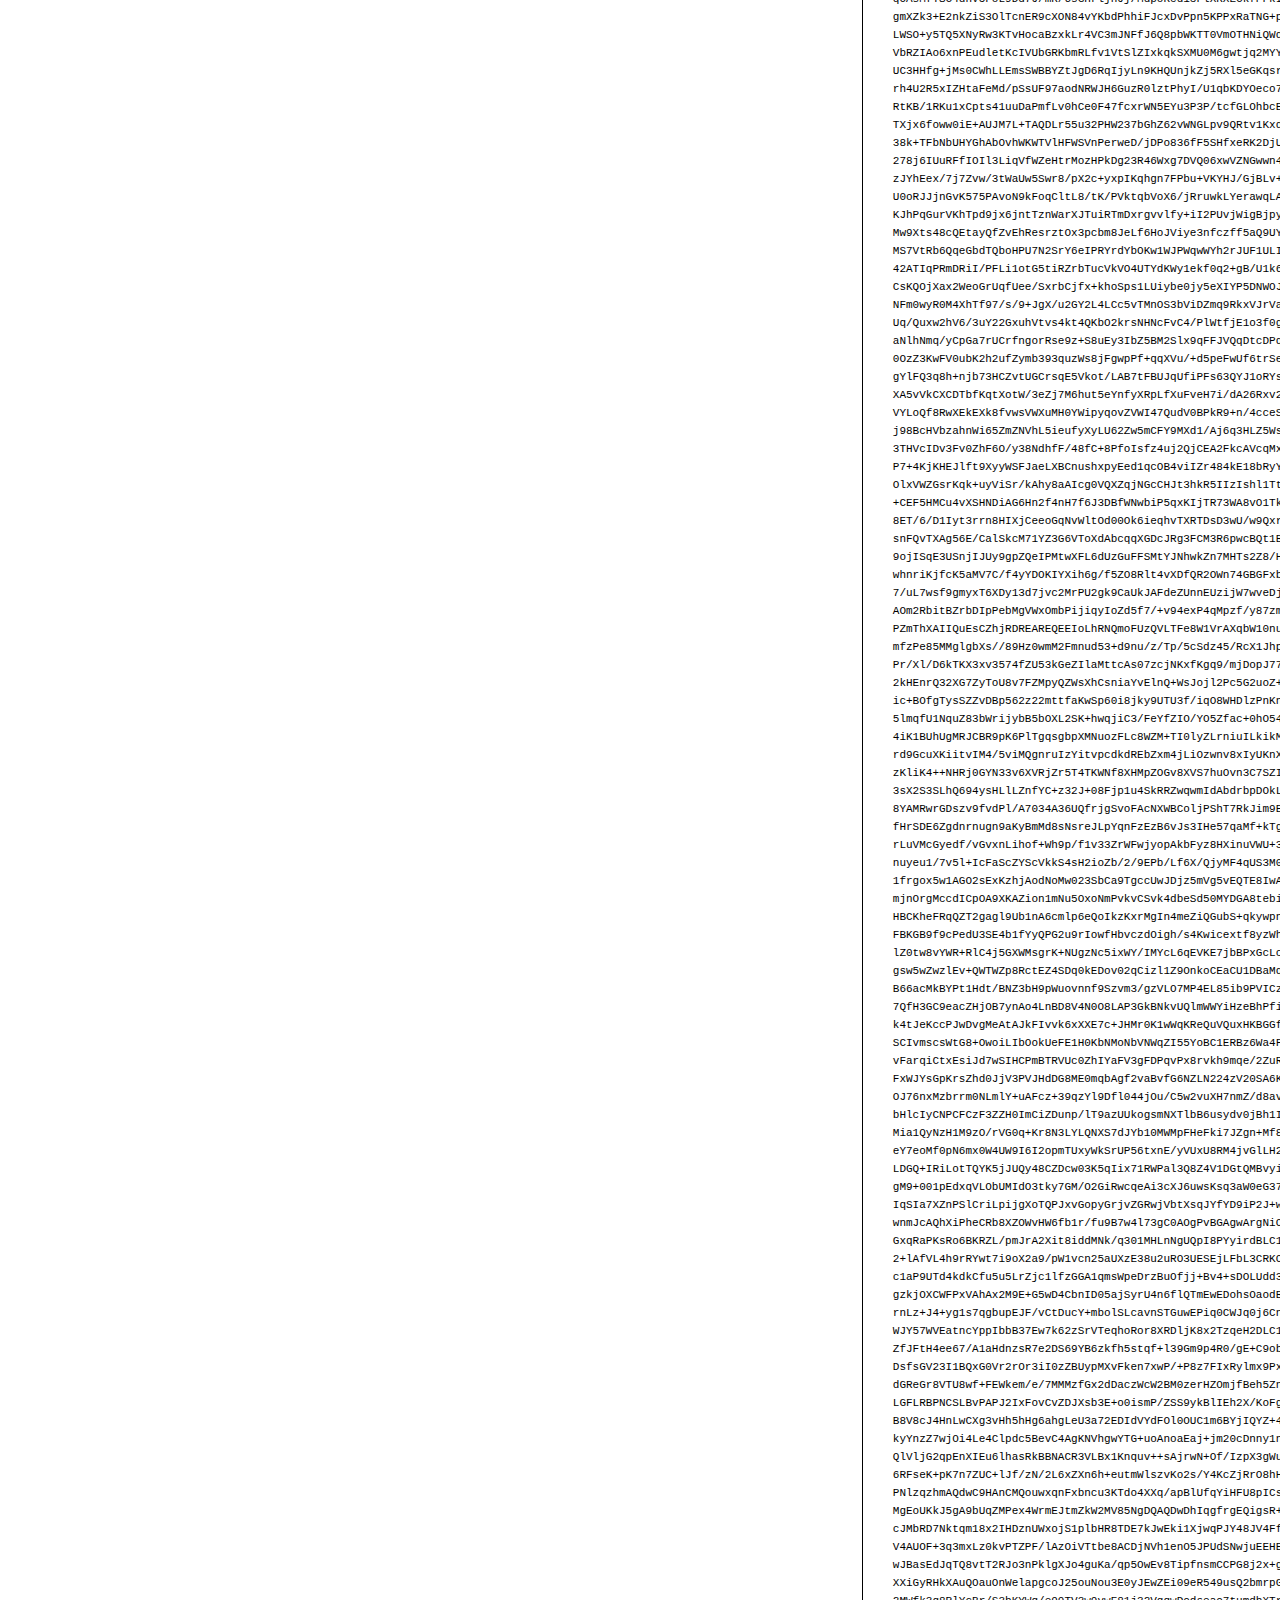
<file: fonts/Aparajita-Italic/preview.html>
<!DOCTYPE html>
<html>
<head>
<title>
Aparajita-Italic
 - Web font preview
</title>
<style type='text/css'>

@font-face {
  font-family: 'Aparajita-Italic';
  src: url('Aparajita-Italic.eot') format('embedded-opentype');
  font-weight: normal;
  font-style: normal;
}

@font-face {
  font-family: 'Aparajita-Italic';
  src:  url([data-uri]) format('woff'), url('Aparajita-Italic.ttf')  format('truetype'), url('Aparajita-Italic.svg#Aparajita-Italic') format('svg');
  font-weight: normal;
  font-style: normal;
}



body { font-family: 'Aparajita-Italic' !important; }
h1, h2, h3, h4 { font-weight: normal; }
.reg { color:black; background:white; }
.inverse { color:white; background:black; }
div { padding: 10px 15px; }
.right { background:white; width:30%; float: right; font-family: sans-serif; border: 1px solid black; border-width: 0 0 1px 1px;}
</style>
</head>
<body>
<div class='right'>
<h3>How to Install</h3>
<h4>Step 1</h4>
<div>
Upload contents of the zip file to your web server's public directory. For example:
<code>www.yourdomain.com/css/webfont/</code>
</div>
<h4>Step 2</h4>
<div>
Add contents of
<code>styles.css</code>
to your site's style sheet.
</div>
<h4>Step 3</h4>
<div>
Make sure you adjust the paths in code from
<code>styles.css</code>
to reflect the relative path on your server.
</div>
<div>
For this example you need to prepend
<code>/css/webfont/</code>
to all
<code>src url</code>
definitions. Like this:
</div>
<div>
<code style='font-size:11px;'>@font-face {
  font-family: 'Aparajita-Italic';
  src: url('/css/webfont/Aparajita-Italic.eot') format('embedded-opentype');
  font-weight: normal;
  font-style: normal;
}

@font-face {
  font-family: 'Aparajita-Italic';
  src:  url([data-uri]) format('woff'), url('/css/webfont/Aparajita-Italic.ttf')  format('truetype'), url('/css/webfont/Aparajita-Italic.svg#Aparajita-Italic') format('svg');
  font-weight: normal;
  font-style: normal;
}</code>
</div>
</div>
<div class='reg'>
<h1>
H1
Aparajita-Italic
</h1>
<h2>
H2
Donec lacinia, felis nec sagittis feugiat
</h2>
<h3>
H3
Sed ullamcorper tincidunt libero, sed tempus sem rhoncus non.
</h3>
<h4>
H4
Etiam in nulla eros, quis laoreet orci. Morbi ullamcorper tempor nunc sed ullamcorper.
</h4>
<div>
DEFAULT
In hac habitasse platea dictumst. Sed hendrerit scelerisque pellentesque. Suspendisse id eros quis sem tristique varius sed eget velit. Phasellus pellentesque ipsum non quam vulputate euismod. Nullam eget viverra lorem. Ut eu tortor metus. Mauris eget quam nulla, eu suscipit magna. Nullam vitae lectus quam, a consequat tortor. Ut sed arcu arcu. Aliquam aliquet lacinia lorem, id tristique nunc pulvinar eget.
</div>
<div>
SMALL
<small>
Proin volutpat, magna at vehicula blandit, massa lectus aliquam dolor, ut porta magna odio eu nunc. Nam nisi diam, commodo vitae hendrerit non, consequat sed est. Proin fringilla, nunc non vulputate hendrerit, turpis purus vestibulum diam, a venenatis nunc lectus nec quam. Quisque euismod fermentum mauris, at accumsan mi pulvinar in. Fusce libero lectus, fringilla non congue vel, cursus nec metus. Nunc ac ante quam.
</small>
</div>
<div>
BIG
<big>
Curabitur auctor orci vel felis sodales porttitor. Aenean non neque auctor tellus suscipit vulputate ut quis nunc. Integer tellus purus, venenatis a cursus nec, vestibulum eget turpis. Nulla pulvinar dictum elit, vulputate sodales nunc laoreet eget. Aliquam vitae urna ac risus scelerisque iaculis.
</big>
</div>

</div>
<div class='inverse'>
<h1>
H1
Aparajita-Italic
</h1>
<h2>
H2
Donec lacinia, felis nec sagittis feugiat
</h2>
<h3>
H3
Sed ullamcorper tincidunt libero, sed tempus sem rhoncus non.
</h3>
<h4>
H4
Etiam in nulla eros, quis laoreet orci. Morbi ullamcorper tempor nunc sed ullamcorper.
</h4>
<div>
DEFAULT
In hac habitasse platea dictumst. Sed hendrerit scelerisque pellentesque. Suspendisse id eros quis sem tristique varius sed eget velit. Phasellus pellentesque ipsum non quam vulputate euismod. Nullam eget viverra lorem. Ut eu tortor metus. Mauris eget quam nulla, eu suscipit magna. Nullam vitae lectus quam, a consequat tortor. Ut sed arcu arcu. Aliquam aliquet lacinia lorem, id tristique nunc pulvinar eget.
</div>
<div>
SMALL
<small>
Proin volutpat, magna at vehicula blandit, massa lectus aliquam dolor, ut porta magna odio eu nunc. Nam nisi diam, commodo vitae hendrerit non, consequat sed est. Proin fringilla, nunc non vulputate hendrerit, turpis purus vestibulum diam, a venenatis nunc lectus nec quam. Quisque euismod fermentum mauris, at accumsan mi pulvinar in. Fusce libero lectus, fringilla non congue vel, cursus nec metus. Nunc ac ante quam.
</small>
</div>
<div>
BIG
<big>
Curabitur auctor orci vel felis sodales porttitor. Aenean non neque auctor tellus suscipit vulputate ut quis nunc. Integer tellus purus, venenatis a cursus nec, vestibulum eget turpis. Nulla pulvinar dictum elit, vulputate sodales nunc laoreet eget. Aliquam vitae urna ac risus scelerisque iaculis.
</big>
</div>

</div>
</body>
</html>
</file>
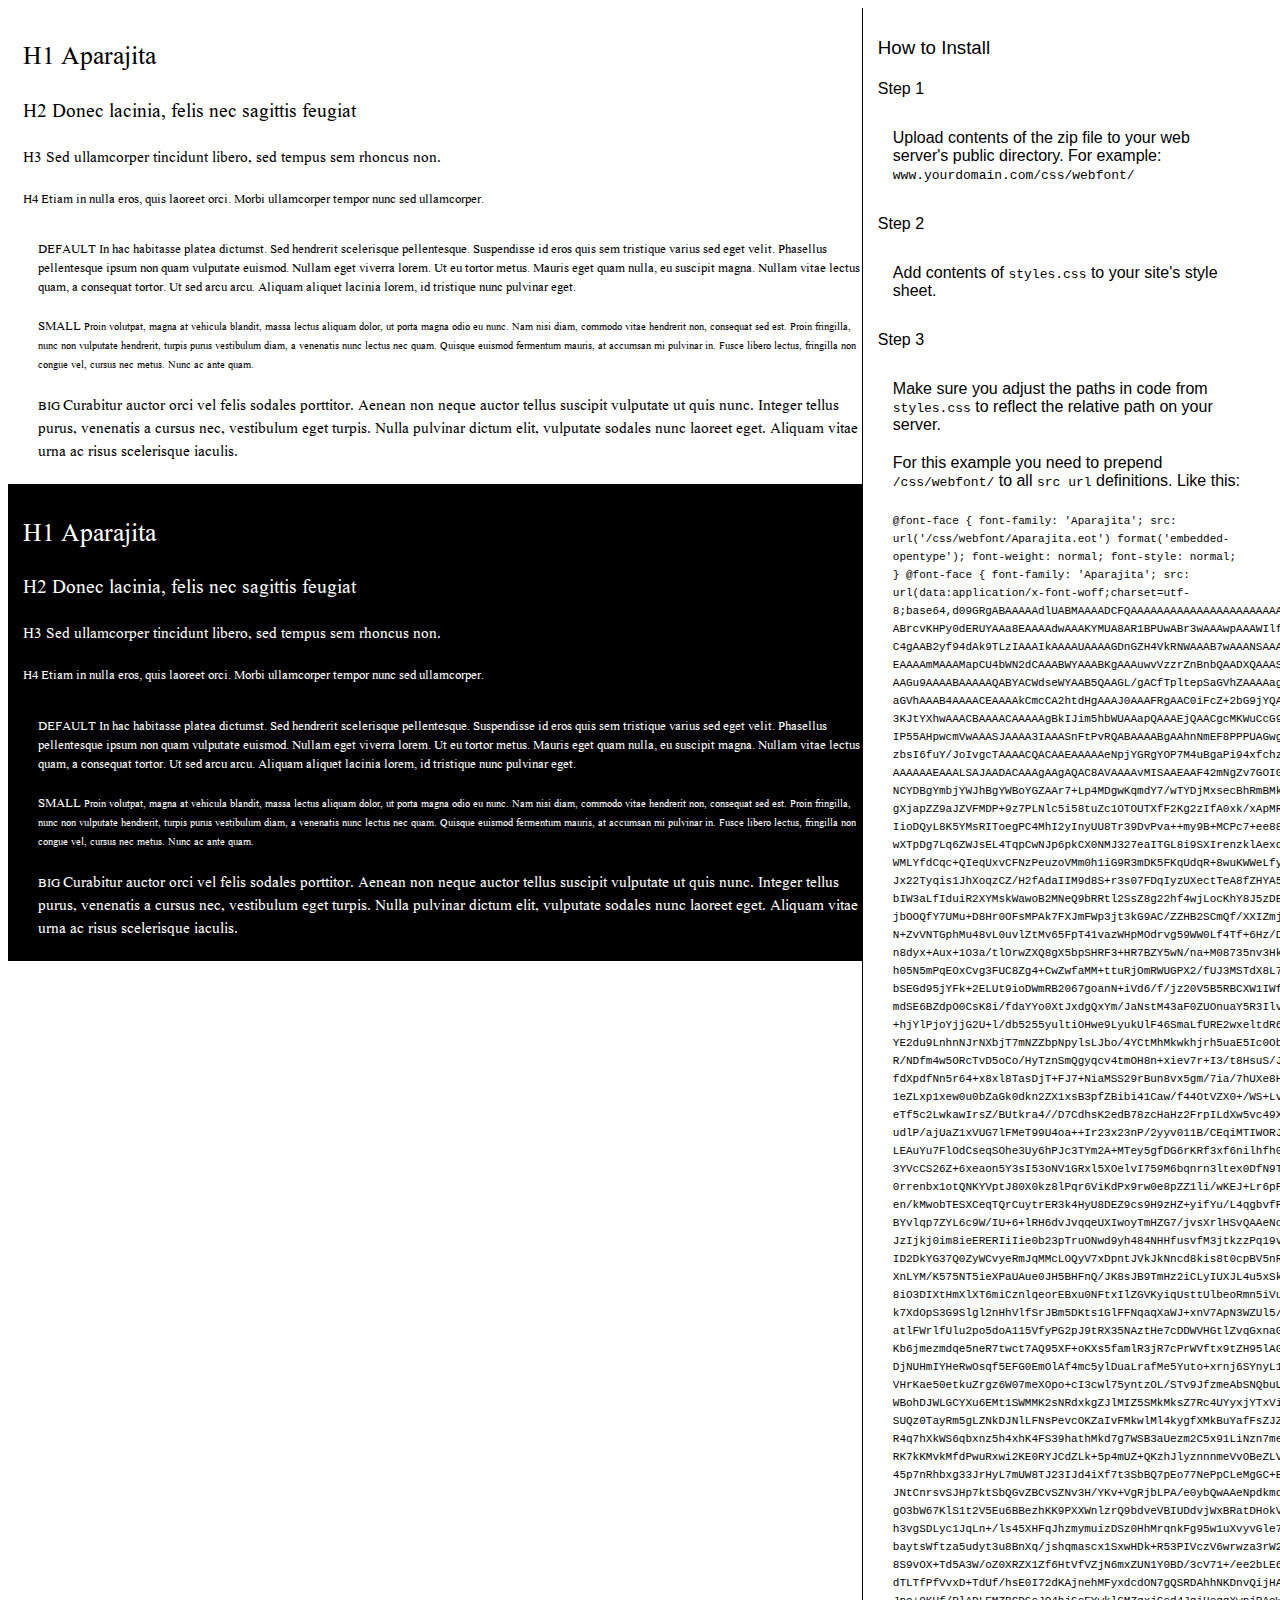
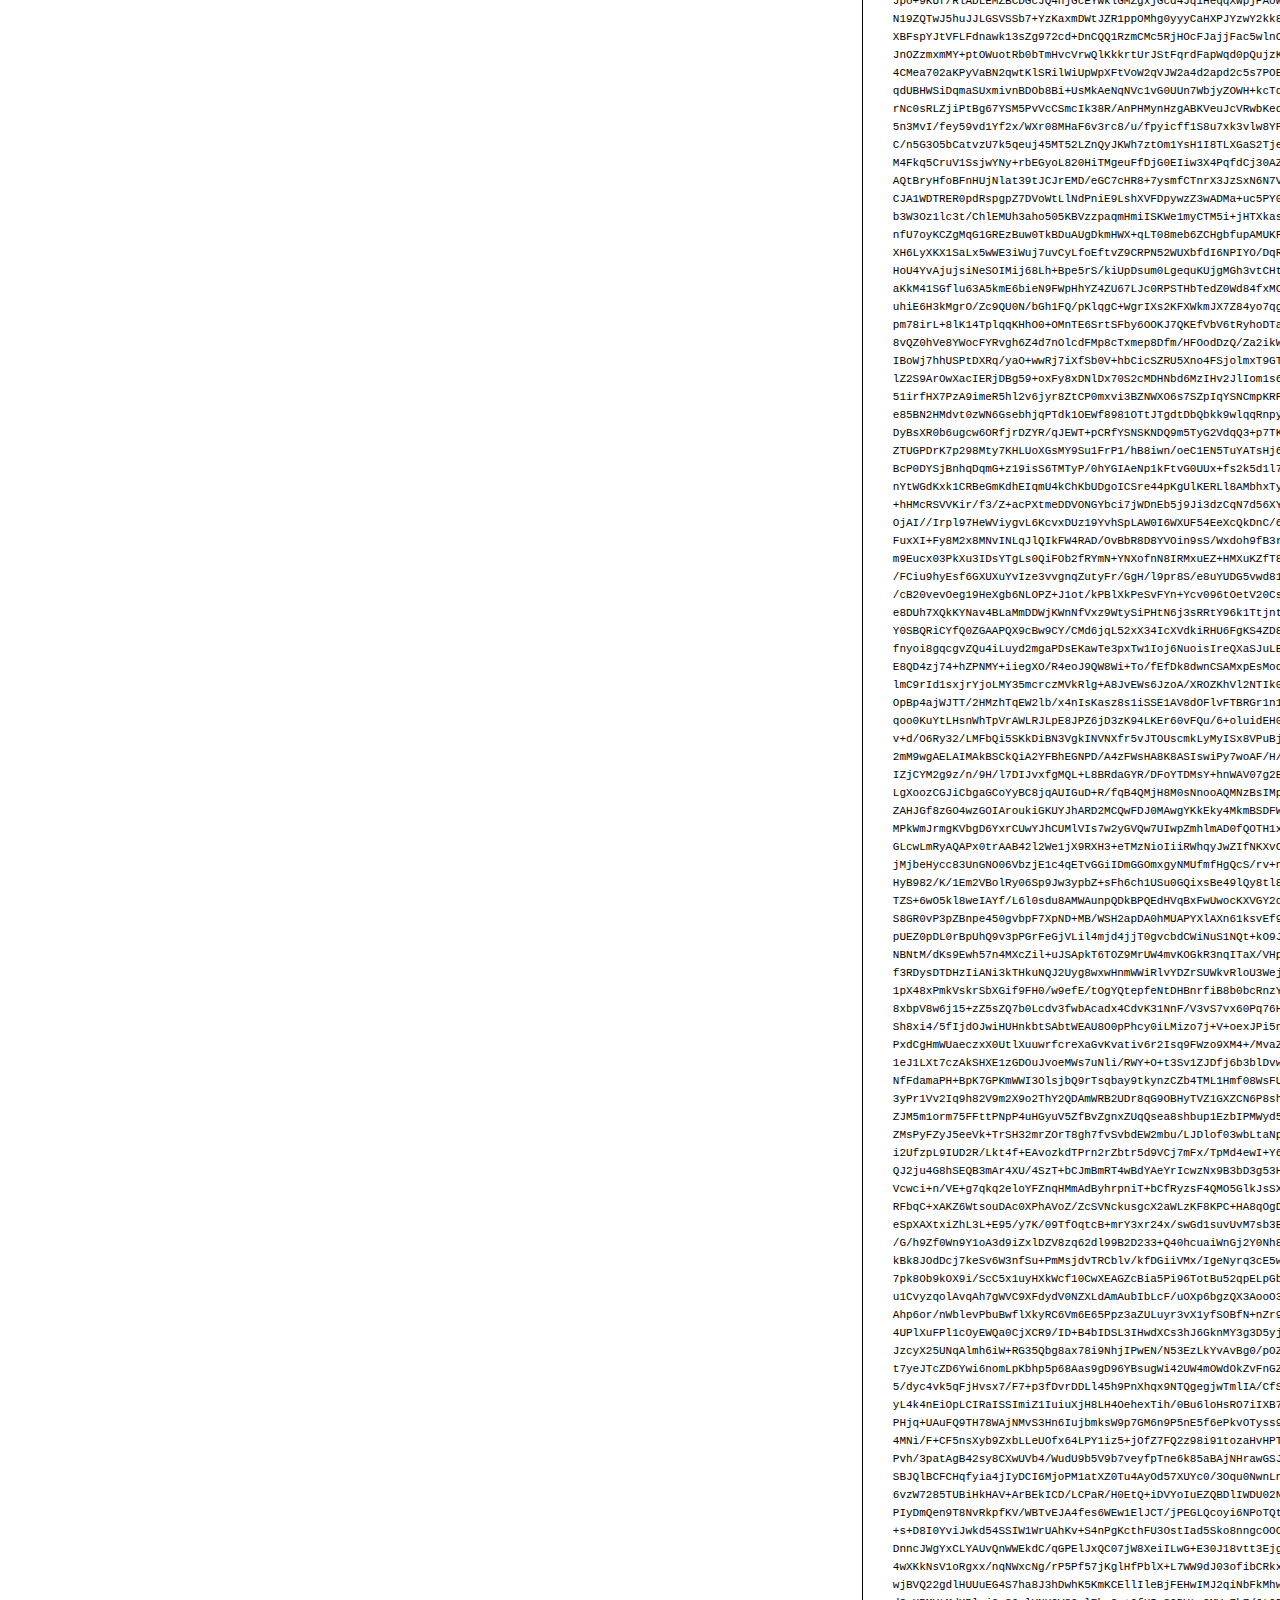
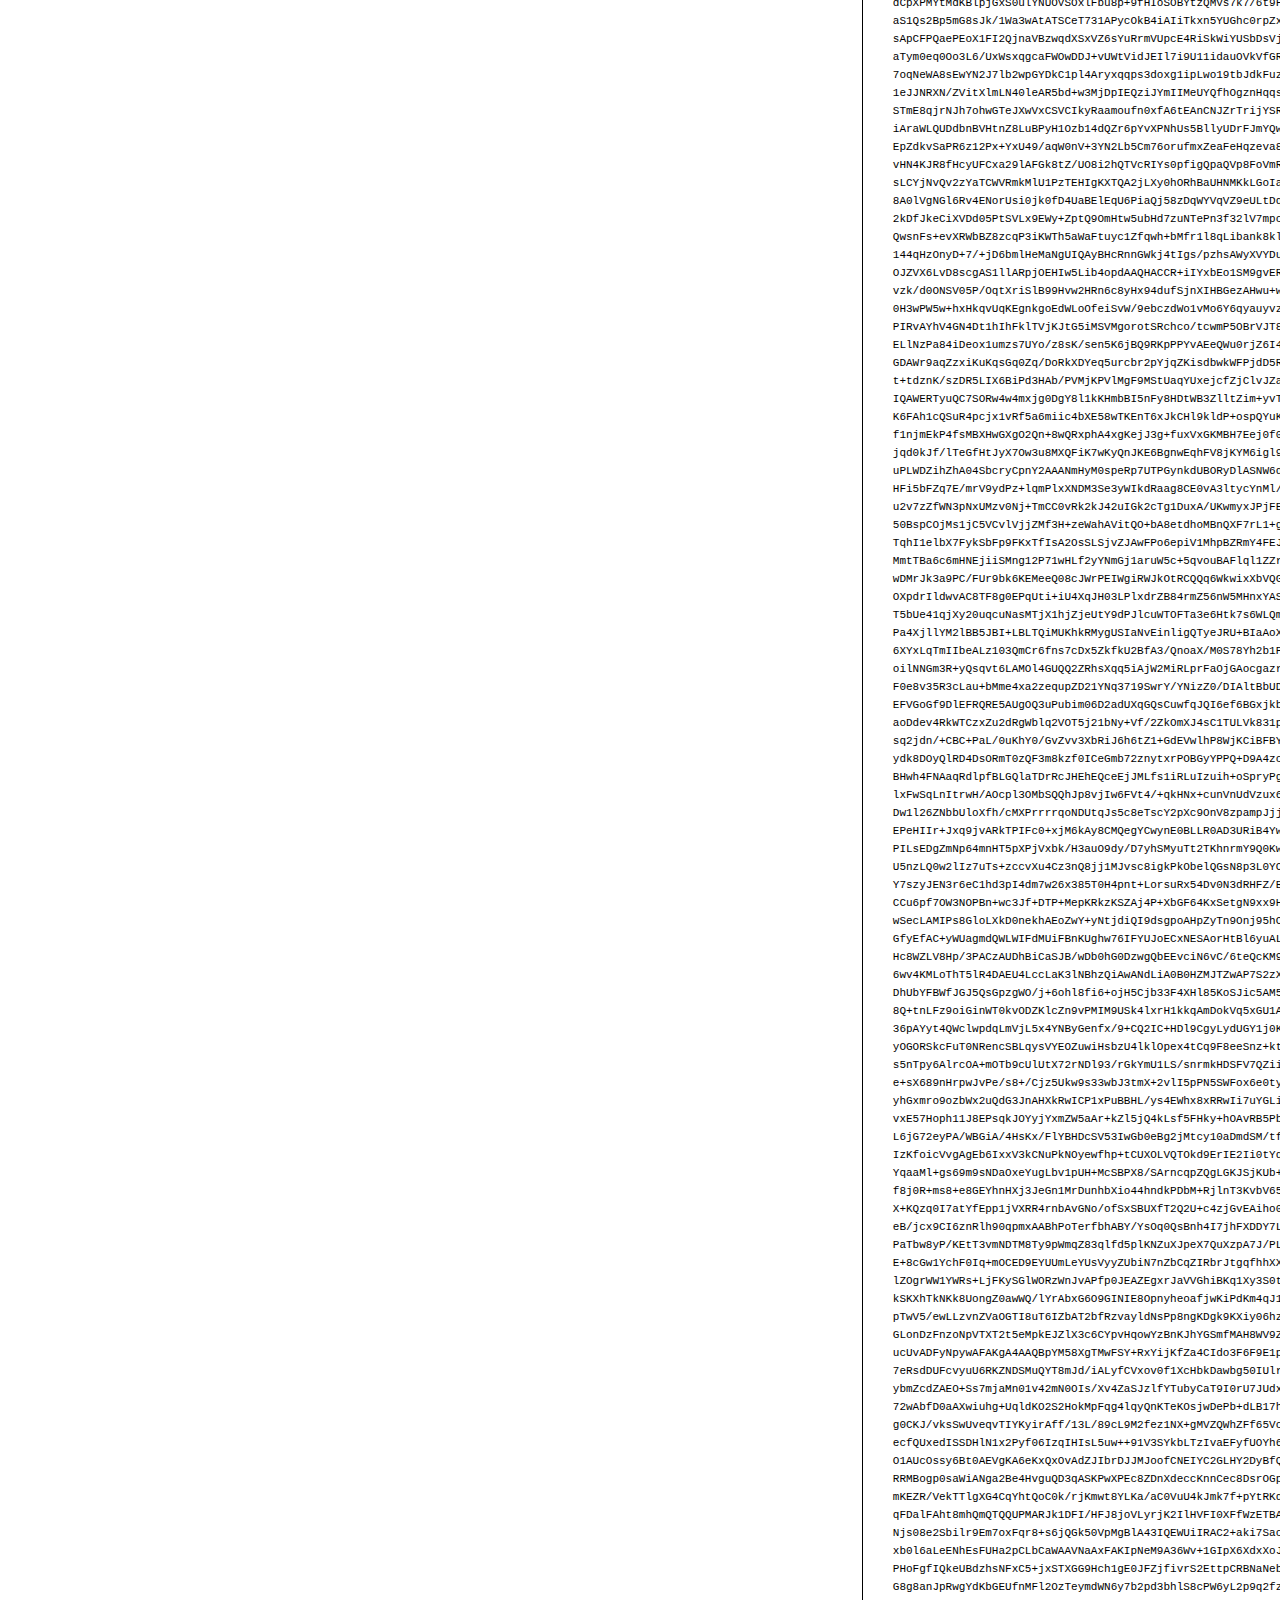
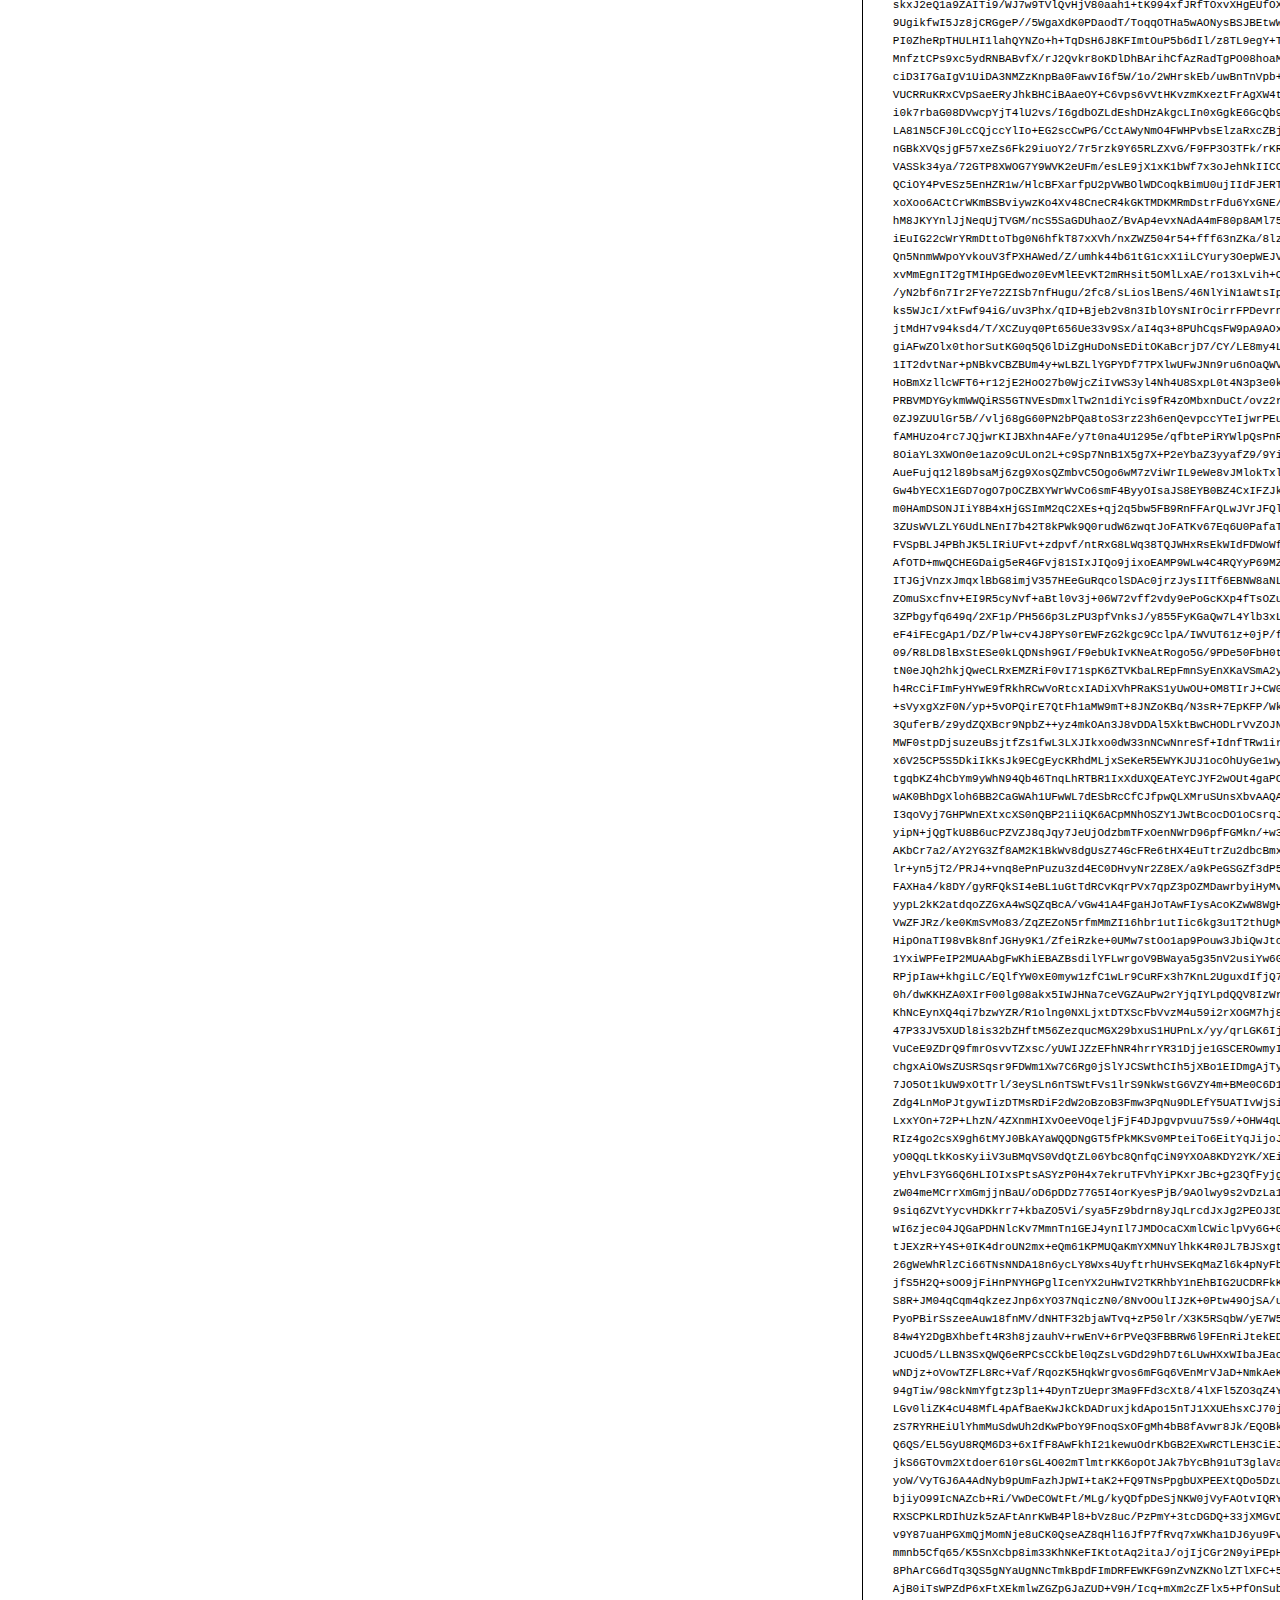
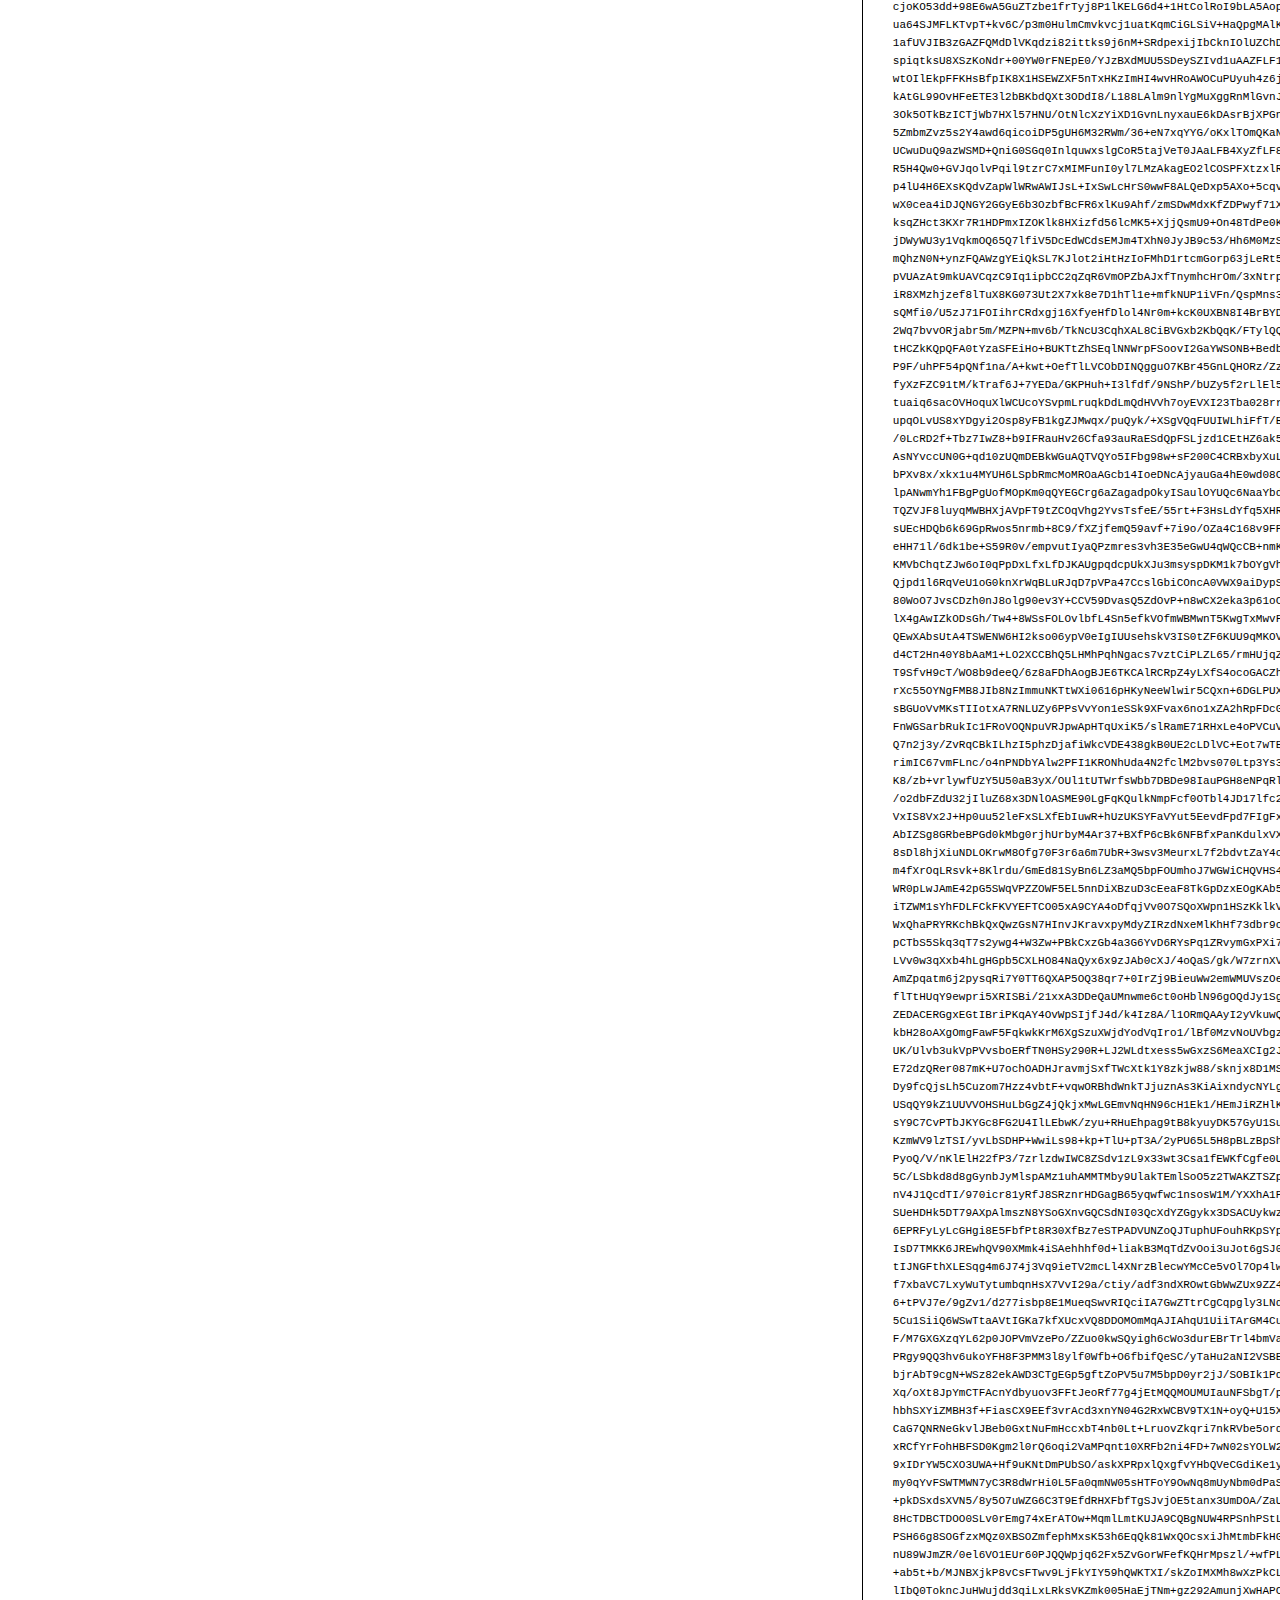
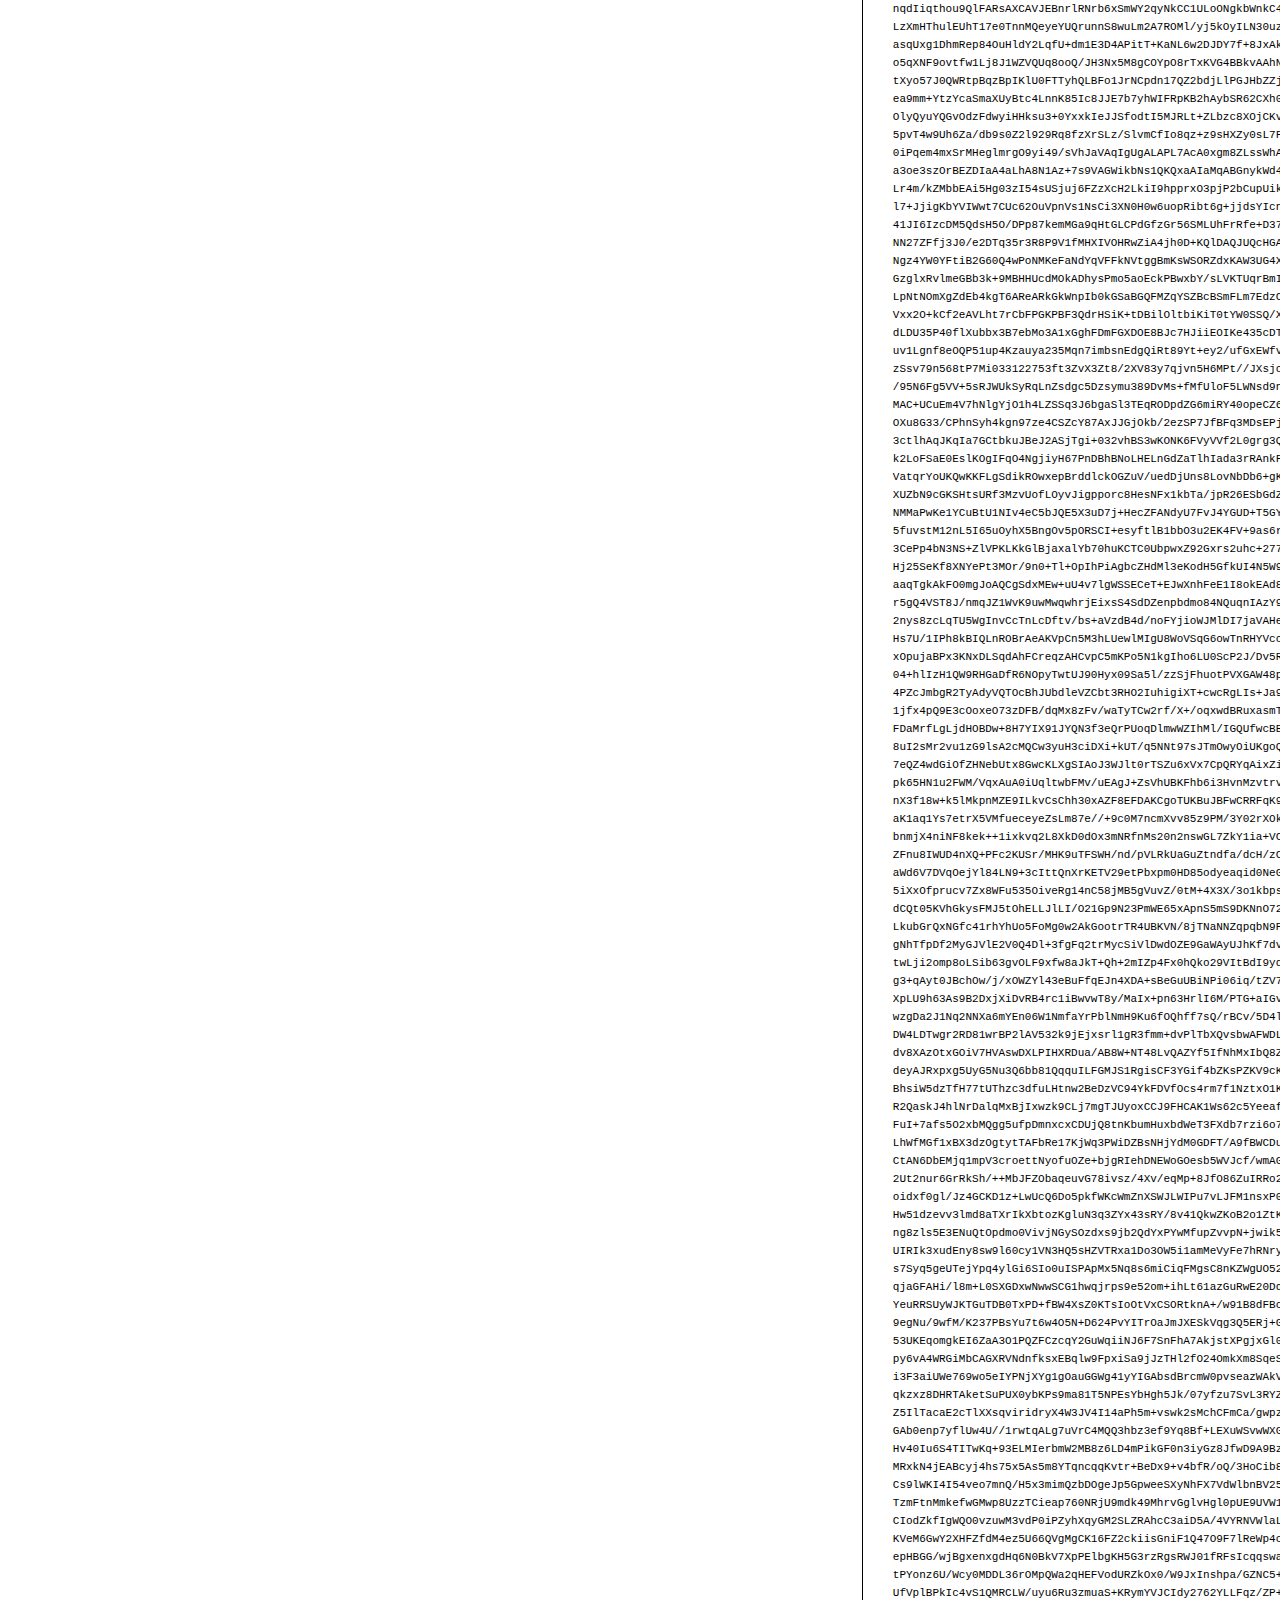
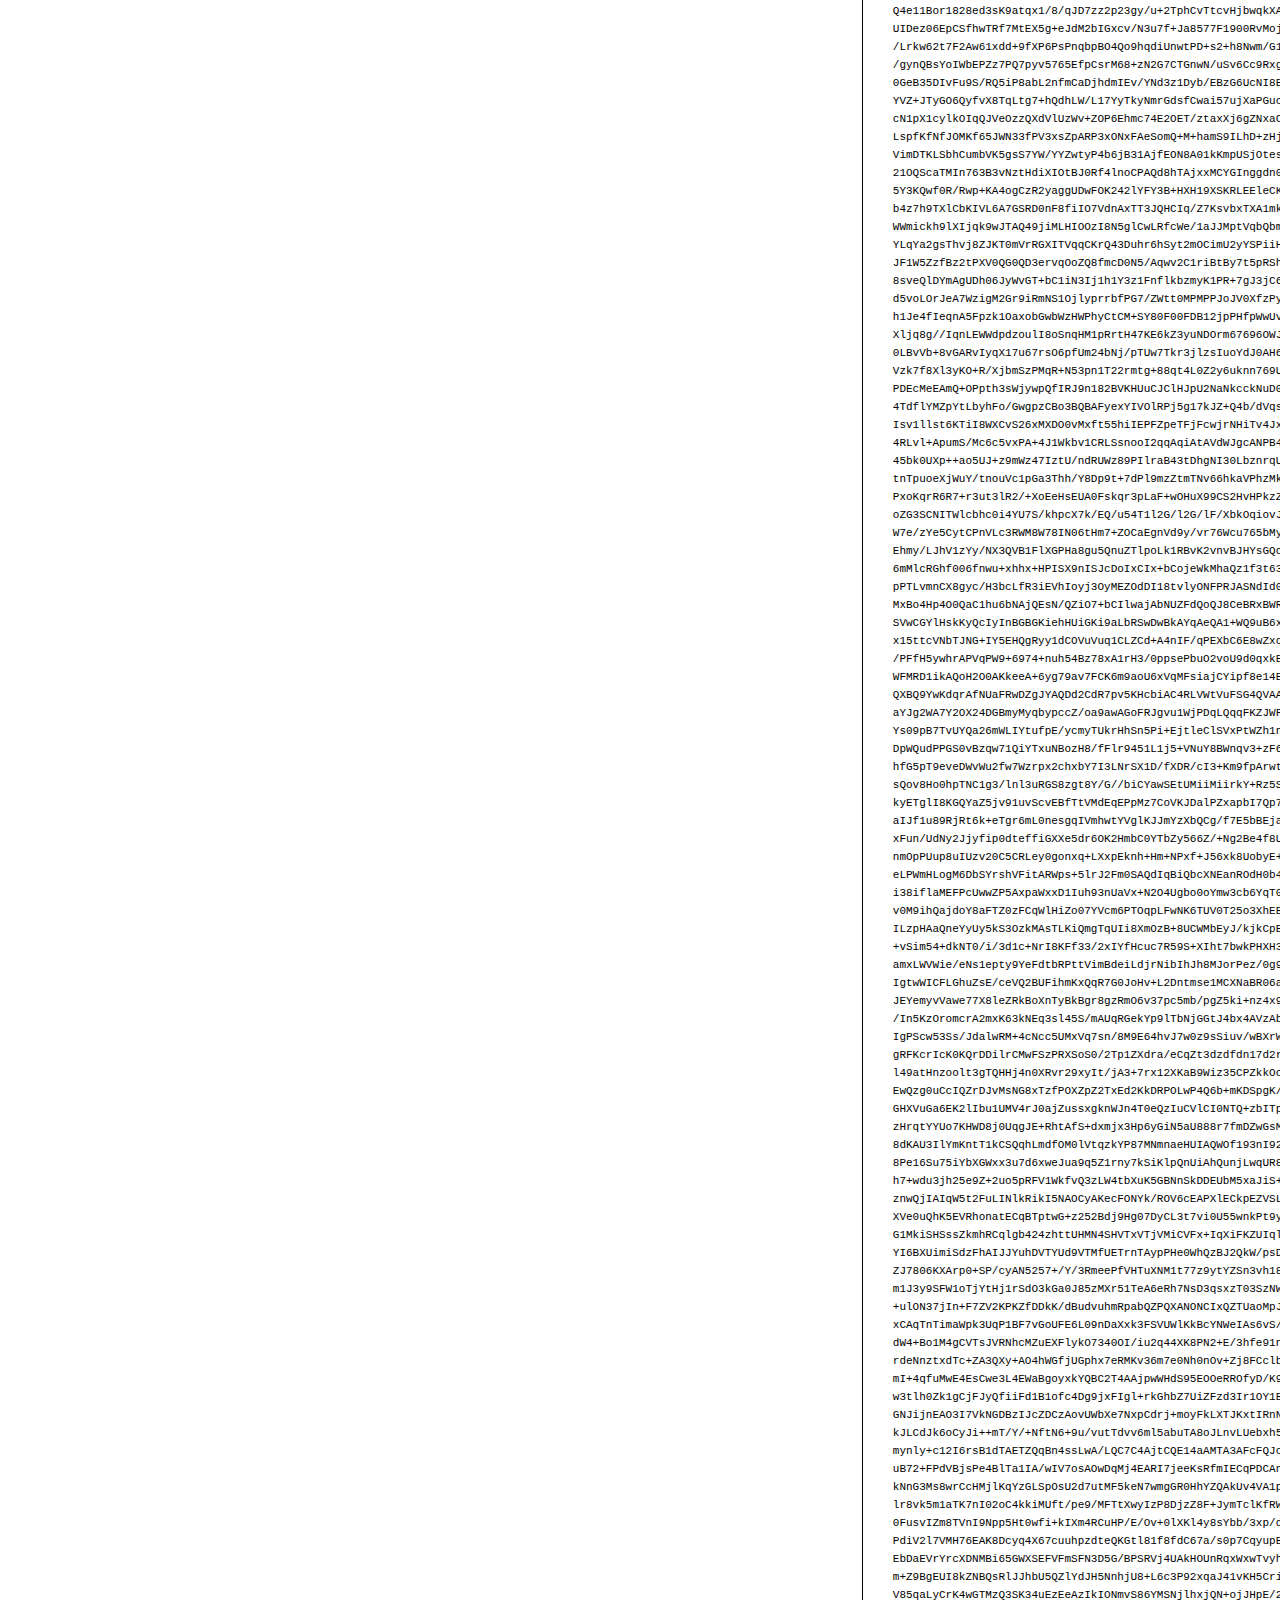
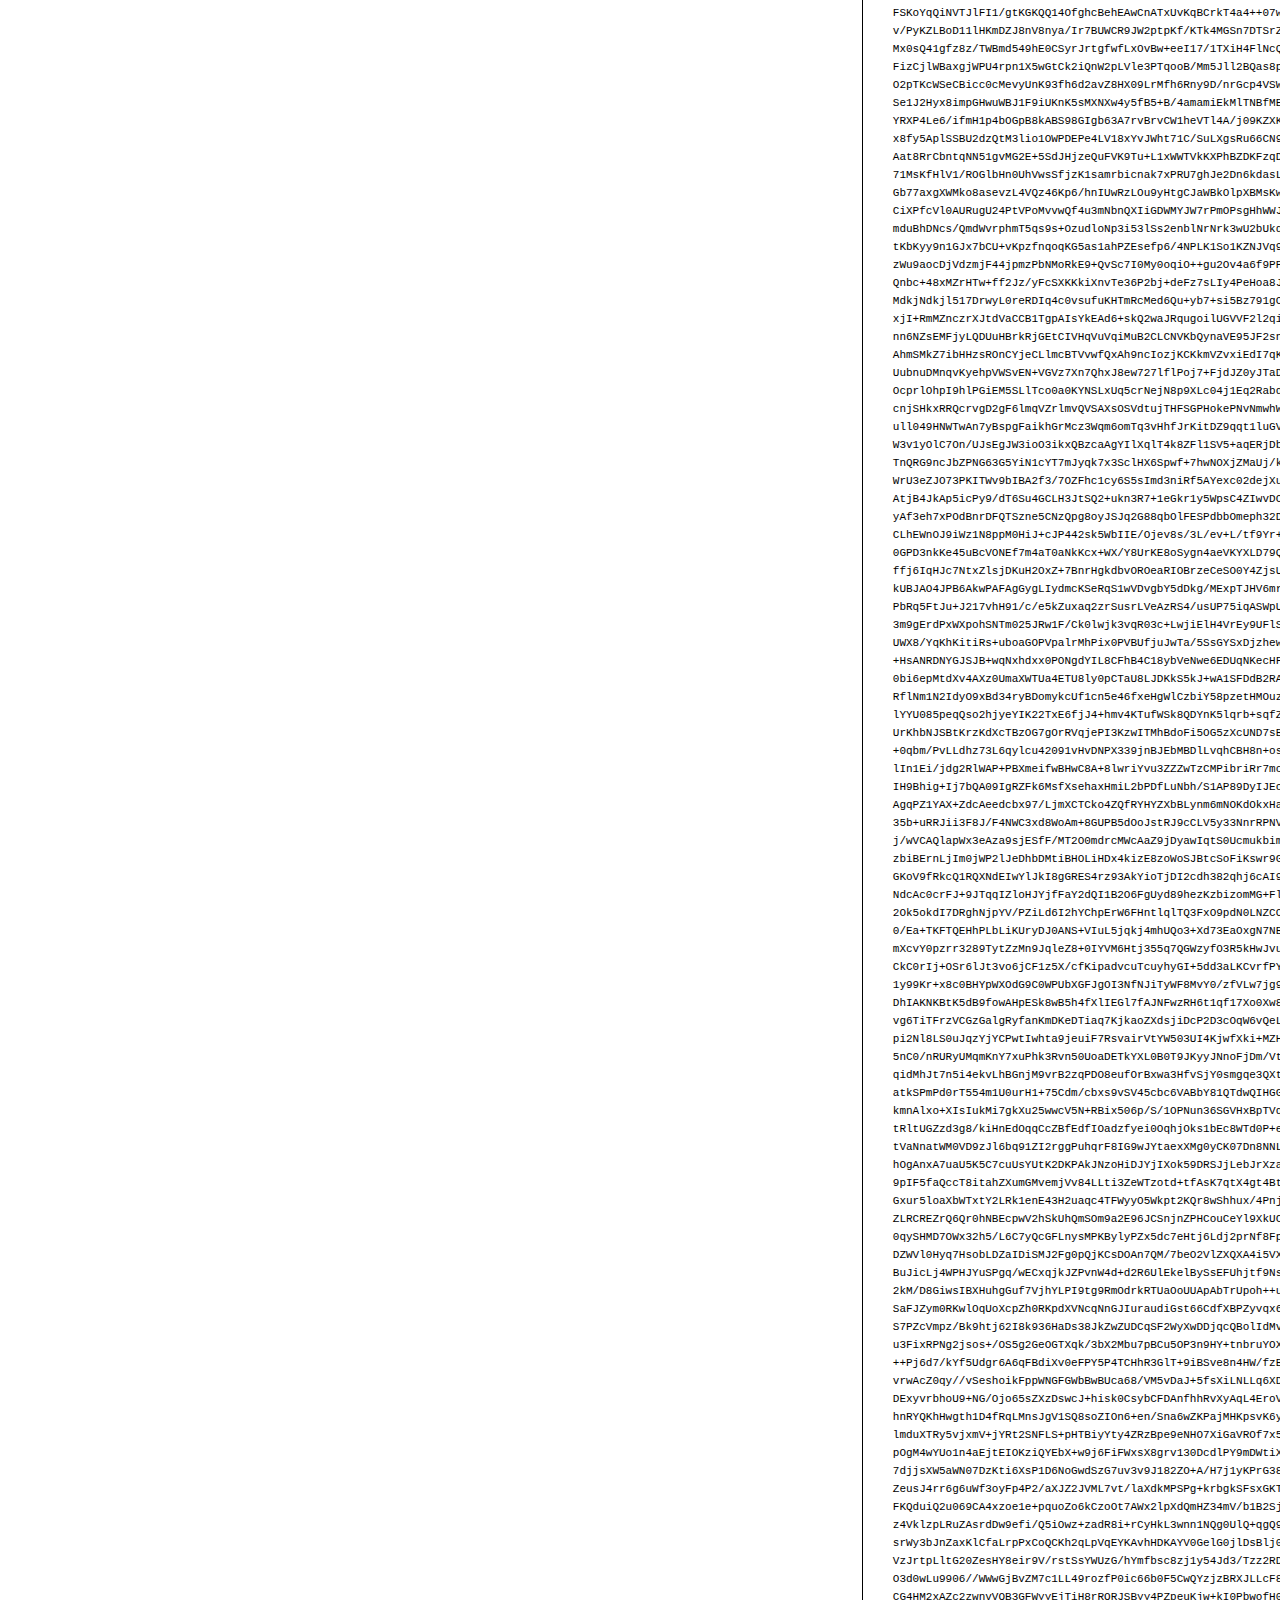
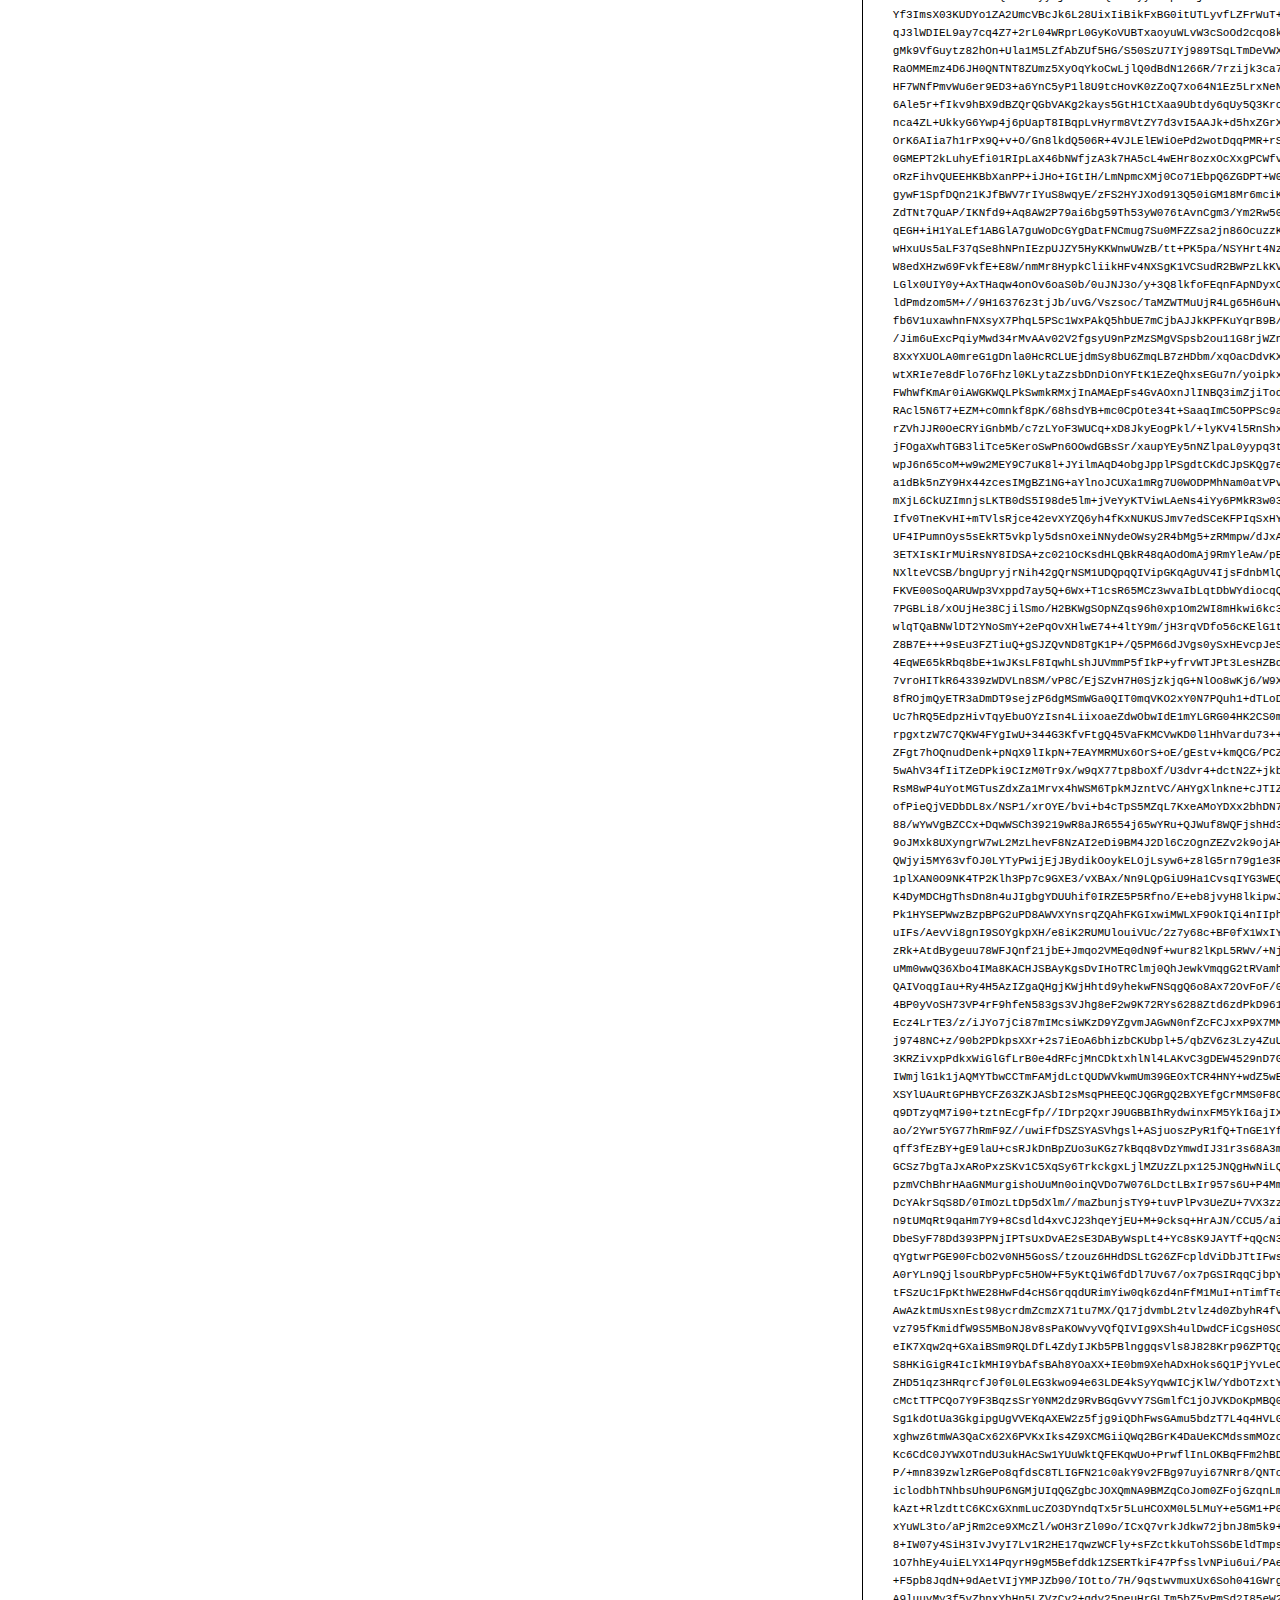
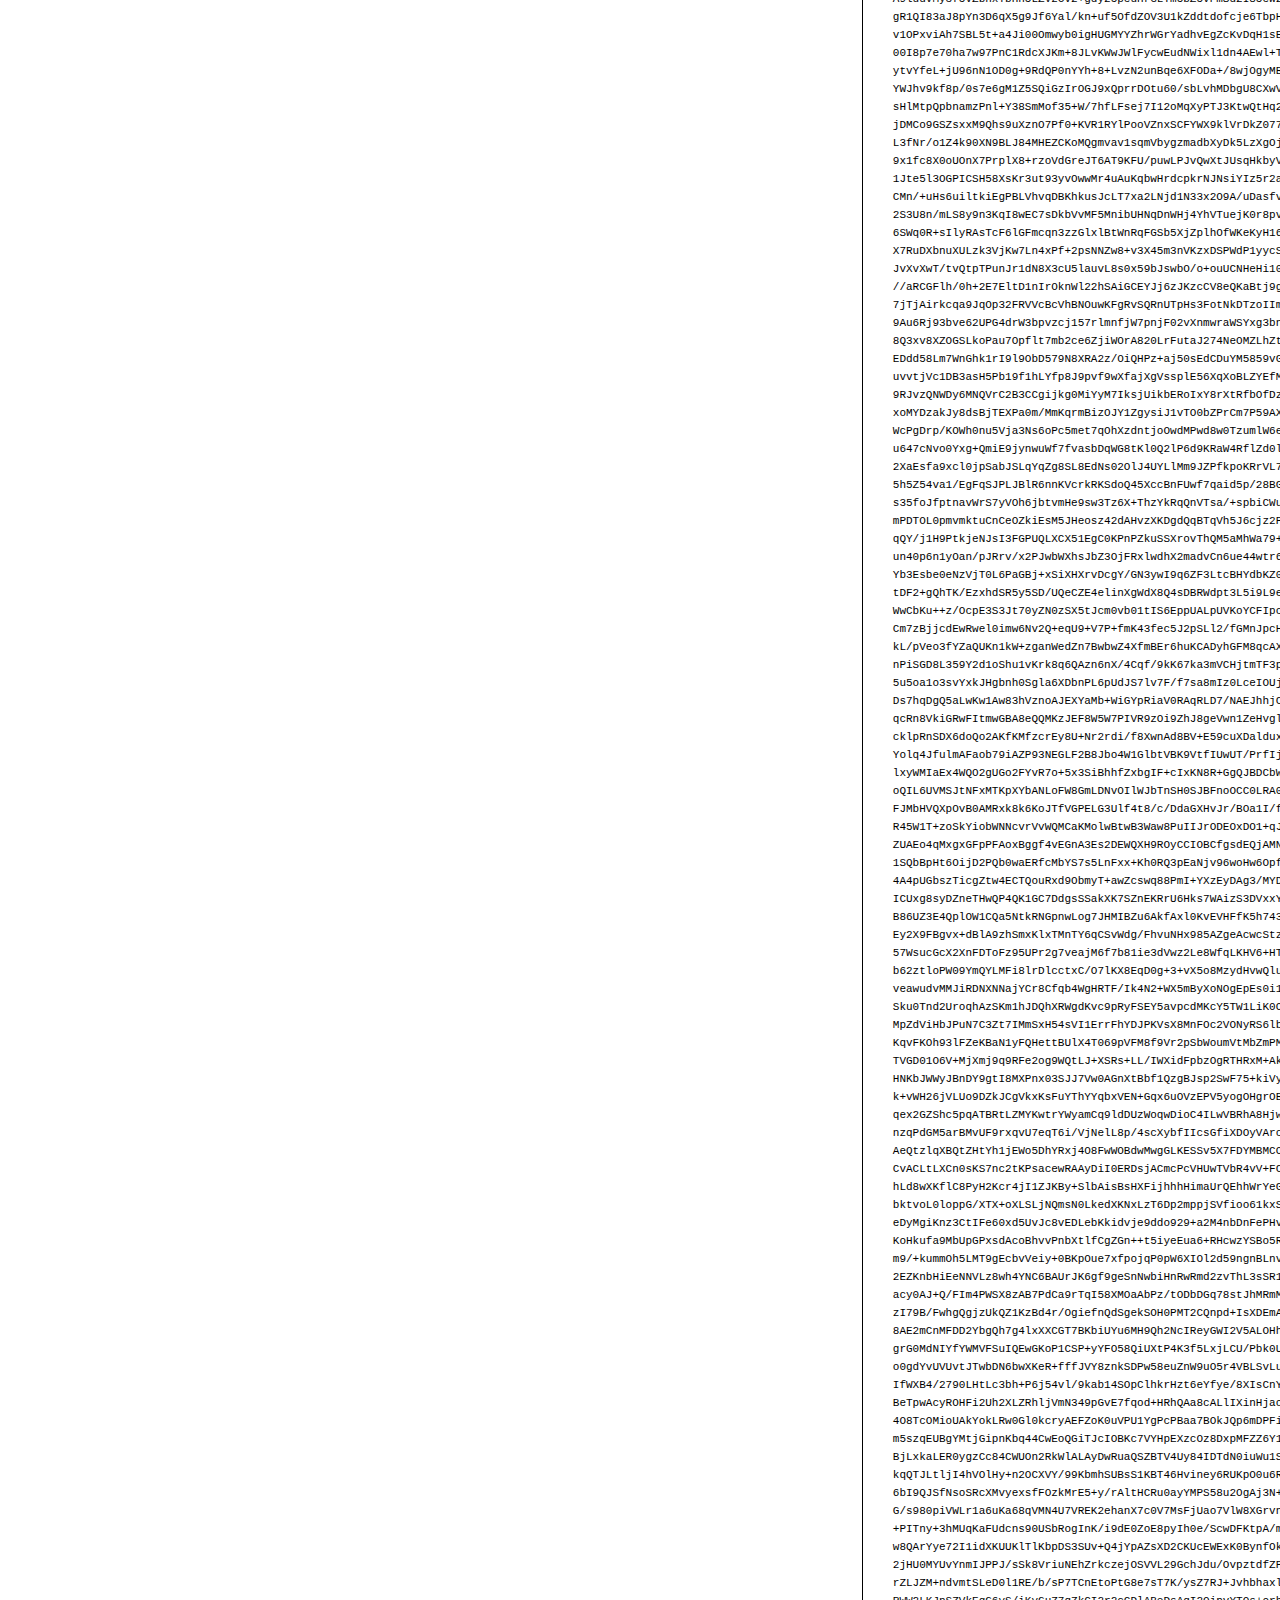
<file: fonts/Aparajita/preview.html>
<!DOCTYPE html>
<html>
<head>
<title>
Aparajita
 - Web font preview
</title>
<style type='text/css'>

@font-face {
  font-family: 'Aparajita';
  src: url('Aparajita.eot') format('embedded-opentype');
  font-weight: normal;
  font-style: normal;
}

@font-face {
  font-family: 'Aparajita';
  src:  url([data-uri]) format('woff'), url('Aparajita.ttf')  format('truetype'), url('Aparajita.svg#Aparajita') format('svg');
  font-weight: normal;
  font-style: normal;
}



body { font-family: 'Aparajita' !important; }
h1, h2, h3, h4 { font-weight: normal; }
.reg { color:black; background:white; }
.inverse { color:white; background:black; }
div { padding: 10px 15px; }
.right { background:white; width:30%; float: right; font-family: sans-serif; border: 1px solid black; border-width: 0 0 1px 1px;}
</style>
</head>
<body>
<div class='right'>
<h3>How to Install</h3>
<h4>Step 1</h4>
<div>
Upload contents of the zip file to your web server's public directory. For example:
<code>www.yourdomain.com/css/webfont/</code>
</div>
<h4>Step 2</h4>
<div>
Add contents of
<code>styles.css</code>
to your site's style sheet.
</div>
<h4>Step 3</h4>
<div>
Make sure you adjust the paths in code from
<code>styles.css</code>
to reflect the relative path on your server.
</div>
<div>
For this example you need to prepend
<code>/css/webfont/</code>
to all
<code>src url</code>
definitions. Like this:
</div>
<div>
<code style='font-size:11px;'>@font-face {
  font-family: 'Aparajita';
  src: url('/css/webfont/Aparajita.eot') format('embedded-opentype');
  font-weight: normal;
  font-style: normal;
}

@font-face {
  font-family: 'Aparajita';
  src:  url([data-uri]) format('woff'), url('/css/webfont/Aparajita.ttf')  format('truetype'), url('/css/webfont/Aparajita.svg#Aparajita') format('svg');
  font-weight: normal;
  font-style: normal;
}</code>
</div>
</div>
<div class='reg'>
<h1>
H1
Aparajita
</h1>
<h2>
H2
Donec lacinia, felis nec sagittis feugiat
</h2>
<h3>
H3
Sed ullamcorper tincidunt libero, sed tempus sem rhoncus non.
</h3>
<h4>
H4
Etiam in nulla eros, quis laoreet orci. Morbi ullamcorper tempor nunc sed ullamcorper.
</h4>
<div>
DEFAULT
In hac habitasse platea dictumst. Sed hendrerit scelerisque pellentesque. Suspendisse id eros quis sem tristique varius sed eget velit. Phasellus pellentesque ipsum non quam vulputate euismod. Nullam eget viverra lorem. Ut eu tortor metus. Mauris eget quam nulla, eu suscipit magna. Nullam vitae lectus quam, a consequat tortor. Ut sed arcu arcu. Aliquam aliquet lacinia lorem, id tristique nunc pulvinar eget.
</div>
<div>
SMALL
<small>
Proin volutpat, magna at vehicula blandit, massa lectus aliquam dolor, ut porta magna odio eu nunc. Nam nisi diam, commodo vitae hendrerit non, consequat sed est. Proin fringilla, nunc non vulputate hendrerit, turpis purus vestibulum diam, a venenatis nunc lectus nec quam. Quisque euismod fermentum mauris, at accumsan mi pulvinar in. Fusce libero lectus, fringilla non congue vel, cursus nec metus. Nunc ac ante quam.
</small>
</div>
<div>
BIG
<big>
Curabitur auctor orci vel felis sodales porttitor. Aenean non neque auctor tellus suscipit vulputate ut quis nunc. Integer tellus purus, venenatis a cursus nec, vestibulum eget turpis. Nulla pulvinar dictum elit, vulputate sodales nunc laoreet eget. Aliquam vitae urna ac risus scelerisque iaculis.
</big>
</div>

</div>
<div class='inverse'>
<h1>
H1
Aparajita
</h1>
<h2>
H2
Donec lacinia, felis nec sagittis feugiat
</h2>
<h3>
H3
Sed ullamcorper tincidunt libero, sed tempus sem rhoncus non.
</h3>
<h4>
H4
Etiam in nulla eros, quis laoreet orci. Morbi ullamcorper tempor nunc sed ullamcorper.
</h4>
<div>
DEFAULT
In hac habitasse platea dictumst. Sed hendrerit scelerisque pellentesque. Suspendisse id eros quis sem tristique varius sed eget velit. Phasellus pellentesque ipsum non quam vulputate euismod. Nullam eget viverra lorem. Ut eu tortor metus. Mauris eget quam nulla, eu suscipit magna. Nullam vitae lectus quam, a consequat tortor. Ut sed arcu arcu. Aliquam aliquet lacinia lorem, id tristique nunc pulvinar eget.
</div>
<div>
SMALL
<small>
Proin volutpat, magna at vehicula blandit, massa lectus aliquam dolor, ut porta magna odio eu nunc. Nam nisi diam, commodo vitae hendrerit non, consequat sed est. Proin fringilla, nunc non vulputate hendrerit, turpis purus vestibulum diam, a venenatis nunc lectus nec quam. Quisque euismod fermentum mauris, at accumsan mi pulvinar in. Fusce libero lectus, fringilla non congue vel, cursus nec metus. Nunc ac ante quam.
</small>
</div>
<div>
BIG
<big>
Curabitur auctor orci vel felis sodales porttitor. Aenean non neque auctor tellus suscipit vulputate ut quis nunc. Integer tellus purus, venenatis a cursus nec, vestibulum eget turpis. Nulla pulvinar dictum elit, vulputate sodales nunc laoreet eget. Aliquam vitae urna ac risus scelerisque iaculis.
</big>
</div>

</div>
</body>
</html>
</file>
<file: css/styles.css>
@font-face {
    font-family: 'Aparajita';
    src: url('../fonts/Aparajita/Aparajita.eot') format('embedded-opentype');
    font-style: normal;
  }
  @font-face {
    font-family: 'Aparajita';
    src: url('../fonts/Aparajita/Aparajita.woff') format('woff');
    font-style: normal;
  }
  
body{
    font-family: 'Aparajita';
}

/* Header start */

.header{
    background: #dad7dc;
}
.header-left h1{
    color: #010a97;
    font-size: 30px;
}
.header-middle h1{
    text-transform: capitalize;
}
.header-right {
    margin-top: 25px;
}
.header-right a{
    font-size: 21px;
    color: #c76161;
}
.header-right a:hover{
    text-decoration: none;
}
.header-right img{
    width: 20%;
    padding-left: 5px;
}

/* Headerend */

/* Slider start */
.slider-bottom{
    position: absolute;
    top: 91%;
    right: 10%;
}
.custom-top-indicator{
    left: 86%;
    width: 10%;
    margin-left: 0;
    bottom: 13%;
}
.custom-top-indicator li{
    width: 8px;
    height: 8px;
}
.custom-top-indicator .active{
    width: 10px;
    height: 10px;
}

/* Slider end */

/* Text Start */
.text-left{
    margin-top: 30px;
    padding: 0;
}
.text-left p{
    text-align: center;
    text-transform: capitalize;
    font-size: 40px;
    margin-top: 10px;
    margin-bottom: 0;
    line-height: 22px;
}
.text-left p span{
    color: #010a97;
    border-bottom:3px solid #fdea2a;
}
.text{
    text-transform: capitalize;
    margin-left: 180px;
    font-size: 24px;
    color: #010a97;
}
.images{
    margin-top: 25px;
}
.text-bottom{
    margin-left: 50px;
    padding-top: 13px;
}
.text-bottom p{
    font-size: 18px;
    line-height: 25px;
}
.custom-button{
    float:right;
    border: 2px solid #010a97;
    border-radius: 22px;
    width: 24%;
    font-size: 18px;
    background: none;
    margin-right: 70px;
}
/* Text End */

/* Banner Start */
.banner{
    background: url('../images/Banner.png') no-repeat 100%;
    margin-top: 40px;
}
.offer-text{
    margin-left: 33%;
    padding-top: 10px;
}
.offer-text h1{
    font-size: 52px;
    margin-bottom: 0;
    color: #010a97;
}
.offer-text span{
    font-size: 78px;
    line-height: 0;
}
.offer-text p{
    font-size: 22px;
    padding-left: 32px;
}
.banner-button{
    margin: 50px auto;
}
.custom-btn{
    width: 42%;
    background: #fff;
    border-radius: 0;
    font-size: 22px;
    padding: 0px;
    box-shadow: none;
}
/* Banner End */

/* Hoodies */
.hoodies{
    padding: 20px;
}
.hoodies h3{
    font-size: 32px;
    text-align: center;
    font-weight: bold;
    margin-bottom: 25px;
}
.product-info{
    text-align: center;
    margin: 20px 0 0;
}
.product-info h4 a{
    font-size: 24px;
    color: #111;
    text-decoration: none;
}
.product-price span{
    color: #faeb31;
    font-size: 20px;
    font-weight: bold;
    letter-spacing: 1px;
}
.thumb-item img{
    border-radius: 10px;
}
/* Hoodies end */

/* Contact */
.contact{
    text-align: center;
    margin: 30px auto;
}
.contact h3{
    font-size: 40px;
    font-weight: bold;
}
.contact p{
    font-size: 30px;
    text-transform: uppercase;
}
.custom-form-control{
    width: 40%;
    margin: 15px auto;
    border-radius: 0;
    height: 40px;
    font-size: 18px;    
    -webkit-box-shadow: 0px 1px 22px 3px rgba(0,0,0,0.4);
    -moz-box-shadow: 0px 1px 22px 3px rgba(0,0,0,0.4);
    box-shadow: 0px 1px 22px 3px rgba(0,0,0,0.4);
}
/* Contact end */

/* Footer */
.footer{
    background: #010a97;
}
.footer-left{
    margin: 30px auto;
}
.footer-left ul{
    margin-bottom: 10px;
}
.footer-left ul li{
    padding: 5px 15px;
}
.footer-left ul li a{
    font-size: 25px;
    color: #fff;
}
.footer-left ul li a:hover,.footer-left ul li a:focus{
    text-decoration: none;
}
.footer-left p{
    font-size: 18px;
    padding-left: 10px;
    color: #fff;
}
</file>
